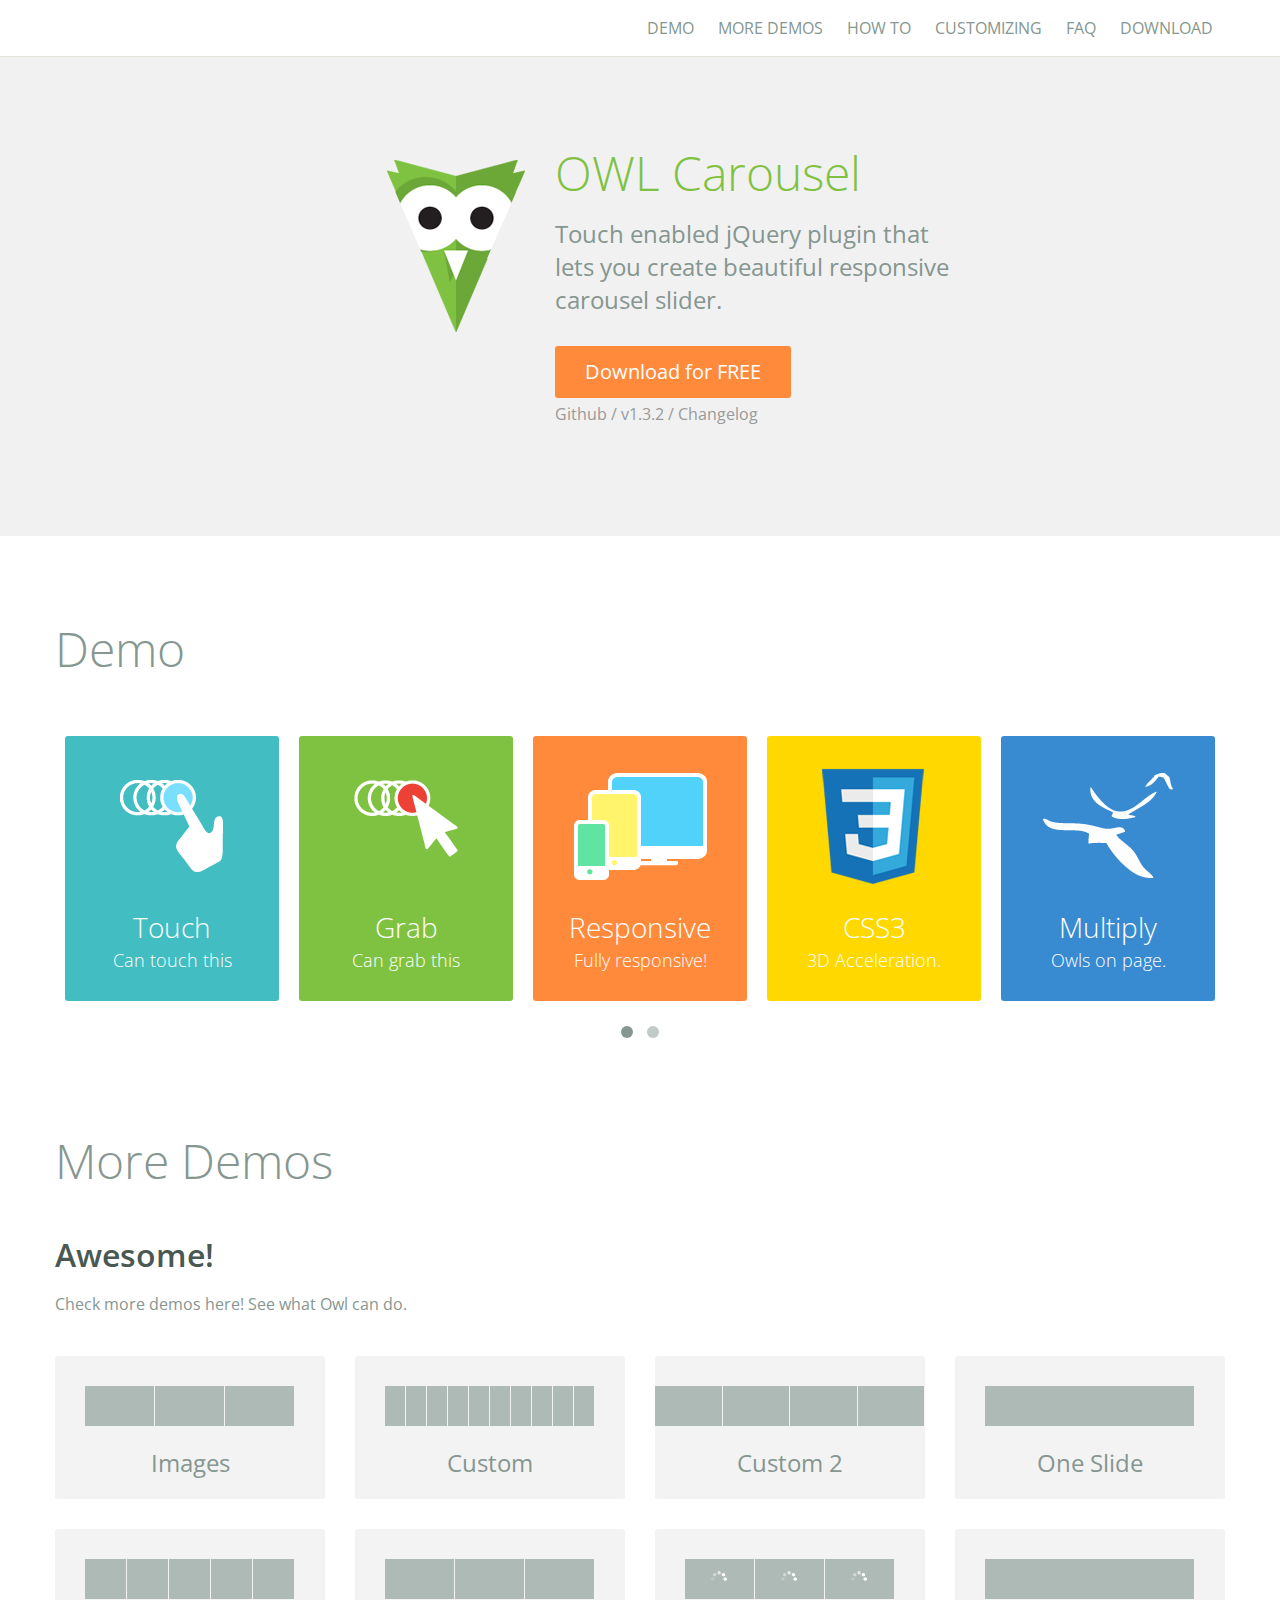
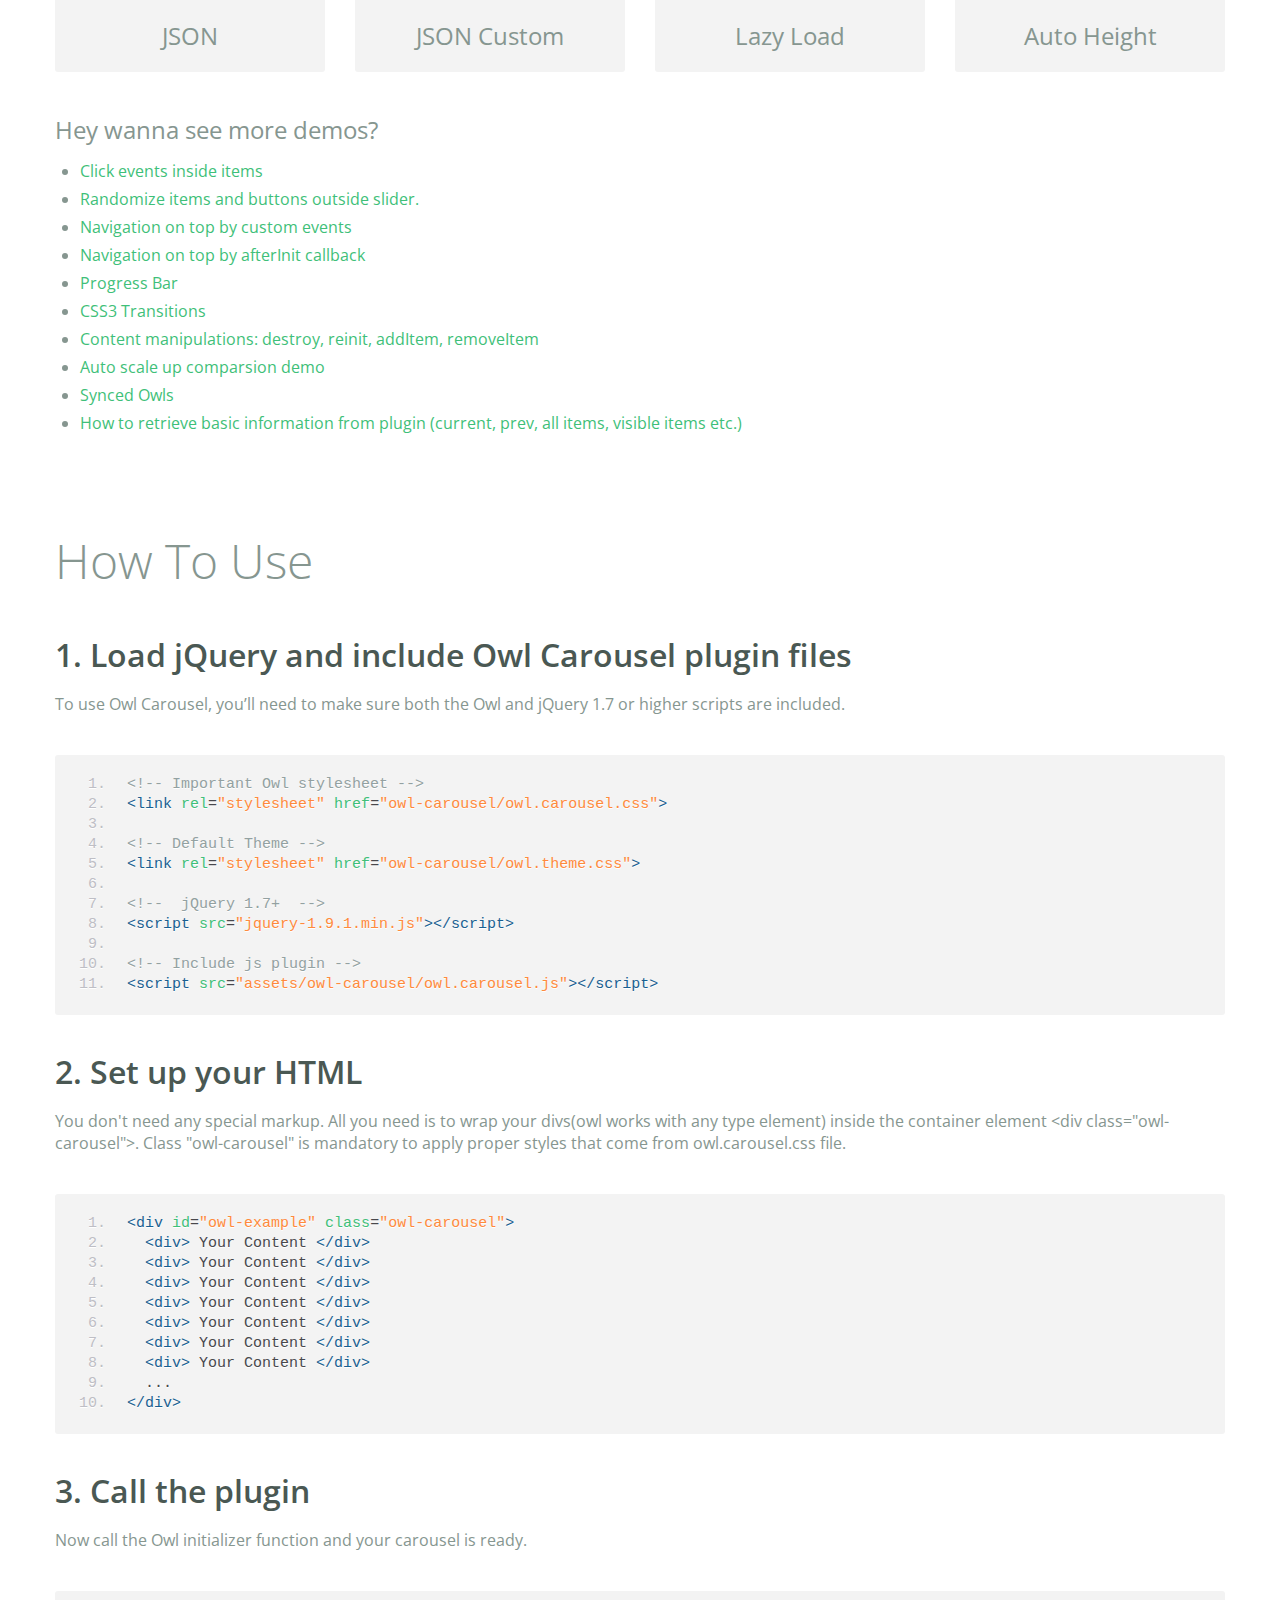
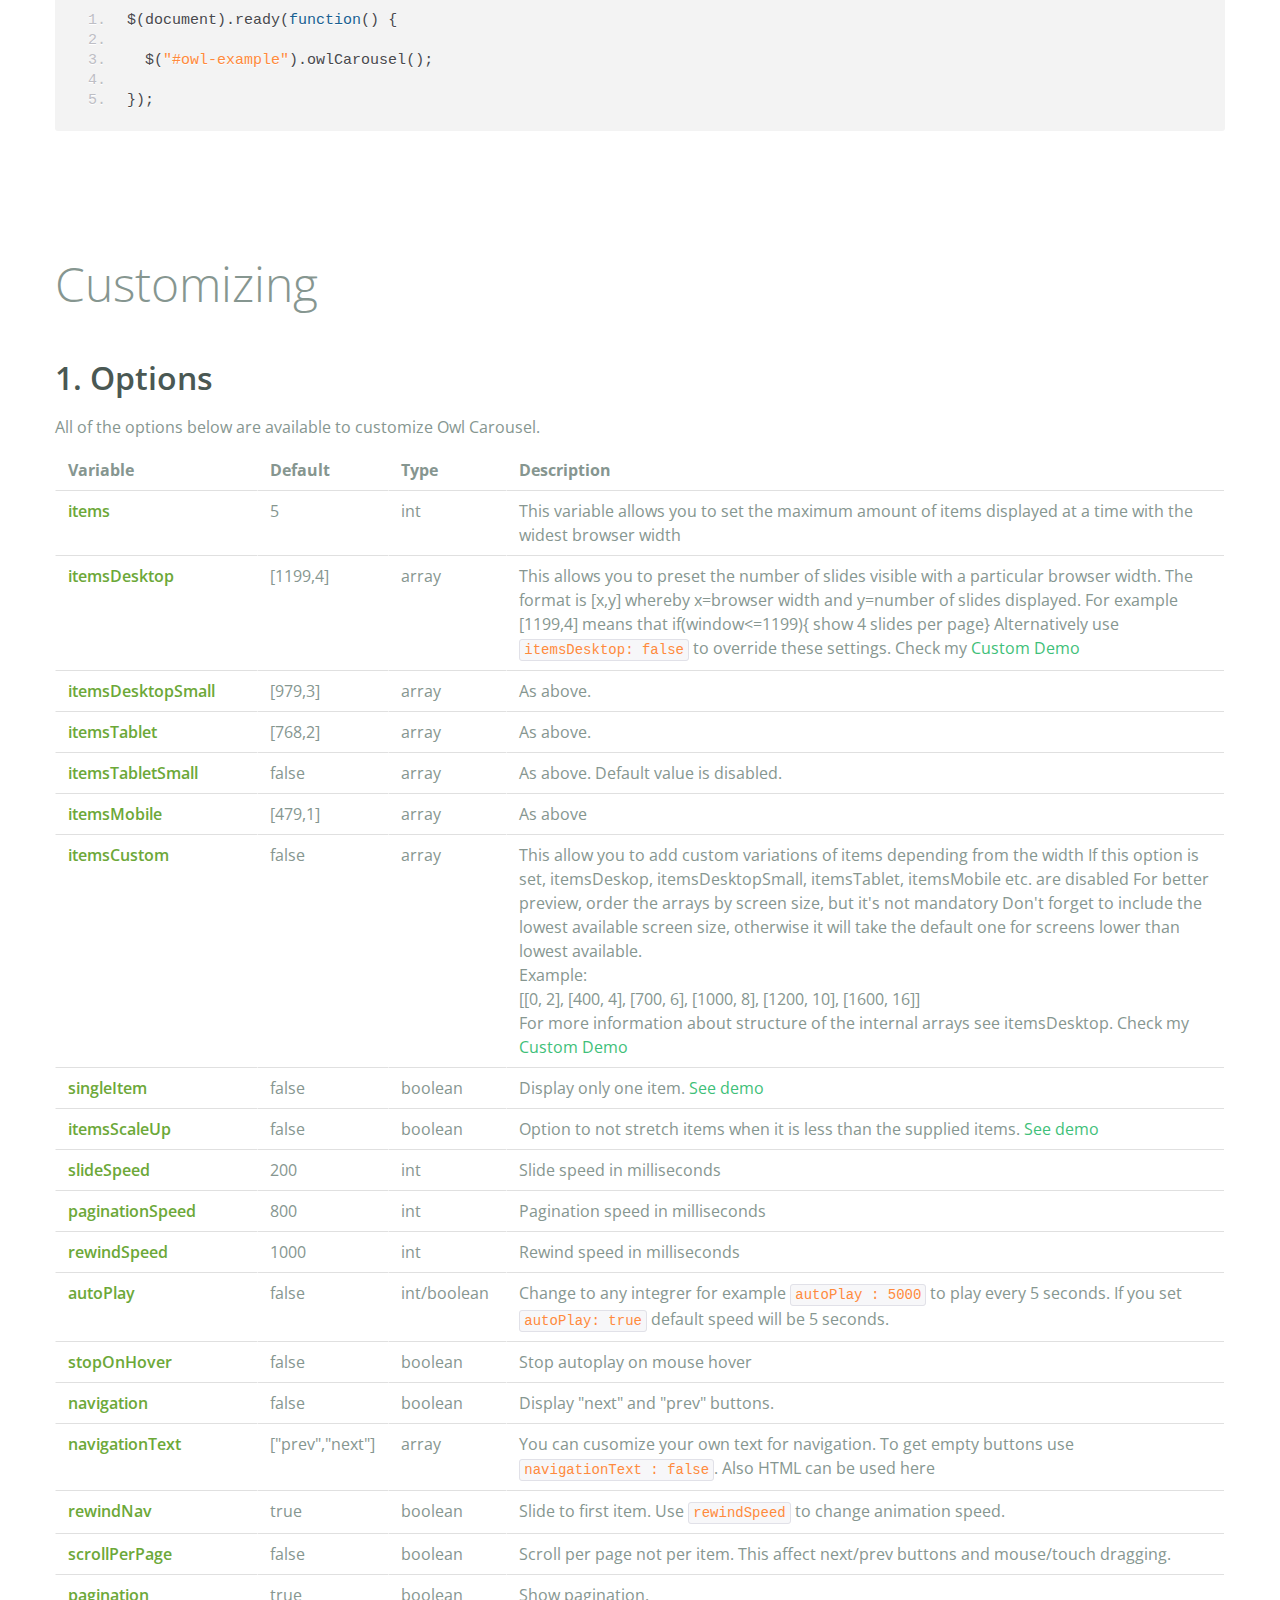
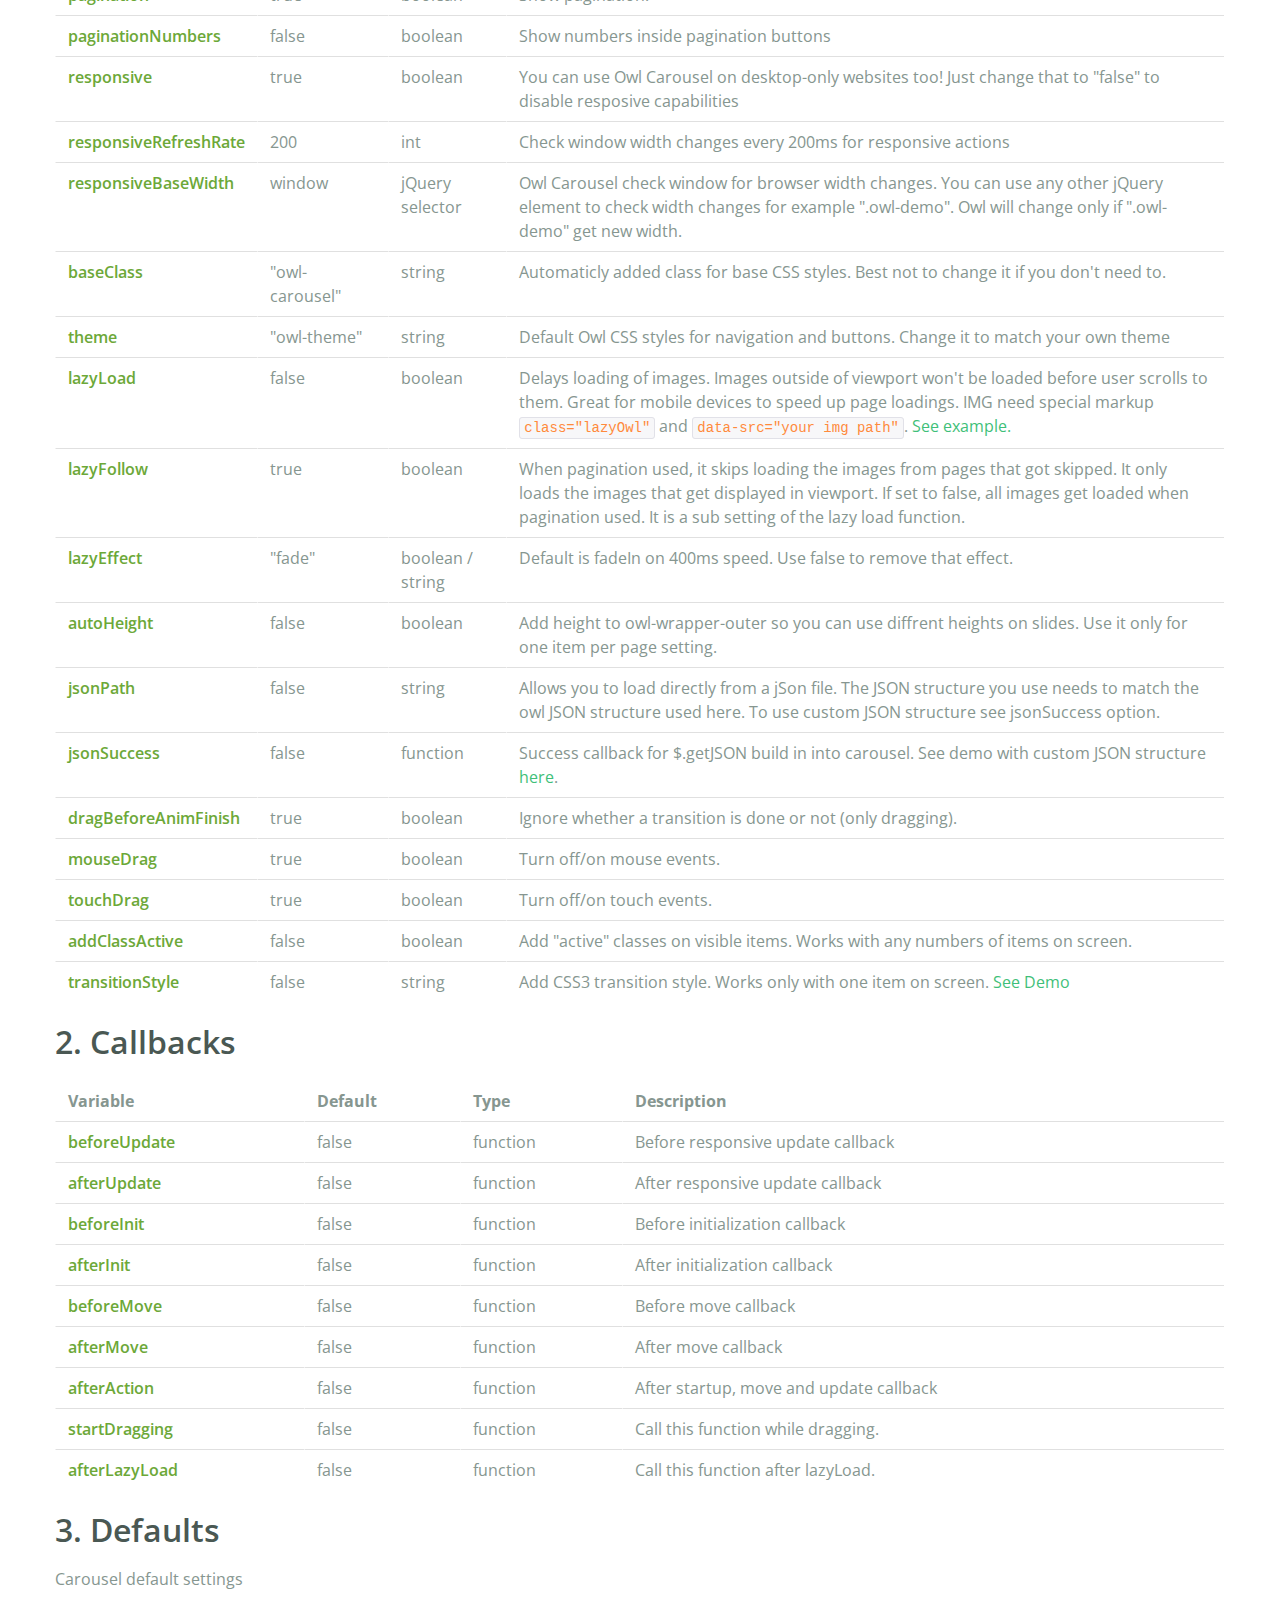
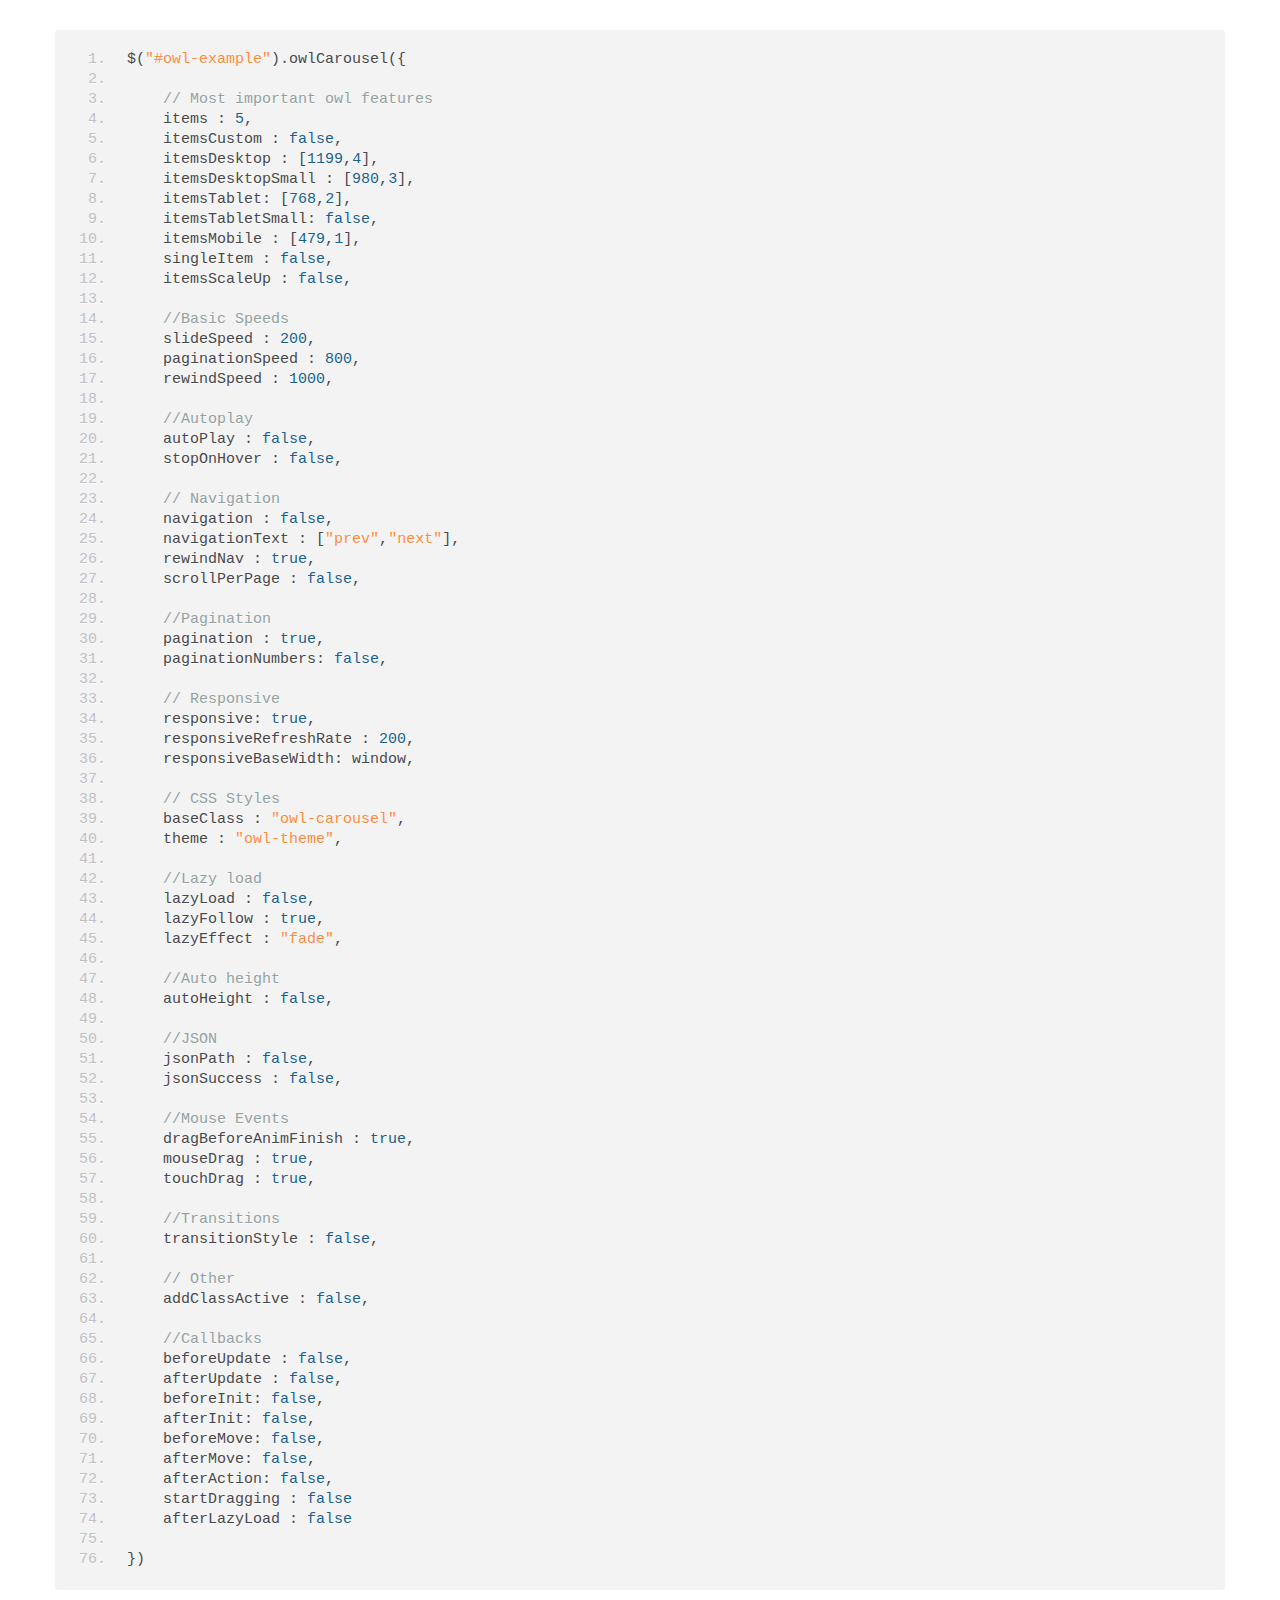
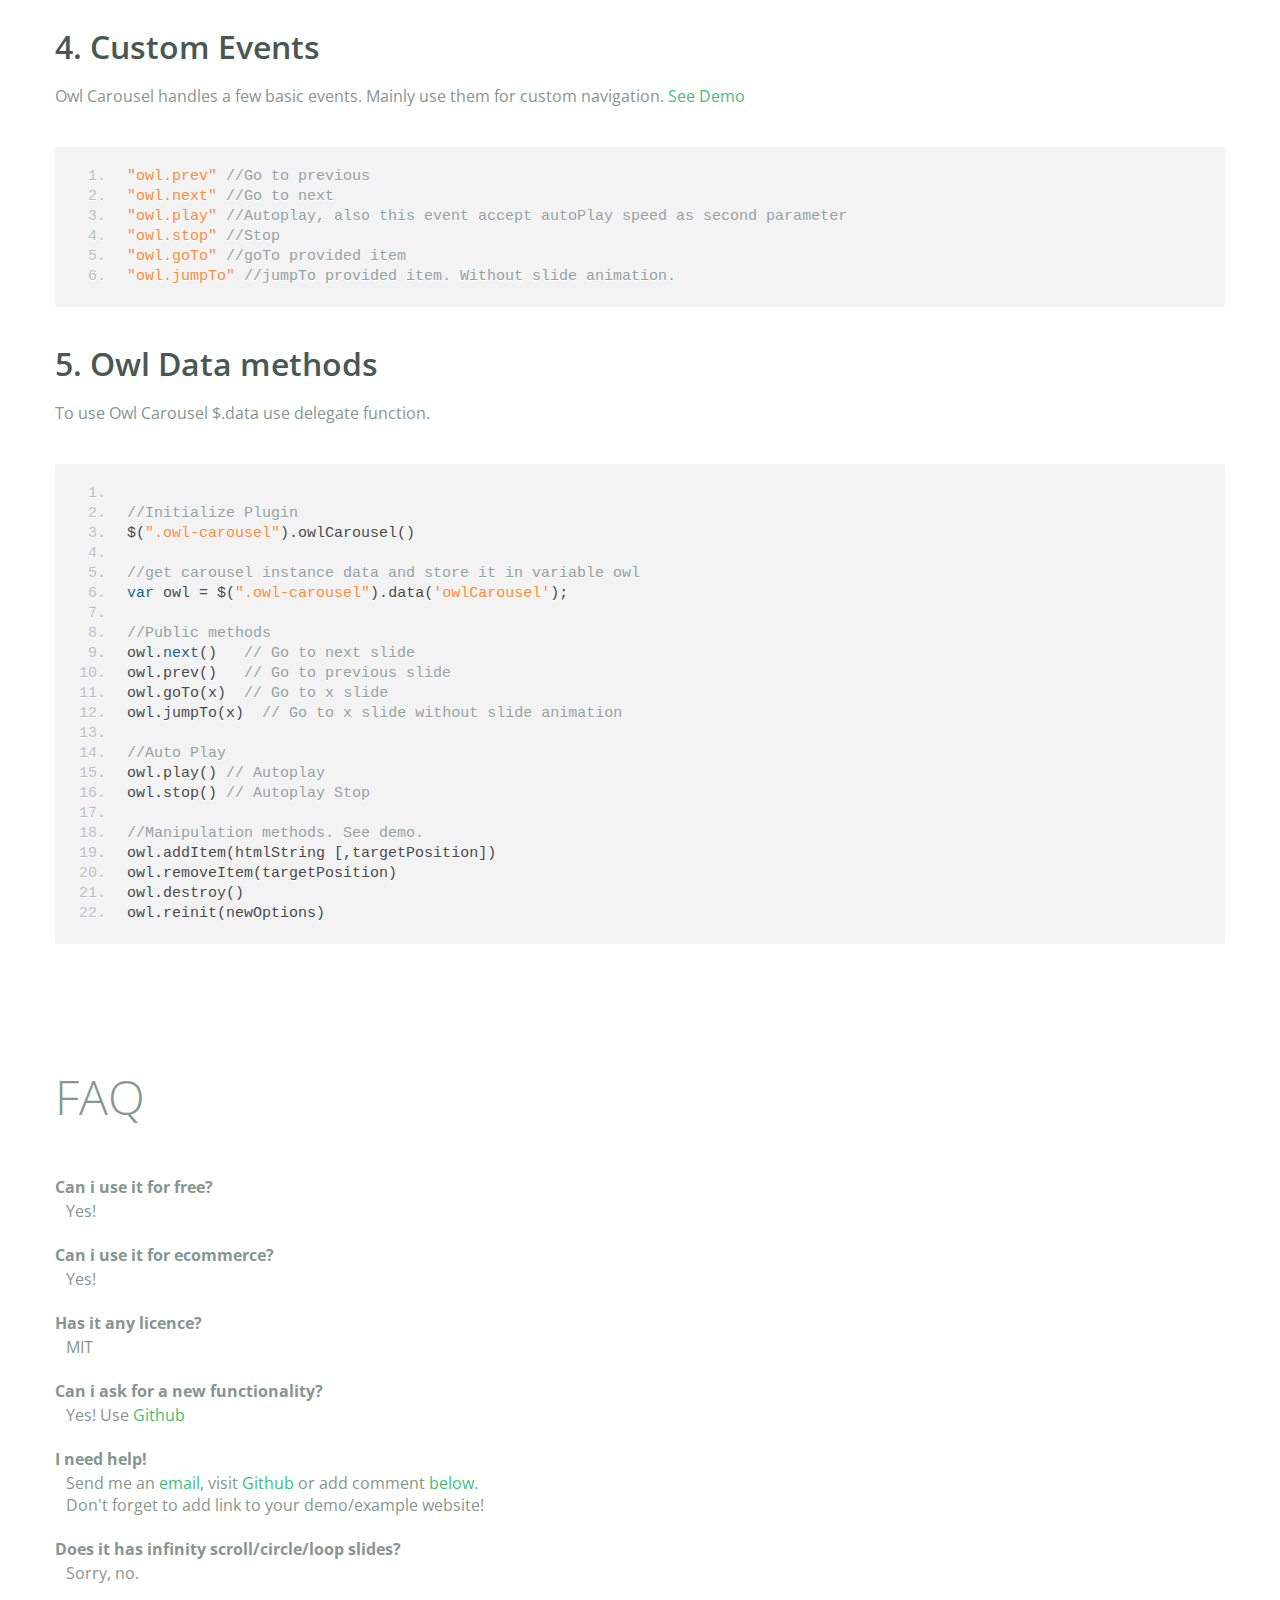
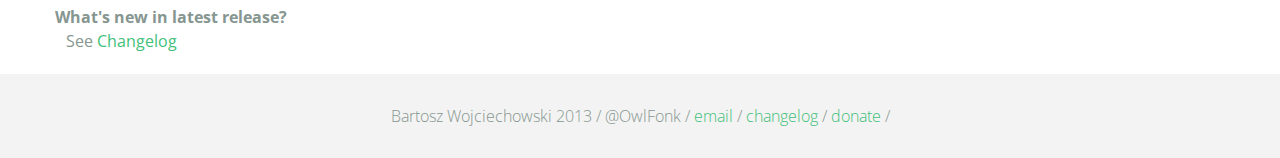
<file: lib/vendor/OWL/index.html>
<!DOCTYPE html>
<html lang="en">
  <head>
    <meta charset="utf-8">
    <title>Owl Carousel</title>
    <meta name="viewport" content="width=device-width, initial-scale=1.0">
    <meta name="description" content="jQuery Responsive Carousel - Owl Carusel">
    <meta name="author" content="Bartosz Wojciechowski">
    <meta name="keywords" content="HTML,CSS,JSON,JavaScript, jQuery, Responsive, Design, Owl, Carousel, Free">

    <link href='http://fonts.googleapis.com/css?family=Open+Sans:400italic,400,300,600,700' rel='stylesheet' type='text/css'>
    <link href="assets/css/bootstrapTheme.css" rel="stylesheet">
    <link href="assets/css/custom.css" rel="stylesheet">

    <!-- Owl Carousel Assets -->
    <link href="owl-carousel/owl.carousel.css" rel="stylesheet">
    <link href="owl-carousel/owl.theme.css" rel="stylesheet">

    <!-- Prettify -->
    <link href="assets/js/google-code-prettify/prettify.css" rel="stylesheet">

    <!-- Le fav and touch icons -->
    <link rel="apple-touch-icon-precomposed" sizes="144x144" href="assets/ico/apple-touch-icon-144-precomposed.png">
    <link rel="apple-touch-icon-precomposed" sizes="114x114" href="assets/ico/apple-touch-icon-114-precomposed.png">
      <link rel="apple-touch-icon-precomposed" sizes="72x72" href="assets/ico/apple-touch-icon-72-precomposed.png">
                    <link rel="apple-touch-icon-precomposed" href="assets/ico/apple-touch-icon-57-precomposed.png">
                                   <link rel="shortcut icon" href="assets/ico/favicon.png">
  </head>
  <body>
      <div id="top-nav" class="navbar navbar-fixed-top">
        <div class="navbar-inner">
          <div class="container">
            <button type="button" class="btn btn-navbar" data-toggle="collapse" data-target=".nav-collapse">
            <span class="icon-bar"></span>
            <span class="icon-bar"></span>
            <span class="icon-bar"></span>
          </button>
            <div class="nav-collapse collapse">
            <ul class="nav pull-right">
              <li><a href="#demo">Demo</a></li>
              <li><a href="#more-demos">More Demos</a></li>
              <li><a href="#how-to">How To</a></li>
              <li><a href="#customizing">Customizing</a></li>
              <li><a href="#faq">FAQ</a></li>
              <li><a href="owl.carousel.zip" class="download" data-spy="affix" data-offset-top="450">Download</a></li>
            </ul>
            </div>
          </div>
        </div>
      </div>

      <div id="header">
        <div class="container">
          <div class="row">
            <div class="span5">
                <img class="logo" src="assets/img/owl-logo.png" alt="Owl Logo">
              </div>
            <div class="span7">
              <h1>OWL Carousel </h1>
              <h3>Touch enabled jQuery plugin that lets you create beautiful responsive carousel slider.</h3>
              <a class="btn btn-success btn-large" href="owl.carousel.zip">Download for FREE</a>
              <p class="muted"><a class="muted" href="https://github.com/OwlFonk/OwlCarousel">Github</a> / v1.3.2 / <a class="muted" href="changelog.html">Changelog</a></p> 
            </div>
          </div>
        </div>
      </div>

      <div id="demo">
        <div class="container">
          <div class="row">
            <div class="span12">
              <h1>Demo</h1>
            </div>
          </div>

          <div class="row">
            <div class="span12">

              <div id="owl-example" class="owl-carousel">

                <div class="item darkCyan">
                  <img src="assets/img/demo-slides/touch.png" alt="Touch">
                    <h3>Touch</h3>
                    <h4>Can touch this</h4>
                </div>
                <div class="item forestGreen">
                  <img src="assets/img/demo-slides/grab.png" alt="Grab">
                    <h3>Grab</h3>
                    <h4>Can grab this</h4>
                </div>
                <div class="item orange">
                  <img src="assets/img/demo-slides/responsive.png" alt="Responsive">
                    <h3>Responsive</h3>
                    <h4>Fully responsive!</h4>
                </div>

                <div class="item yellow">
                  <img src="assets/img/demo-slides/css3.png" alt="CSS3">
                    <h3>CSS3</h3>
                    <h4>3D Acceleration.</h4>
                </div>

                <div class="item dodgerBlue">
                  <img src="assets/img/demo-slides/multi.png" alt="Multi">
                    <h3>Multiply</h3>
                    <h4>Owls on page.</h4>
                </div>

                <div class="item skyBlue">
                  <img src="assets/img/demo-slides/modern.png" alt="Modern Browsers">
                    <h3>Modern</h3>
                    <h4>Browsers Compatibility</h4>
                </div>

                <div class="item zombieGreen">
                  <img src="assets/img/demo-slides/zombie.png" alt="Zombie Browsers - old ones">
                    <h3>Zombie</h3>
                    <h4>Browsers Compatibility</h4>
                </div>

                <div class="item violet">
                  <img src="assets/img/demo-slides/controls.png" alt="Take Control">
                    <h3>Take Control</h3>
                    <h4>The way you like</h4>
                </div>

                <div class="item yellowLight">
                  <img src="assets/img/demo-slides/feather.png" alt="Light">
                    <h3>Light</h3>
                    <h4>As a feather</h4>
                </div>

                <div class="item steelGray">
                  <img src="assets/img/demo-slides/tons.png" alt="Tons of Opotions">
                    <h3>Tons</h3>
                    <h4>of options</h4>
                </div>

              </div>


            </div>
          </div>

        </div>
      </div>

    <div id="more-demos">
      <div class="container">

        <div class="row">
          <div class="span12">
            <h1>More Demos</h1>
            <h2>Awesome!</h2>
            <p>Check more demos here! See what Owl can do.</p>
          </div>
        </div>

        <div class="row demos-row">
          <div class="span3">
            <a href="demos/images.html" class="demo-box">
              <div class="demo-wrapper demo-images clearfix">
                <div class="demo-slide"><div class="bg"></div></div>
                <div class="demo-slide"><div class="bg"></div></div>
                <div class="demo-slide"><div class="bg"></div></div>
              </div>
              <h3>Images</h3>
            </a>
          </div>

          <div class="span3">
            <a href="demos/custom.html" class="demo-box">
              <div class="demo-wrapper demo-custom clearfix">
                <div class="demo-slide"><div class="bg"></div></div>
                <div class="demo-slide"><div class="bg"></div></div>
                <div class="demo-slide"><div class="bg"></div></div>
                <div class="demo-slide"><div class="bg"></div></div>
                <div class="demo-slide"><div class="bg"></div></div>
                <div class="demo-slide"><div class="bg"></div></div>
                <div class="demo-slide"><div class="bg"></div></div>
                <div class="demo-slide"><div class="bg"></div></div>
                <div class="demo-slide"><div class="bg"></div></div>
                <div class="demo-slide"><div class="bg"></div></div>
              </div>
              <h3>Custom</h3>
            </a>
          </div>

          <div class="span3">
            <a href="demos/itemsCustom.html" class="demo-box">
              <div class="demo-wrapper demo-full clearfix">
                <div class="demo-slide"><div class="bg"></div></div>
                <div class="demo-slide"><div class="bg"></div></div>
                <div class="demo-slide"><div class="bg"></div></div>
                <div class="demo-slide"><div class="bg"></div></div>
              </div>
              <h3>Custom 2</h3>
            </a>
          </div>

          <div class="span3">
            <a href="demos/one.html" class="demo-box">
              <div class="demo-wrapper demo-one clearfix">
                <div class="demo-slide"><div class="bg"></div></div>
              </div>
              <h3>One Slide</h3>
            </a>
          </div>

        </div>
        <div class="row demos-row">
          <div class="span3">
            <a href="demos/json.html" class="demo-box">
              <div class="demo-wrapper demo-Json clearfix">
                <div class="demo-slide"><div class="bg"></div></div>
                <div class="demo-slide"><div class="bg"></div></div>
                <div class="demo-slide"><div class="bg"></div></div>
                <div class="demo-slide"><div class="bg"></div></div>
                <div class="demo-slide"><div class="bg"></div></div>
              </div>
              <h3>JSON</h3>
            </a>
          </div>

          <div class="span3">
            <a href="demos/customJson.html" class="demo-box">
              <div class="demo-wrapper demo-Json-custom clearfix">
                <div class="demo-slide"><div class="bg"></div></div>
                <div class="demo-slide"><div class="bg"></div></div>
                <div class="demo-slide"><div class="bg"></div></div>
              </div>
              <h3>JSON Custom</h3>
            </a>
          </div>

          <div class="span3">
            <a href="demos/lazyLoad.html" class="demo-box">
              <div class="demo-wrapper demo-lazy clearfix">
                <div class="demo-slide"><div class="bg"></div></div>
                <div class="demo-slide"><div class="bg"></div></div>
                <div class="demo-slide"><div class="bg"></div></div>
              </div>
              <h3>Lazy Load</h3>
            </a>
          </div>

          <div class="span3">
            <a href="demos/autoHeight.html" class="demo-box">
              <div class="demo-wrapper demo-height clearfix">
                <div class="demo-slide"><div class="bg"></div></div>
              </div>
              <h3>Auto Height</h3>
            </a>
          </div>

          
        </div>

        <div class="row">
          <div class="span12">
            <h3>Hey wanna see more demos?</h3>
            <ul>
              <li>
                <a href="demos/click.html">Click events inside items</a>
              </li>
              <li>
                <a href="demos/randomOrder.html">Randomize items and buttons outside slider.</a>
              </li>
              <li>
                <a href="demos/navOnTop.html">Navigation on top by custom events</a>
              </li>
              <li>
                <a href="demos/navOnTop2.html">Navigation on top by afterInit callback</a>
              </li>
              <li>
                <a href="demos/progressBar.html">Progress Bar</a>
              </li>
              <li>
                <a href="demos/transitions.html">CSS3 Transitions</a>
              </li>
              <li>
                <a href="demos/manipulations.html">Content manipulations: destroy, reinit, addItem, removeItem</a>
              </li>
              <li>
                <a href="demos/scaleup.html">Auto scale up comparsion demo</a>
              </li>
              <li>
                <a href="demos/sync.html">Synced Owls</a>
              </li>
              <li>
                <a href="demos/owlStatus.html">How to retrieve basic information from plugin (current, prev, all items, visible items etc.)</a>
              </li>
            </ul>
            
          </div>
        </div>


      </div>
    </div>

    <div id="how-to">
      <div class="container">
        <div class="row">
          <div class="span12">
            <h1>How To Use</h1>
            <h2>1. Load jQuery and include Owl Carousel plugin files</h2>
            <p>To use Owl Carousel, you’ll need to make sure both the Owl and jQuery 1.7 or higher scripts are included.</p>
<pre class="pre-show prettyprint linenums">
&lt;!-- Important Owl stylesheet --&gt;
&lt;link rel="stylesheet" href="owl-carousel/owl.carousel.css"&gt;

&lt;!-- Default Theme --&gt;
&lt;link rel="stylesheet" href="owl-carousel/owl.theme.css"&gt;

&lt;!--  jQuery 1.7+  --&gt;
&lt;script src="jquery-1.9.1.min.js"&gt;&lt;/script&gt;

&lt;!-- Include js plugin --&gt;
&lt;script src="assets/owl-carousel/owl.carousel.js"&gt;&lt;/script&gt;
</pre>
          <h2>2. Set up your HTML</h2>
          <p>You don't need any special markup. All you need is to wrap your divs(owl works with any type element) inside the container element &lt;div class="owl-carousel"&gt;. Class "owl-carousel" is mandatory to apply proper styles that come from owl.carousel.css file.</p>
<pre class="pre-show prettyprint linenums">
&lt;div id="owl-example" class="owl-carousel"&gt;
  &lt;div&gt; Your Content &lt;/div&gt;
  &lt;div&gt; Your Content &lt;/div&gt;
  &lt;div&gt; Your Content &lt;/div&gt;
  &lt;div&gt; Your Content &lt;/div&gt;
  &lt;div&gt; Your Content &lt;/div&gt;
  &lt;div&gt; Your Content &lt;/div&gt;
  &lt;div&gt; Your Content &lt;/div&gt;
  ...
&lt;/div>
</pre>    
          <h2>3. Call the plugin</h2>
          <p>Now call the Owl initializer function and your carousel is ready.</p>
<pre class="pre-show prettyprint linenums">
$(document).ready(function() {

  $("#owl-example").owlCarousel();

});
</pre>  
          </div>
        </div>
      </div>
    </div>


    <div id="customizing">
      <div class="container">
        <div class="row">
          <div class="span12">
            <h1>Customizing</h1>
            <h2>1. Options</h2>
            <p>All of the options below are available to customize Owl Carousel.</p> 
            <table class="table hp-table table-bordered table-striped">
              <thead>
                <tr>
                  <th>Variable</th>
                  <th>Default</th>
                  <th>Type</th>
                  <th>Description</th>
                </tr>
              </thead>
              <tbody>
                <tr>
                  <td><span class="text-emp">items</span></td>
                  <td>5</td>
                  <td>int</td>
                  <td>This variable allows you to set the maximum amount of items displayed at a time with the widest browser width</td>
                </tr>
                 <tr>
                  <td><span class="text-emp">itemsDesktop</span></td>
                  <td>[1199,4]</td>
                  <td>array</td>
                  <td>This allows you to preset the number of slides visible with a particular browser width. The format is [x,y] whereby x=browser width and y=number of slides displayed. For example [1199,4] means that if(window&lt;=1199){ show 4 slides per page}
                    Alternatively use <code>itemsDesktop: false</code> to override these settings. Check my <a href="demos/custom.html">Custom Demo</a></td>
                </tr>
                <tr>
                  <td><span class="text-emp">itemsDesktopSmall</span></td>
                  <td>[979,3]</td>
                  <td>array</td>
                  <td>As above.</td>
                </tr>
                <tr>
                  <td><span class="text-emp">itemsTablet</span></td>
                  <td>[768,2]</td>
                  <td>array</td>
                  <td>As above.</td>
                </tr>
                <tr>
                  <td><span class="text-emp">itemsTabletSmall</span></td>
                  <td>false</td>
                  <td>array</td>
                  <td>As above. Default value is disabled.</td>
                </tr>
                <tr>
                  <td><span class="text-emp">itemsMobile</span></td>
                  <td>[479,1]</td>
                  <td>array</td>
                  <td>As above</td>
                </tr>
                <tr>
                  <td><span class="text-emp">itemsCustom</span></td>
                  <td>false</td>
                  <td>array</td>
                  <td>
                    This allow you to add custom variations of items depending from the width
                    If this option is set, itemsDeskop, itemsDesktopSmall, itemsTablet, itemsMobile etc. are disabled
                    For better preview, order the arrays by screen size, but it's not mandatory
                    Don't forget to include the lowest available screen size, otherwise it will take the default one for screens lower than lowest available.
                    <br />Example:<br /> [[0, 2], [400, 4], [700, 6], [1000, 8], [1200, 10], [1600, 16]]<br />
                    For more information about structure of the internal arrays see itemsDesktop. Check my <a href="demos/custom.html">Custom Demo</a></td>
                </tr>
                <tr>
                  <td><span class="text-emp">singleItem</span></td>
                  <td>false</td>
                  <td>boolean</td>
                  <td>Display only one item. <a href="demos/one.html">See demo</a></td>
                </tr>
                <tr>
                  <td><span class="text-emp">itemsScaleUp</span></td>
                  <td>false</td>
                  <td>boolean</td>
                  <td>Option to not stretch items when it is less than the supplied items. <a href="demos/scaleup.html">See demo</a></td>
                </tr>
                <tr>
                  <td><span class="text-emp">slideSpeed</span></td>
                  <td>200</td>
                  <td>int</td>
                  <td>Slide speed in milliseconds</td>
                </tr>
                <tr>
                  <td><span class="text-emp">paginationSpeed</span></td>
                  <td>800</td>
                  <td>int</td>
                  <td>Pagination speed in milliseconds</td>
                </tr>
                <tr>
                  <td><span class="text-emp">rewindSpeed</span></td>
                  <td>1000</td>
                  <td>int</td>
                  <td>Rewind speed in milliseconds</td>
                </tr>
                <tr>
                  <td><span class="text-emp">autoPlay</span></td>
                  <td>false</td>
                  <td>int/boolean</td>
                  <td>Change to any integrer for example <code>autoPlay : 5000</code> to play every 5 seconds. If you set <code>autoPlay: true</code> default speed will be 5 seconds.</td>
                </tr>
                <tr>
                <tr>
                  <td><span class="text-emp">stopOnHover</span></td>
                  <td>false</td>
                  <td>boolean</td>
                  <td>Stop autoplay on mouse hover</td>
                </tr>
                <tr>
                <tr>
                  <td><span class="text-emp">navigation</span></td>
                  <td>false</td>
                  <td>boolean</td>
                  <td>Display "next" and "prev" buttons.</td>
                </tr>
                <tr>
                  <td><span class="text-emp">navigationText</span></td>
                  <td>["prev","next"]</td>
                  <td>array</td>
                  <td>You can cusomize your own text for navigation. To get empty buttons use <code>navigationText : false</code>. Also HTML can be used here</td>
                </tr>
                <tr>
                  <td><span class="text-emp">rewindNav</span></td>
                  <td>true</td>
                  <td>boolean</td>
                  <td>Slide to first item. Use <code>rewindSpeed</code> to change animation speed. </td>
                </tr>
                <tr>
                  <td><span class="text-emp">scrollPerPage</span></td>
                  <td>false</td>
                  <td>boolean</td>
                  <td>Scroll per page not per item. This affect next/prev buttons and mouse/touch dragging.</td>
                </tr>
                <tr>
                  <td><span class="text-emp">pagination</span></td>
                  <td>true</td>
                  <td>boolean</td>
                  <td>Show pagination.</td>
                </tr>
                <tr>
                  <td><span class="text-emp">paginationNumbers</span></td>
                  <td>false</td>
                  <td>boolean</td>
                  <td>Show numbers inside pagination buttons</td>
                </tr>
                <tr>
                  <td><span class="text-emp">responsive</span></td>
                  <td>true</td>
                  <td>boolean</td>
                  <td>You can use Owl Carousel on desktop-only websites too! Just change that to "false" to disable resposive capabilities</td>
                </tr>
                <tr>
                  <td><span class="text-emp">responsiveRefreshRate</span></td>
                  <td>200</td>
                  <td>int</td>
                  <td>Check window width changes every 200ms for responsive actions</td>
                </tr>
                <tr>
                  <td><span class="text-emp">responsiveBaseWidth</span></td>
                  <td>window</td>
                  <td>jQuery selector</td>
                  <td>Owl Carousel check window for browser width changes. You can use any other jQuery element to check width changes for example ".owl-demo". Owl will change only if ".owl-demo" get new width.</td>
                </tr>
                <tr>
                  <td><span class="text-emp">baseClass</span></td>
                  <td>"owl-carousel"</td>
                  <td>string</td>
                  <td>Automaticly added class for base CSS styles. Best not to change it if you don't need to.</td>
                </tr>
                <tr>
                  <td><span class="text-emp">theme</span></td>
                  <td>"owl-theme"</td>
                  <td>string</td>
                  <td>Default Owl CSS styles for navigation and buttons. Change it to match your own theme</td>
                </tr>
                <tr>
                  <td><span class="text-emp">lazyLoad</span></td>
                  <td>false</td>
                  <td>boolean</td>
                  <td>Delays loading of images. Images outside of viewport won't be loaded before user scrolls to them. Great for mobile devices to speed up page loadings. IMG need special markup <code>class="lazyOwl"</code> and <code>data-src="your img path"</code>. <a href="demos/lazyLoad.html">See example.</a></td>
                </tr>
                <tr>
                  <td><span class="text-emp">lazyFollow</span></td>
                  <td>true</td>
                  <td>boolean</td>
                  <td>When pagination used, it skips loading the images from pages that got skipped. It only loads the images that get displayed in viewport. If set to false, all images get loaded when pagination used. It is a sub setting of the lazy load function.</td>
                </tr>
                <tr>
                  <td><span class="text-emp">lazyEffect</span></td>
                  <td>"fade"</td>
                  <td>boolean / string</td>
                  <td>Default is fadeIn on 400ms speed. Use false to remove that effect.</td>
                </tr>
                <tr>
                  <td><span class="text-emp">autoHeight</span></td>
                  <td>false</td>
                  <td>boolean</td>
                  <td>Add height to owl-wrapper-outer so you can use diffrent heights on slides. Use it only for one item per page setting.</td>
                </tr>
                <tr>
                  <td><span class="text-emp">jsonPath</span></td>
                  <td>false</td>
                  <td>string</td>
                  <td>Allows you to load directly from a jSon file. The JSON structure you use needs to match the owl JSON structure used here. To use custom JSON structure see jsonSuccess option.</td>
                </tr>
                <tr>
                  <td><span class="text-emp">jsonSuccess</span></td>
                  <td>false</td>
                  <td>function</td>
                  <td>Success callback for $.getJSON build in into carousel. See demo with custom JSON structure <a href="demos/customJson.html">here</a>. </td>
                </tr>
                <tr>
                  <td><span class="text-emp">dragBeforeAnimFinish</span></td>
                  <td>true</td>
                  <td>boolean</td>
                  <td>Ignore whether a transition is done or not (only dragging).</td>
                </tr>
                <tr>
                  <td><span class="text-emp">mouseDrag</span></td>
                  <td>true</td>
                  <td>boolean</td>
                  <td>Turn off/on mouse events.</td>
                </tr>
                <tr>
                  <td><span class="text-emp">touchDrag</span></td>
                  <td>true</td>
                  <td>boolean</td>
                  <td>Turn off/on touch events.</td>
                </tr>
                <tr>
                  <td><span class="text-emp">addClassActive</span></td>
                  <td>false</td>
                  <td>boolean</td>
                  <td>Add "active" classes on visible items. Works with any numbers of items on screen.</td>
                </tr>
                <tr>
                  <td><span class="text-emp">transitionStyle</span></td>
                  <td>false</td>
                  <td>string</td>
                  <td>Add CSS3 transition style. Works only with one item on screen. <a href="demos/transitions.html">See Demo</a></td>
                </tr>
              </tbody>
            </table>
            <h2>2. Callbacks</h2>
            <table class="table hp-table table-bordered table-striped">
              <thead>
                <tr>
                  <th>Variable</th>
                  <th>Default</th>
                  <th>Type</th>
                  <th>Description</th>
                </tr>
              </thead>
              <tbody>
                <tr>
                  <td><span class="text-emp">beforeUpdate</span></td>
                  <td>false</td>
                  <td>function</td>
                  <td>Before responsive update callback</td>
                </tr>
                <tr>
                  <td><span class="text-emp">afterUpdate</span></td>
                  <td>false</td>
                  <td>function</td>
                  <td>After responsive update callback</td>
                </tr>
                <tr>
                  <td><span class="text-emp">beforeInit</span></td>
                  <td>false</td>
                  <td>function</td>
                  <td>Before initialization callback</td>
                </tr>
                <tr>
                  <td><span class="text-emp">afterInit</span></td>
                  <td>false</td>
                  <td>function</td>
                  <td>After initialization callback</td>
                </tr>
                <tr>
                  <td><span class="text-emp">beforeMove</span></td>
                  <td>false</td>
                  <td>function</td>
                  <td>Before move callback</td>
                </tr>
                <tr>
                  <td><span class="text-emp">afterMove</span></td>
                  <td>false</td>
                  <td>function</td>
                  <td>After move callback</td>
                </tr>
                <tr>
                  <td><span class="text-emp">afterAction</span></td>
                  <td>false</td>
                  <td>function</td>
                  <td>After startup, move and update callback</td>
                </tr>
                <tr>
                  <td><span class="text-emp">startDragging</span></td>
                  <td>false</td>
                  <td>function</td>
                  <td>Call this function while dragging.</td>
                </tr>
                <tr>
                  <td><span class="text-emp">afterLazyLoad</span></td>
                  <td>false</td>
                  <td>function</td>
                  <td>Call this function after lazyLoad.</td>
                </tr>
              </tbody>
            </table>

              <h2>3. Defaults</h2>
              <p>Carousel default settings</p>
<pre class="pre-show prettyprint linenums">
$("#owl-example").owlCarousel({

    // Most important owl features
    items : 5,
    itemsCustom : false,
    itemsDesktop : [1199,4],
    itemsDesktopSmall : [980,3],
    itemsTablet: [768,2],
    itemsTabletSmall: false,
    itemsMobile : [479,1],
    singleItem : false,
    itemsScaleUp : false,

    //Basic Speeds
    slideSpeed : 200,
    paginationSpeed : 800,
    rewindSpeed : 1000,

    //Autoplay
    autoPlay : false,
    stopOnHover : false,

    // Navigation
    navigation : false,
    navigationText : ["prev","next"],
    rewindNav : true,
    scrollPerPage : false,

    //Pagination
    pagination : true,
    paginationNumbers: false,

    // Responsive 
    responsive: true,
    responsiveRefreshRate : 200,
    responsiveBaseWidth: window,

    // CSS Styles
    baseClass : "owl-carousel",
    theme : "owl-theme",

    //Lazy load
    lazyLoad : false,
    lazyFollow : true,
    lazyEffect : "fade",

    //Auto height
    autoHeight : false,

    //JSON 
    jsonPath : false, 
    jsonSuccess : false,

    //Mouse Events
    dragBeforeAnimFinish : true,
    mouseDrag : true,
    touchDrag : true,

    //Transitions
    transitionStyle : false,

    // Other
    addClassActive : false,

    //Callbacks
    beforeUpdate : false,
    afterUpdate : false,
    beforeInit: false, 
    afterInit: false, 
    beforeMove: false, 
    afterMove: false,
    afterAction: false,
    startDragging : false
    afterLazyLoad : false

})
</pre>
              <h2>4. Custom Events</h2>
              <p>Owl Carousel handles a few basic events. Mainly use them for custom navigation. <a href="demos/custom.html">See Demo</a></p>

<pre class="pre-show prettyprint linenums">
"owl.prev" //Go to previous
"owl.next" //Go to next
"owl.play" //Autoplay, also this event accept autoPlay speed as second parameter
"owl.stop" //Stop
"owl.goTo" //goTo provided item
"owl.jumpTo" //jumpTo provided item. Without slide animation.
</pre>

              <h2>5. Owl Data methods</h2>
              <p>To use Owl Carousel $.data use delegate function.</p>
              
<pre class="pre-show prettyprint linenums">

//Initialize Plugin
$(".owl-carousel").owlCarousel()

//get carousel instance data and store it in variable owl
var owl = $(".owl-carousel").data('owlCarousel');

//Public methods
owl.next()   // Go to next slide
owl.prev()   // Go to previous slide
owl.goTo(x)  // Go to x slide
owl.jumpTo(x)  // Go to x slide without slide animation

//Auto Play
owl.play() // Autoplay
owl.stop() // Autoplay Stop

//Manipulation methods. <a href="demos/manipulations.html">See demo.</a>
owl.addItem(htmlString [,targetPosition])
owl.removeItem(targetPosition)
owl.destroy()
owl.reinit(newOptions)
</pre>
          </div>
        </div>
      </div>
    </div>

    <div id="faq" class="container">
      <div class="row">
        <div class="span12">
          <h1>FAQ</h1>
          <dl>
            <dt>Can i use it for free?</dt>
            <dd>Yes!</dd>
            <dt>Can i use it for ecommerce?</dt>
            <dd>Yes!</dd>
            <dt>Has it any licence?</dt>
            <dd>MIT</dd>
            <dt>Can i ask for a new functionality?</dt>
            <dd>Yes! Use <a href="https://github.com/OwlFonk/OwlCarousel">Github</a></dd>
            <dt>I need help!</dt>
            <dd>Send me an <a href="mailto:owl@owlgraphic.com?subject=Hey Owl! I need help">email</a>, visit <a href="https://github.com/OwlFonk/OwlCarousel">Github</a> or add comment <a href="#disqus">below.</a><br>Don't forget to add link to your demo/example website!</dd>
            <dt>Does it has infinity scroll/circle/loop slides?</dt>
            <dd>Sorry, no.</dd>
            <dt>What's new in latest release?</dt>
            <dd>See <a href="changelog.html">Changelog</a></dd>
          </dl>
        </div>
      </div>
    </div>

    <div class="container disqus">
        <div class="row">
          <div class="span12">
            <h1>Disqus</h1>

    <div id="disqus_thread"></div>
    <noscript>Please enable JavaScript to view the <a href="http://disqus.com/?ref_noscript">comments powered by Disqus.</a></noscript>
    <a href="http://disqus.com" class="dsq-brlink">comments powered by <span class="logo-disqus">Disqus</span></a>
      </div>
    </div>
  </div>

    <div id="footer">
      <div class="container">
        <div class="row">
          <div class="span12">
            <h5>Bartosz Wojciechowski 2013 / @OwlFonk / 
            <a href="mailto:owl@owlgraphic.com?subject=Hey Owl!">email</a> / 
            <a href="changelog.html">changelog</a> /
            <a href="https://www.paypal.com/cgi-bin/webscr?cmd=_s-xclick&hosted_button_id=EFSGXZS7V2U9N">donate</a> / 
            <a href="https://twitter.com/share" class="twitter-share-button" data-url="http://owlgraphic.com/owlcarousel/" data-text="Awesome jQuery Owl Carousel Responsive Plugin" data-via="OwlFonk" data-count="none" data-hashtags="owlcarousel"></a>
            <script>
            var owldomain = window.location.hostname.indexOf("owlgraphic");
            if(owldomain !== -1){
              !function(d,s,id){var js,fjs=d.getElementsByTagName(s)[0],p=/^http:/.test(d.location)?'http':'https';if(!d.getElementById(id)){js=d.createElement(s);js.id=id;js.src=p+'://platform.twitter.com/widgets.js';fjs.parentNode.insertBefore(js,fjs);}}(document, 'script', 'twitter-wjs');
            }
            </script>
            </h5>
          </div>
        </div>
      </div>
    </div>


    <script src="assets/js/jquery-1.9.1.min.js"></script>
    <script src="owl-carousel/owl.carousel.min.js"></script>

    <!-- Frontpage Demo -->
    <script>

    $(document).ready(function($) {
      $("#owl-example").owlCarousel();
    });


    $("body").data("page", "frontpage");

    </script>
    <script src="assets/js/bootstrap-collapse.js"></script>
    <script src="assets/js/bootstrap-transition.js"></script>

    <script src="assets/js/google-code-prettify/prettify.js"></script>
	  <script src="assets/js/application.js"></script>

    <script type="text/javascript">
    jQuery(function($){
      var disqus_loaded = false;
      var top = $("#faq").offset().top; 
      var owldomain = window.location.hostname.indexOf("owlgraphic");
      var comments = window.location.href.indexOf("comment");

      if(owldomain !== -1){
        function check(){
          if ( (!disqus_loaded && $(window).scrollTop() + $(window).height() > top) || (comments !== -1) ){
            $(window).off( "scroll" )
            disqus_loaded = true;
            /* * * CONFIGURATION VARIABLES: EDIT BEFORE PASTING INTO YOUR WEBPAGE * * */
            var disqus_shortname = 'owlcarousel'; // required: replace example with your forum shortname
            var disqus_identifier = 'OWL Carousel';
            //var disqus_url = 'http://owlgraphic.com/owlcarousel/';
            /* * * DON'T EDIT BELOW THIS LINE * * */
            (function() {
                var dsq = document.createElement('script'); dsq.type = 'text/javascript'; dsq.async = true;
                dsq.src = '//' + disqus_shortname + '.disqus.com/embed.js';
                (document.getElementsByTagName('head')[0] || document.getElementsByTagName('body')[0]).appendChild(dsq);
            })();
          }
        }
        $(window).on( "scroll", check )
        check();
      } else {
        $('.disqus').hide();
      }
    });
    </script>

    <script>
    var owldomain = window.location.hostname.indexOf("owlgraphic");
    if(owldomain !== -1){
      (function(i,s,o,g,r,a,m){i['GoogleAnalyticsObject']=r;i[r]=i[r]||function(){
      (i[r].q=i[r].q||[]).push(arguments)},i[r].l=1*new Date();a=s.createElement(o),
      m=s.getElementsByTagName(o)[0];a.async=1;a.src=g;m.parentNode.insertBefore(a,m)
      })(window,document,'script','//www.google-analytics.com/analytics.js','ga');

      ga('create', 'UA-41541058-1', 'owlgraphic.com');
      ga('send', 'pageview');
    }
    </script>

  </body>
</html>
</file>
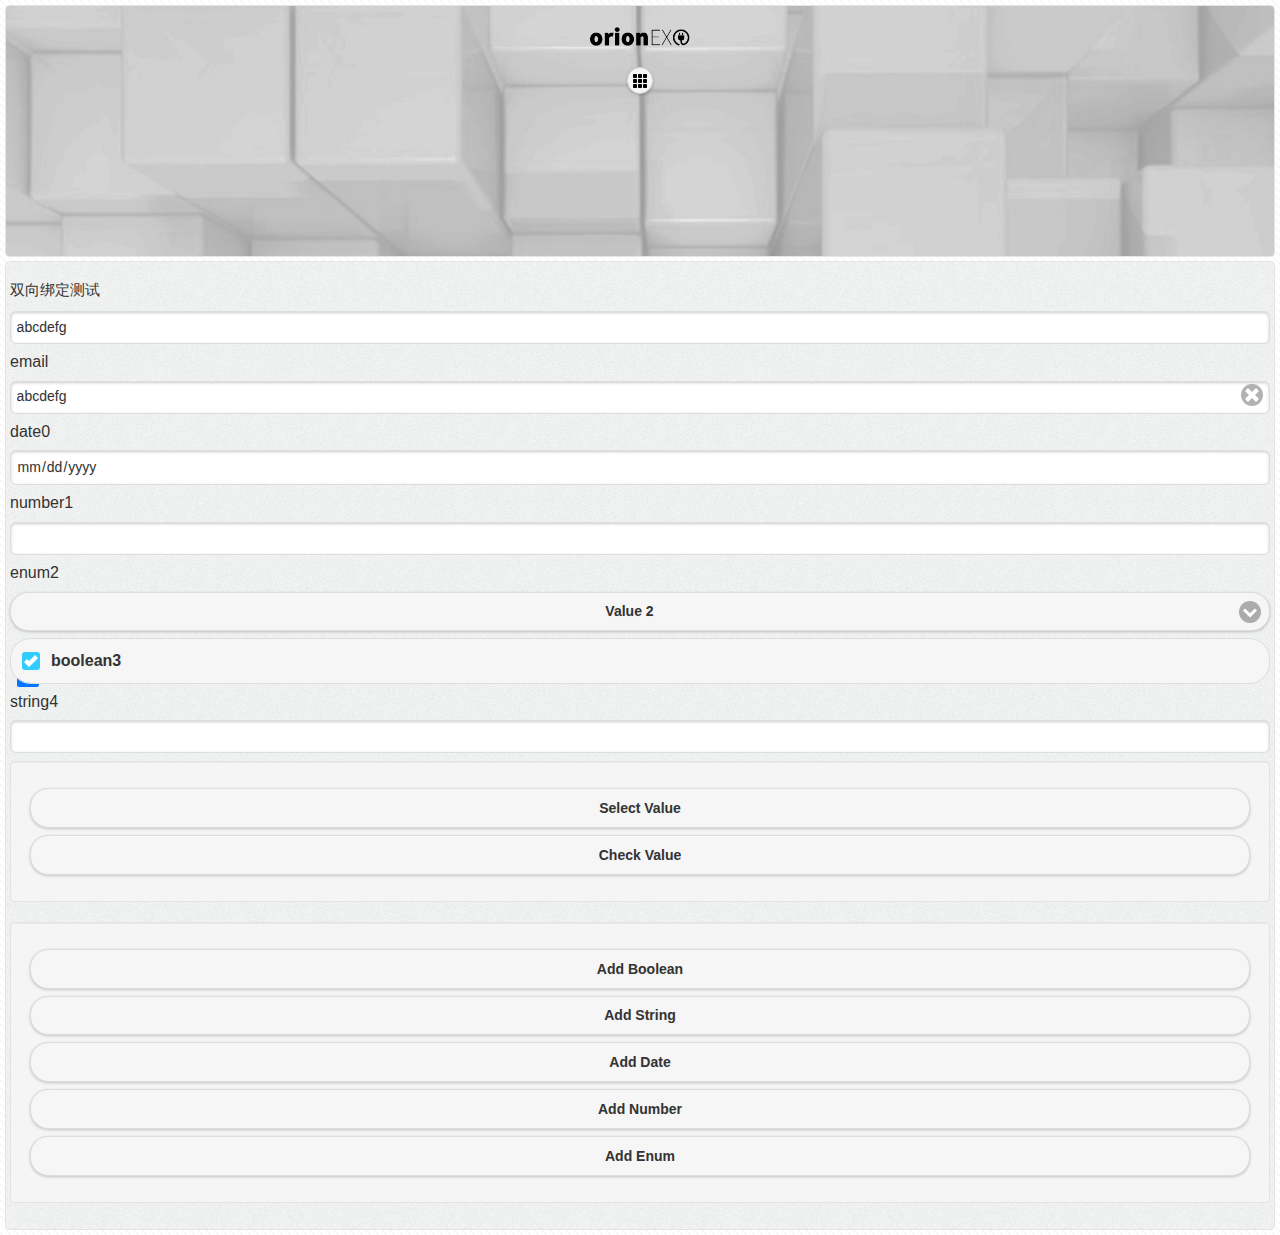
<file: dynamic-create-form-items.html>
<!doctype html>
<html>
<head>
   <meta charset="utf-8">
   <meta name="viewport" content="width=device-width, initial-scale=1, user-scalable=no, target-densitydpi=device-dpi">
   <title>orionEX</title>
   <link href="style/themes/jquery.mobile-1.4.5.min.css" rel="stylesheet" type="text/css" />
   <link rel="stylesheet" href="style/themes/bladecolor.min.css" />
   <link rel="stylesheet" href="style/themes/bootstrap.min.css">
   <link rel="stylesheet" href="style/themes/font-awesome.min.css">
   <link rel="stylesheet" href="style/themes/jqm-demos.css">
   <script src="lib/jquery.min.js"></script>
   <script src="lib/jquery.mobile-1.4.5.js"></script>

   <script src="lib/knockout-3.2.0.min.js"></script>
   <!-- <script src="lib/oex/jqm-knockout.js"></script>-->
   <script src="lib/oex/utils.js"></script>
   <script src="lib/oex/jqm-checked.js"></script>
   <script src="lib/oex/jqm-selected.js"></script>
   <script src="lib/oex/jqm-ctr.js"></script>
   <link rel="shortcut icon" href="favicon.ico">
</head>
<body>
   <div data-role="page" id="pageView" data-theme="a" style="background-image: url(images/bg/graphy-xs.png)">
      <div data-role="content" style="padding: 3px 3px;">
         <div class="jqm-block-content" style="margin: 2px 2px; padding: 8px 8px; background-image: url(images/bg/banner15.jpg); background-size: cover; border-color: #E4E4E4;">
            <p align="center">
               <img class="popphoto" src="images/exblack.png" height="24px">
            </p>
            <div class="ui-nodisc-icon ui-alt-icon">
               <!-- Classes added to the wrapper -->
               <p align="center"><a href="#panelgrid" class="ui-btn ui-shadow ui-corner-all ui-icon-grid ui-btn-icon-notext ui-btn-inline" style="margin-right: 0px;">grid</a></p>
            </div>
         </div>
         <div class="jqm-block-content" style="margin: 2px 2px; margin-top: 4px; padding: 6px 4px; background-image: url(images/tweets-bg.jpg); border-color: #E4E4E4;">
            <form class="ui-filterable" style="">
               <p>双向绑定测试</p>
               <input type="text" data-bind="value: mockitem.value" />
               <div data-bind="dynamicUIControl: mockitem, with: mockitem"></div>
            </form>
            <form class="ui-filterable">
               <div data-bind="template: { name: 'listTemplate', foreach: listItems }">
               </div>
            </form>


            <script type="text/html" id="listTemplate">
               <div data-bind="dynamicUIControl: $data"></div>
            </script>
            <!-- string，long，date，enum，boolean-->
            <!--<textarea cols="40" rows="8" id="textarea-18"></textarea>-->
            <div class="well" style="margin-top: 8px;">
               <button data-bind="click: selectValue">Select Value</button>
               <button data-bind="click: checkValue">Check Value</button>
            </div>
            <div class="well" style="margin-top: 8px;">
               <button data-bind="click: addBoolean">Add Boolean</button>
               <button data-bind="click: addString">Add String</button>
               <button data-bind="click: addDate">Add Date</button>
               <button data-bind="click: addNumber">Add Number</button>
               <button data-bind="click: addEnum">Add Enum</button>
            </div>
         </div>
      </div>
      <div data-role="panel" id="panelgrid" data-position-fixed="true" data-position="left" data-display="overlay" data-theme="a">
         <p align="center">
            <img class="popphoto" src="images/exsm.png" height="18px">
         </p>
         <ul data-role="listview" data-inset="true" data-theme="b" class="ui-nodisc-icon ui-alt-icon">
            <li><a href="#" rel="external">
               <img src="images/unknown.png" alt="plan" class="ui-li-icon"><font size="2">文档</font></a></li>
            <li><a href="#" rel="external">
               <img src="images/ufo.png" alt="plan" class="ui-li-icon"><font size="2">样例</font></a></li>
         </ul>
         <div class="ui-nodisc-icon ui-alt-icon">
            <p align="center"><a href="#" data-rel="close" class="ui-btn ui-shadow ui-corner-all ui-icon-back ui-btn-icon-notext ui-btn-inline" style="margin-right: 0px;">back</a></p>
         </div>
      </div>
      <div data-role="popup" id="popupMessage" data-overlay-theme="a" data-theme="b" data-transition="pop" style="max-width: 320px;" class="ui-corner-all">
         <div data-role="content" data-theme="d" class="ui-corner-bottom ui-content">
            <p align="center">
               <i class="fa fa-2x fa-frown-o"></i>
               <br>
               <br>
               <font size="2">检查网络连接及用户名和密码</font>
            </p>
            <br>
            <p align="center"><a href="#" data-role="button" data-rel="back" data-transition="flow" data-theme="d">确定</a></p>
         </div>
      </div>
   </div>

   <script language="javascript">
      $(function () {
         var list = [{
            type: "date",
            name: "date0",
            id: "date0",
            value: "01/01/2016",//javascript的属性名不能有‘-’，代码里已经处理了
            option: { data_theme: "b", data_clear_btn: "true", name: "date0", id: "date0", placeholder: "" }
         },
            {
               type: "number",
               name: "number1",
               id: "number1",
               value: "01/01/2016",//javascript的属性名不能有‘-’，代码里已经处理了
               option: { data_theme: "b", data_clear_btn: "true", name: "number1", id: "number1", placeholder: "" }
            },
         {
            type: "enum",
            name: "enum2",
            id: "enum2",
            value: ko.observable("Value2"),//javascript的属性名不能有‘-’，代码里已经处理了
            option: { data_theme: "b", name: "enum2", id: "enum2" },
            enumValues: [
            {
               id: "Value1",
               "name": "Value 1"
            },
            {
               id: "Value2",
               name: "Value 2"
            }]
         },
         {
            type: "boolean",
            name: "boolean3",
            id: "boolean3",
            value: ko.observable(true),
            option: { /*data_bind: "checked:value",*/ data_theme: "b", name: "boolean3", id: "boolean3" }
         },
         {
            type: "string",
            name: "string4",
            id: "string4",
            value: "",
            option: { data_theme: "b", data_clear_btn: "true", name: "string4", id: "string4", placeholder: "" }

         }];
         var viewmodel = {
            selectValue: function () {
               alert(this.listItems()[2].value());
            },
            checkValue: function () {
               alert(this.listItems()[3].value());
            },
            addBoolean: function () {
               var name = "boolean" + this.listItems().length;
               this.listItems.push({
                  type: "boolean",
                  name: name,
                  id: name,
                  value: true,
                  option: { data_theme: "b", name: name, id: name }
               });
            },
            addDate: function () {
               var name = "date" + this.listItems().length;
               this.listItems.push({
                  type: "date",
                  name: name,
                  id: name,
                  value: "2012-06-22",
                  option: { data_theme: "b", data_clear_btn: "true", name: name, id: name, placeholder: "" }
               });
            },
            addString: function () {
               var name = "string" + this.listItems().length;
               this.listItems.push({
                  type: "string",
                  name: name,
                  id: name,
                  value: "a",
                  option: { data_theme: "b", data_clear_btn: "true", name: name, id: name, placeholder: "" }
               });
            },
            addNumber: function () {
               var name = "number" + this.listItems().length;
               this.listItems.push({
                  type: "number",
                  name: name,
                  id: name,
                  value: 12,
                  option: { data_theme: "b", data_clear_btn: "true", name: "number0", id: "number0", placeholder: "" }
               });
            },
            addEnum: function () {
               var name = "enum" + this.listItems().length;
               this.listItems.push({
                  type: "enum",
                  name: name,
                  id: name,
                  value: "Value2",//javascript的属性名不能有‘-’，代码里已经处理了
                  option: { data_theme: "b", name: name, id: name },
                  enumValues: [
                  {
                     id: "Value1",
                     "name": "Value 1"
                  },
                  {
                     id: "Value2",
                     name: "Value 2"
                  }]
               });
            },
            listItems: ko.observableArray(list), mockitem: {
               type: "string",
               name: "tst",
               id: "tst",
               value: ko.observable("abcdefg"),
               option: { data_theme: "b", data_clear_btn: "true", name: "email", id: "email", placeholder: "" }
            }
         };
         ko.applyBindings(viewmodel, document.getElementById("pageView"));
      });

   </script>
</body>

</html>



<!--
<div data-bind="dynamicUIControl: $data">
   <div class="ui-checkbox">
      <input type="checkbox" name="boolean33" id="Checkbox1" data-theme="b" data-bind="checked: value">
   </div>
</div>



<div class="ui-checkbox">
   <label for="boolean33" class="ui-btn ui-corner-all ui-btn-b ui-btn-icon-left ui-checkbox-on">boolean33</label>
   <input type="checkbox" name="boolean33" id="boolean33" data-theme="b" data-bind="checked: value"></div>-->
</file>
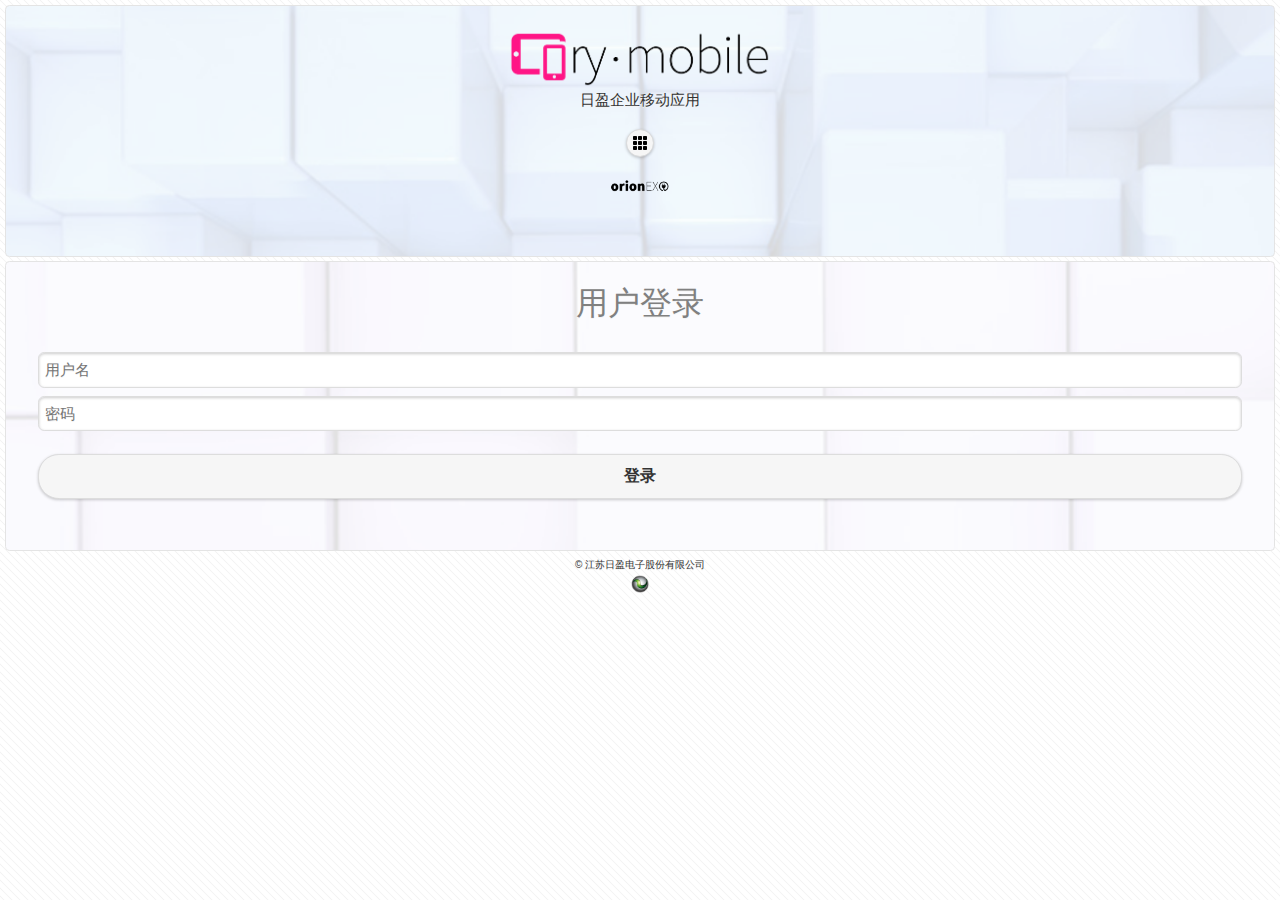
<file: home.html>
﻿<!doctype html>
<html>
<head>
   <meta charset="utf-8">
   <meta name="viewport" content="width=device-width, initial-scale=1, user-scalable=no, target-densitydpi=device-dpi">
   <title>RY-BPMS Home</title>
   <!--<link href="css/jquery.mobile-1.3.2.css" rel="stylesheet" />-->
   <link href="style/themes/jquery.mobile-1.4.5.min.css" rel="stylesheet" type="text/css" />
   <!--<link href="css/jquery.mobile.theme-1.3.2.css" rel="stylesheet" type="text/css" />
<link href="css/jquery.mobile.structure-1.3.2.css" rel="stylesheet" />-->
   <link rel="stylesheet" href="style/themes/bladecolor.min.css" />
   <!-- Latest compiled and minified CSS -->
   <link rel="stylesheet" href="style/themes/bootstrap.min.css">

   <!-- Owl Carousel Assets -->
   <link href="lib/vendor/OWL/owl-carousel/owl.carousel.css" rel="stylesheet">
   <link href="lib/vendor/OWL/owl-carousel/owl.theme.css" rel="stylesheet">
   <link href="lib/vendor/OWL/owl-carousel/owl.transitions.css" rel="stylesheet">

   <!-- Optional theme -->
   <link rel="stylesheet" href="style/themes/bootstrap-theme.min.css">
   <link rel="stylesheet" href="style/themes/jqm-demos.css">
   <link rel="stylesheet" href="style/themes/jquery.mobile.icons.min.css">
   <link rel="stylesheet" href="style/themes/jquery.mobile.structure-1.4.5.min.css">
   <link href="style/themes/font-awesome.min.css" rel="stylesheet" type="text/css">
   <link href="style/css/site.css" rel="stylesheet" />

   <!--<script src="scripts/lib/jquery-1.8.2.js"></script>
      <script src="scripts/lib/jquery.mobile-1.3.2.js"></script>-->
   <script src="lib/vendor/moment/moment.js"></script>
   <script src="lib/vendor/jquery/dist/jquery.js"></script>
   <script src="lib/jquery.mobile-1.4.5.js"></script>
   <script src="lib/vendor/OWL/owl-carousel/owl.carousel.js"></script>
   <script src="lib/knockout-3.2.0.min.js"></script>
   <script src="lib/vendor/amplify/lib/amplify.js"></script>
   <script src="app/config.js"></script>
   <script src="app/services/util.js"></script>
   <script src="app/services/identitySvc.js"></script>
   <script src="app/services/runtimeSvc.js"></script>
   <script src="app/viewmodels/homeViewModel.js"></script>
   <script src="app/homePage.js"></script>

   <link rel="shortcut icon" href="favicon.ico">
   <!--我的任务 worklist.html
      启动流程 processlist.html
      我的流程 instancelist.html
      -->
</head>
<body>
   <div data-role="page" id="logonView" data-theme="c" style="background-image: url(images/bg/graphy-xs.png)">
      <div data-role="content" style="padding: 3px 3px;">
         <div class="jqm-block-content" style="margin: 2px 2px; padding: 8px 8px; background-image: url(images/bg/banner17.jpg); background-size: cover; border-color: #E4E4E4;">
            <p style="margin-top: 0px; text-align: center;">
               <a href="#">
                  <img class="popphoto" alt="" src="images/bpmslogow.png" height="28"></a><br>
               <font color="#FFFFFF" style="text-shadow: 0 0px 0;">业务流程管理</font>
            </p>
            <div class="ui-nodisc-icon ui-alt-icon">
               <!-- Classes added to the wrapper -->
               <p style="text-align: center"><a href="#defaultpanel" data-rel="popup" data-position-to="window" data-transition="pop" class="ui-btn ui-btn-b ui-shadow ui-corner-all ui-icon-grid ui-btn-icon-notext ui-btn-inline" style="margin-right: 0px;">Signin</a></p>
            </div>
            <p style="text-align: center">
               <a href="#">
                  <img alt="" class="popphoto" src="images/exwhite.png" height="16"></a>
            </p>
         </div>
         <div class="ui-grid-b">
            <div class="ui-block-a">
               <a href="worklist.html" rel="external">
                  <div class="jqm-block-content ui-responsive" style="margin: 2px 2px; padding: 8px 8px; border-color: #E4E4E4;">
                     <font color="#0b6d5f" size="+1">我的任务</font>
                     <br>
                     <i class="fa fa-refresh"></i>
                     <div class="ui-grid-a">
                        <div class="ui-block-a" style="height: 4em;">
                           <p style="text-align: left;"><font color="#0b6d5f"><i class="fa fa-3x fa-tasks"></i></font></p>
                        </div>
                        <div class="ui-block-b">
                           <p style="text-align: right;"><font color="black" size="5"><b data-bind="text: $root.allTaskNumber"></b></font></p>
                        </div>
                     </div>
                  </div>
               </a>

            </div>
            <div class="ui-grid-solo">
               <div id="owl-demo2" class="owl-carousel owl-theme">
                  <div class="item">
                     <div class="jqm-block-content ui-responsive" style="margin: 2px 2px; padding: 8px 8px; border-color: #E4E4E4;">
                        <font color="#0b6d5f" size="+1">任务状态分类</font>
                        <br>
                        <font size="2"><i class="fa fa-clock-o"></i>&nbsp;时间</font>
                        <div class="ui-grid-c">
                           <div class="ui-block-a" style="height: 4em;">
                              <p style="text-align: center"><a href="worklist.html" rel="external"><font color="#0b6d5f">&nbsp;<i class="fa fa-3x fa-check"></i></font></a></p>
                           </div>
                           <div class="ui-block-b">
                              <a href="javascript:void(0)">
                                 <p style="text-align: center"><font size="5" data-bind="text: $root.normalTaskNumber"></font></p>
                              </a>
                           </div>
                           <div class="ui-block-c" style="height: 4em;">
                              <p style="text-align: center"><a href="worklist.html?type=due" rel="external"><font color="red">&nbsp;<i class="fa fa-3x fa-exclamation-circle"></i></font></a></p>
                           </div>
                           <div class="ui-block-d">
                              <a href="javascript:void(0)">
                                 <p style="text-align: center"><font size="5" data-bind="text: $root.warningTaskNumber"></font></p>
                              </a>
                           </div>
                        </div>
                     </div>
                  </div>
                  <div class="item">
                     <div class="jqm-block-content ui-responsive" style="margin: 2px 2px; padding: 8px 8px; border-color: #E4E4E4;">
                        <font color="#0b6d5f" size="+1">任务状态分类</font>
                        <br>
                        <font size="2"><i class="fa fa-eye"></i>&nbsp;重要性</font>
                        <div class="ui-grid-c">
                           <div class="ui-block-a" style="height: 4em;">
                              <p style="text-align: center"><a href="driverindex.html" rel="external"><font color="#0b6d5f">&nbsp;<i class="fa fa-3x fa-arrow-circle-right"></i></font></a></p>
                           </div>
                           <div class="ui-block-b">
                              <a href="#">
                                 <p style="text-align: center">
                                    <!--<font size="5">8</font>-->
                                 </p>
                              </a>
                           </div>
                           <div class="ui-block-c" style="height: 4em;">
                              <p style="text-align: center"><a href="driverindex.html" rel="external"><font color="red">&nbsp;<i class="fa fa-3x fa-exclamation-triangle"></i></font></a></p>
                           </div>
                           <div class="ui-block-d">
                              <a href="#">
                                 <p style="text-align: center">
                                    <!--<font size="5">7</font>-->
                                 </p>
                              </a>
                           </div>
                        </div>
                     </div>
                  </div>
               </div>
            </div>
         </div>
         <div class="ui-grid-b">
            <div class="ui-block-a">
               <a href="instancelist.html" rel="external">
                  <div class="jqm-block-content ui-responsive" style="margin: 2px 2px; padding: 8px 8px; border-color: #E4E4E4;">
                     <font color="#0b6d5f" size="+1">我的流程</font>
                     <br>
                     <i class="fa fa-refresh"></i>
                     <div class="ui-grid-a">
                        <div class="ui-block-a">
                           <p style="text-align: left;"><font color="#0b6d5f"><i class="fa fa-3x fa-folder-open"></i></font></p>
                        </div>
                        <div class="ui-block-b" style="height: 4em;">
                           <p style="text-align: right;"><font color="black" size="5"><b data-bind="text: $root.processNumber"></b></font></p>
                        </div>
                     </div>
                  </div>
               </a>
            </div>
            <div class="ui-block-b">
               <div id="owl-demo1" class="owl-carousel owl-theme">
                  <div class="item">
                     <div class="jqm-block-content ui-responsive" style="margin: 2px 2px; padding: 8px 8px; border-color: #E4E4E4; background-image: url(images/works-bg.jpg);">
                        <a><font color="#0b6d5f" size="+1">KPI</font>
                           <br>
                           达成率</a>
                        <div class="ui-grid-a">
                           <div class="ui-block-a">
                              <p style="text-align: left;"><a href="signin.html" rel="external"><font color="#a8a8a8"><i class="fa fa-3x fa-pie-chart"></i></font></a></p>
                           </div>
                           <div class="ui-block-b" style="height: 4em;">
                              <p style="text-align: right;"><font color="black" size="5">95%</font></p>
                           </div>
                        </div>
                     </div>
                  </div>
                  <div class="item">
                     <div class="jqm-block-content ui-responsive" style="margin: 2px 2px; padding: 8px 8px; border-color: #E4E4E4; background-image: url(images/works-bg.jpg);">
                        <a><font color="#0b6d5f" size="+1">KPI</font>
                           <br>
                           执行率</a>
                        <div class="ui-grid-a">
                           <div class="ui-block-a">
                              <p style="text-align: left;"><a href="signin.html" rel="external"><font color="#a8a8a8"><i class="fa fa-3x fa-line-chart"></i></font></a></p>
                           </div>
                           <div class="ui-block-b" style="height: 4em;">
                              <p style="text-align: right;"><font color="black" size="5">81%</font></p>
                           </div>
                        </div>
                     </div>
                  </div>
               </div>
            </div>
            <div class="ui-block-c">
               <div id="owl-demo" class="owl-carousel owl-theme">
                  <div class="item">
                     <div class="jqm-block-content ui-responsive" style="margin: 2px 2px; padding: 8px 8px; border-color: #E4E4E4; background-image: url(images/bg/banner13.png); background-size: cover;">
                        <a><font color="#0b6d5f" size="+1">费用报销</font>
                           <br>
                           FI-A001</a>
                        <div class="ui-grid-a">
                           <div class="ui-block-a">
                              <p style="text-align: left;"><a href="signin.html" rel="external"><font color="#0b6d5f"><i class="fa fa-3x fa-cny"></i></font></a></p>
                           </div>
                           <div class="ui-block-b" style="height: 4em;">
                              <a href="#">
                                 <p style="text-align: right;"><i class="fa fa-chevron-circle-right"></i></p>
                              </a>
                           </div>
                        </div>
                     </div>
                  </div>
                  <div class="item">
                     <div class="jqm-block-content ui-responsive" style="margin: 2px 2px; padding: 8px 8px; border-color: #E4E4E4; background-image: url(images/bg/banner13.png); background-size: cover;">
                        <a><font color="#0b6d5f" size="+1">采购申请</font>
                           <br>
                           PR-C001</a>
                        <div class="ui-grid-a">
                           <div class="ui-block-a">
                              <p style="text-align: left;"><a href="signin.html" rel="external"><font color="#0b6d5f"><i class="fa fa-3x fa-cart-plus"></i></font></a></p>
                           </div>
                           <div class="ui-block-b" style="height: 4em;">
                              <a href="#">
                                 <p style="text-align: right;"><i class="fa fa-chevron-circle-right"></i></p>
                              </a>
                           </div>
                        </div>
                     </div>
                  </div>
               </div>
            </div>
         </div>
         <div class="ui-grid-solo">
            <div class="jqm-block-content ui-responsive" style="margin: 2px 2px; padding: 8px 8px; background-image: url(images/bg/banner14.png); background-size: cover; border-color: #E4E4E4;">
               <font color="#0b6d5f">我的移动应用</font>
               <div class="ui-grid-a">
                  <div class="ui-block-a">
                     <p style="text-align: left;">
                        <a href="signin.html" rel="external">
                           <img alt="" class="popphoto" src="images/logo.png" height="64">
                        </a>
                     </p>
                  </div>
                  <div class="ui-block-b" style="height: 4em;">
                     <p style="text-align: right;">
                        <font color="#0b6d5f" size="5"><b data-bind="text:$root.userId"></b></font>
                        <br>
                        <font size="-1">信息中心</font>
                     </p>
                  </div>
               </div>
               <div class="ui-grid-a">
                  <div class="ui-block-a">
                     <p style="text-align: left; margin-top: 20px;">
                        <img alt="" class="popphoto" src="images/rmobilelogog2.png" height="18">
                     </p>
                  </div>
                  <div class="ui-block-b">
                     <p style="text-align: right;"><font color="#dce2e6"><i class="fa fa-3x fa-search"></i></font></p>
                  </div>
               </div>
            </div>
         </div>
         <p style="text-align: center;">
            <font size="-2s">&copy; 江苏日盈电子股份有限公司</font>
            <br>
            <img alt="" class="popphoto" alt="logo" src="images/logo.png" height="18">
         </p>
      </div>
      <!-- /content -->

      <!-- defaultpanel  -->
      <div data-role="panel" id="defaultpanel" data-position-fixed="true" data-position="right" data-display="overlay" data-theme="a">
         <p style="text-align: center">
            <img class="popphoto" alt="" src="images/bpmslogo.png" height="23">
         </p>
         <ul data-role="listview" data-inset="true" data-theme="b" class="ui-nodisc-icon ui-alt-icon">
            <li><a href="worklist.html" rel="external">
               <img src="images/tasks.png" alt="我的任务" class="ui-li-icon ui-corner-none"><font size="3">我的任务</font></a></li>
            <li><a href="processlist.html" rel="external">
               <img src="images/bpm.png" alt="启动流程" class="ui-li-icon"><font size="3">启动流程</font></a></li>
            <li><a href="instancelist.html" rel="external">
               <img src="images/folder.png" alt="我的流程" class="ui-li-icon"><font size="3">我的流程</font></a></li>
            <li><a href="javascript:void(0);" rel="external">
               <img src="images/pie25.png" alt="报表" class="ui-li-icon"><font size="3">报表</font></a></li>
         </ul>
         <div class="ui-nodisc-icon ui-alt-icon">
            <!-- Classes added to the wrapper -->
            <p style="text-align: center"><a href="#" data-rel="close" class="ui-btn ui-shadow ui-corner-all ui-icon-back ui-btn-icon-notext ui-btn-inline" style="margin-right: 0px;">back</a></p>
         </div>

         <!-- /content wrapper for padding -->
      </div>
      <!-- /defaultpanel -->

   </div>
   <!-- /page -->

   <style>
      #owl-demo .item img {
         display: block;
         width: 100%;
         height: auto;
      }

      #owl-demo2 .item img {
         display: block;
         width: 100%;
         height: auto;
      }
   </style>

   <script src="lib/vendor/OWL/assets/js/bootstrap-collapse.js"></script>
   <script src="lib/vendor/OWL/assets/js/bootstrap-transition.js"></script>
   <script src="lib/vendor/OWL/assets/js/bootstrap-tab.js"></script>
   <script src="lib/vendor/OWL/assets/js/google-code-prettify/prettify.js"></script>
   <script src="lib/vendor/OWL/assets/js/application.js"></script>
</body>
</html>
</file>
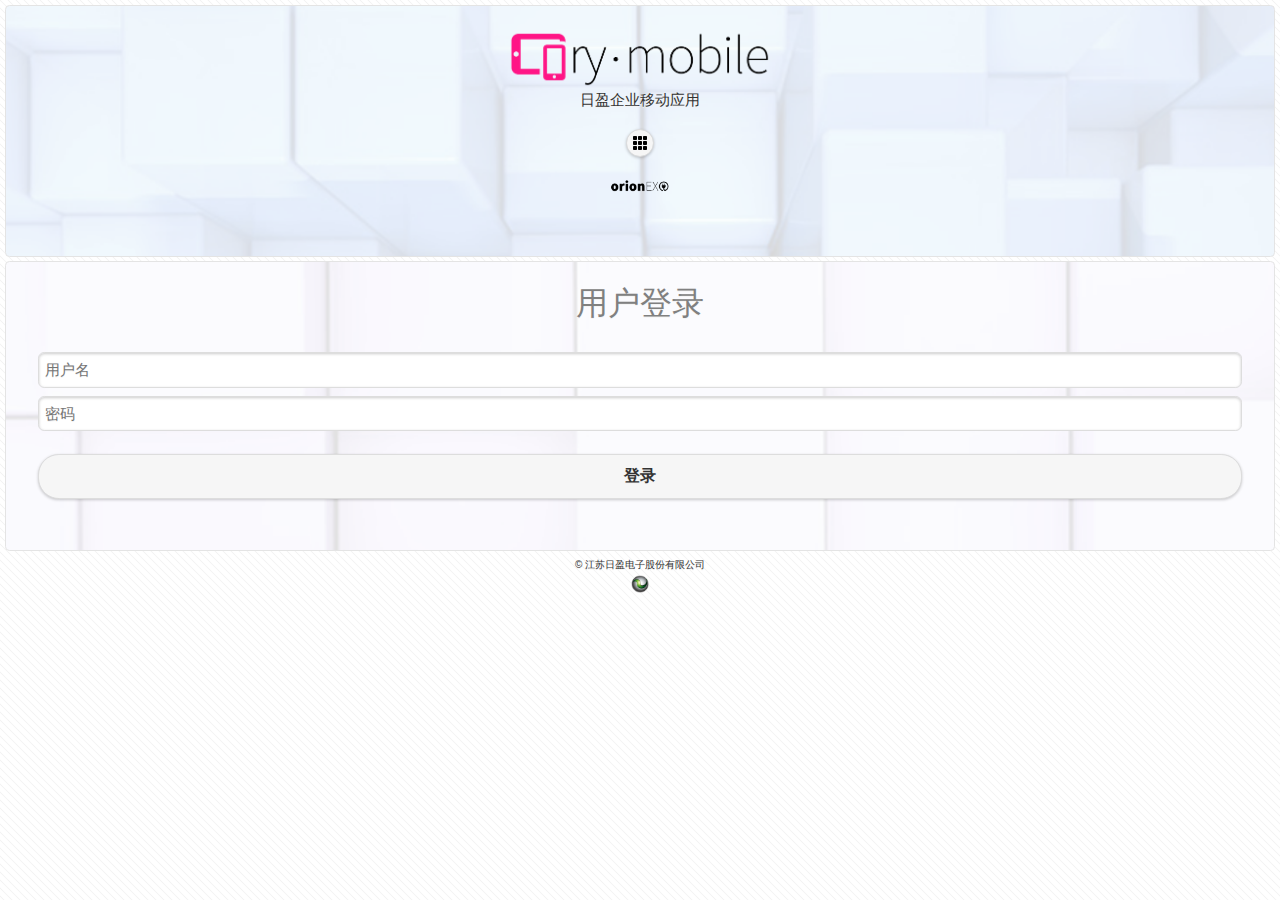
<file: instancedetail.html>
﻿<!doctype html>
<html>
<head>
    <meta charset="utf-8">
    <meta name="viewport" content="width=device-width, initial-scale=1, user-scalable=no, target-densitydpi=device-dpi">
    <title>RY-BPMS</title>
    <link href="style/themes/jquery.mobile-1.4.5.min.css" rel="stylesheet" type="text/css" />
    <link rel="stylesheet" href="style/themes/bladecolor.min.css" />
    <link rel="stylesheet" href="style/themes/bootstrap.min.css">
    <!-- Optional theme -->
    <link rel="stylesheet" href="style/themes/bootstrap-theme.min.css">
    <link rel="stylesheet" href="style/themes/jqm-demos.css">
    <link rel="stylesheet" href="style/themes/jquery.mobile.icons.min.css">
    <link rel="stylesheet" href="style/themes/jquery.mobile.structure-1.4.5.min.css">
    <link href="style/themes/font-awesome.min.css" rel="stylesheet" type="text/css">
    <link href="style/css/site.css" rel="stylesheet" />
    <script src="lib/vendor/jquery/dist/jquery.js"></script>
    <script src="lib/jquery.mobile-1.4.5.js"></script>
    <script src="lib/vendor/moment/moment.js"></script>
    <script src="lib/knockout-3.2.0.min.js"></script>
    <script src="lib/koExternalTemplateEngine_all.js"></script>
    <script src="lib/ko.extentions.js"></script>
    <script src="lib/vendor/amplify/lib/amplify.js"></script>
    <script src="app/config.js"></script>
    <script src="app/services/util.js"></script>
    <script src="app/services/identitySvc.js"></script>
    <script src="app/services/historySvc.js"></script>
    <script src="app/services/processdefinitionSvc.js"></script>
    <script src="app/services/formSvc.js"></script>
    <script src="app/services/runtimeSvc.js"></script>
    <script src="app/viewmodels/instanceDetailViewModel.js"></script>
    <script src="app/instanceDetailPage.js"></script>
    <script src="lib/oex/utils.js"></script>
    <script src="lib/oex/jqm-checked.js"></script>
    <script src="lib/oex/jqm-selected.js"></script>
    <script src="lib/oex/jqm-ctr.js"></script>
    <link rel="shortcut icon" href="favicon.ico">
</head>
<body>
    <div data-role="page" id="logonView" data-theme="a" style="background-image: url(images/bg/graphy-xs.png)">
        <div data-role="popup" id="popupdetail" data-theme="b" data-overlay-theme="a" class="ui-corner-all" style="min-width: 300px; max-width: 300px; background-image: url(images/tweets-bg.jpg)">
            <a href="#" data-rel="back" class="ui-btn ui-nodisc-icon ui-alt-icon ui-corner-all ui-shadow ui-btn-b ui-icon-delete ui-btn-icon-notext ui-btn-right">Close</a>
            <div data-role="content" style="padding: 4px 4px;">
                <p align="center" style="margin: 8px 8px;">
                    &nbsp;<i class="fa fa-2x fa-info-circle"></i><br>
                    <font size="3">备注信息</font>
                </p>
                <div class="ui-body ui-body-a ui-corner-all" style="padding: 8px 8px;">
                    <p align="left" style="padding: 4px 4px; margin: 0px;"><i class="fa fa-user"></i><span data-bind="text: '&nbsp' + flow.assignee()"></span></p>
                    <p align="left" style="padding: 4px 4px; margin: 0px;"><i class="fa fa-gear"></i><span data-bind="text: '&nbsp' + flow.decision()"></span></p>
                    <p align="left" style="padding: 4px 4px; margin: 0px;"><i class="fa fa-calendar-check-o"></i>&nbsp;<strong data-bind="text: flow.date()"></strong>&nbsp;<span data-bind="text: flow.time"></span></p>
                </div>
                <div class="ui-body ui-body-a ui-corner-all" style="padding: 8px 8px; margin-top: 4px;">
                    <p align="left" style="padding: 4px 4px; margin: 0px;"><i class="fa fa-commenting"></i></p>
                    <p align="left" style="padding: 4px 4px; margin: 0px;" data-bind="text: flow.comment()"></p>
                </div>
            </div>
        </div>
        <div data-role="content" style="padding: 3px 3px;">
            <div class="jqm-block-content" style="margin: 2px 2px; padding: 8px 8px; background-image: url(images/bg/banner14.png); background-size: cover; border-color: #E4E4E4;">
                <p align="center">
                    <img class="popphoto" src="images/bpmslogo.png" height="18px"><br>
                    <font size="+1"><b>流程实例</b></font>
                </p>
                <div class="ui-nodisc-icon ui-alt-icon">
                    <!-- Classes added to the wrapper -->
                    <p align="center"><a href="#panelgrid" class="ui-btn ui-shadow ui-corner-all ui-icon-grid ui-btn-icon-notext ui-btn-inline" style="margin-right: 0px;">grid</a></p>
                </div>
            </div>
            <div class="jqm-block-content" style="margin: 2px 2px; margin-top: 4px; padding: 4px 4px; background-image: url(images/bg.jpg); border-color: #E4E4E4;">
                <div class="ui-body ui-body-a ui-corner-all" style="padding: 8px 8px; background-image: url(images/tweets-bg.jpg)">
                    <h3 data-bind="text:data.processName"></h3>
                    <p><font color="gray"></font></p>
                </div>
                <div class="ui-body ui-body-a ui-corner-all" style="margin-top: 4px; padding: 8px 8px; background-image: url(images/tweets-bg.jpg)">
                    <h3>任务信息</h3>
                    <p align="left">

                        <!-- ko foreach: $root.tasks -->
                        <font size="-1"><span data-bind="text: name + '： '"></span><strong data-bind="text: $root.translateValue(value)"></strong></font>
                        <br>
                        <!-- /ko -->
                    </p>
                </div>
                <div class="ui-body ui-body-a ui-corner-all" style="margin-top: 4px; padding: 8px 8px; background-image: url(images/tweets-bg.jpg)">
                    <h3>流程历史</h3>
                    <ul data-role="listview" data-inset="true" data-iconpos="left" data-bind="jqmTemplate: { name: 'item', foreach: $root.flows }, jqmRefreshList: $root.flows"></ul>
                </div>
            </div>
            <p align="center">
                <font size="-2s">&copy; 江苏日盈电子股份有限公司</font>
                <br>
                <img class="popphoto" src="images/logo.png" height="18">
            </p>
        </div>
        <div data-role="panel" id="panelgrid" data-position-fixed="true" data-position="right" data-display="overlay" data-theme="a">
            <p align="center">
                <img class="popphoto" src="images/bpmslogo.png" height="23px">
            </p>
            <ul data-role="listview" data-inset="true" data-theme="b" class="ui-nodisc-icon ui-alt-icon">
                <li>
                    <a href="home.html" rel="external">
                        <img src="images/user62.png" alt="ongoing" class="ui-li-icon ui-corner-none"><font size="3">BPMS</font>
                    </a>
                </li>
                <li>
                    <a href="worklist.html" rel="external">
                        <img src="images/tasks.png" alt="ongoing" class="ui-li-icon ui-corner-none"><font size="3">我的任务</font>
                    </a>
                </li>
                <li>
                    <a href="processlist.html" rel="external">
                        <img src="images/bpm.png" alt="plan" class="ui-li-icon"><font size="3">启动流程</font>
                    </a>
                </li>
                <li>
                    <a href="instancelist.html" rel="external">
                        <img src="images/folder.png" alt="plan" class="ui-li-icon"><font size="3">我的流程</font>
                    </a>
                </li>
                <li>
                    <a href="help.html" rel="external">
                        <img src="images/pie25.png" alt="plan" class="ui-li-icon"><font size="3">报表</font>
                    </a>
                </li>
            </ul>
            <div class="ui-nodisc-icon ui-alt-icon">
                <p style="text-align: center"><a href="#" data-rel="close" class="ui-btn ui-shadow ui-corner-all ui-icon-back ui-btn-icon-notext ui-btn-inline" style="margin-right: 0px;">back</a></p>
            </div>
        </div>

    </div>


    <script type="text/html" id="item">
        <li>
            <a href="#popupdetail" data-bind="click: $root.selectFlow($data)" data-rel="popup" data-position-to="window" data-transition="pop">
                <i data-bind="css: { 'fa-check-circle':true}"
                   class="fa"></i><span data-bind="text: '&nbsp;' + $root.formatDateTime(endTime) + '&nbsp;'"></span><strong data-bind="text: (assignee || '')"></strong><span class="ui-li-count">创建</span>
            </a>
        </li>
    </script>
</body>
</html>
</file>
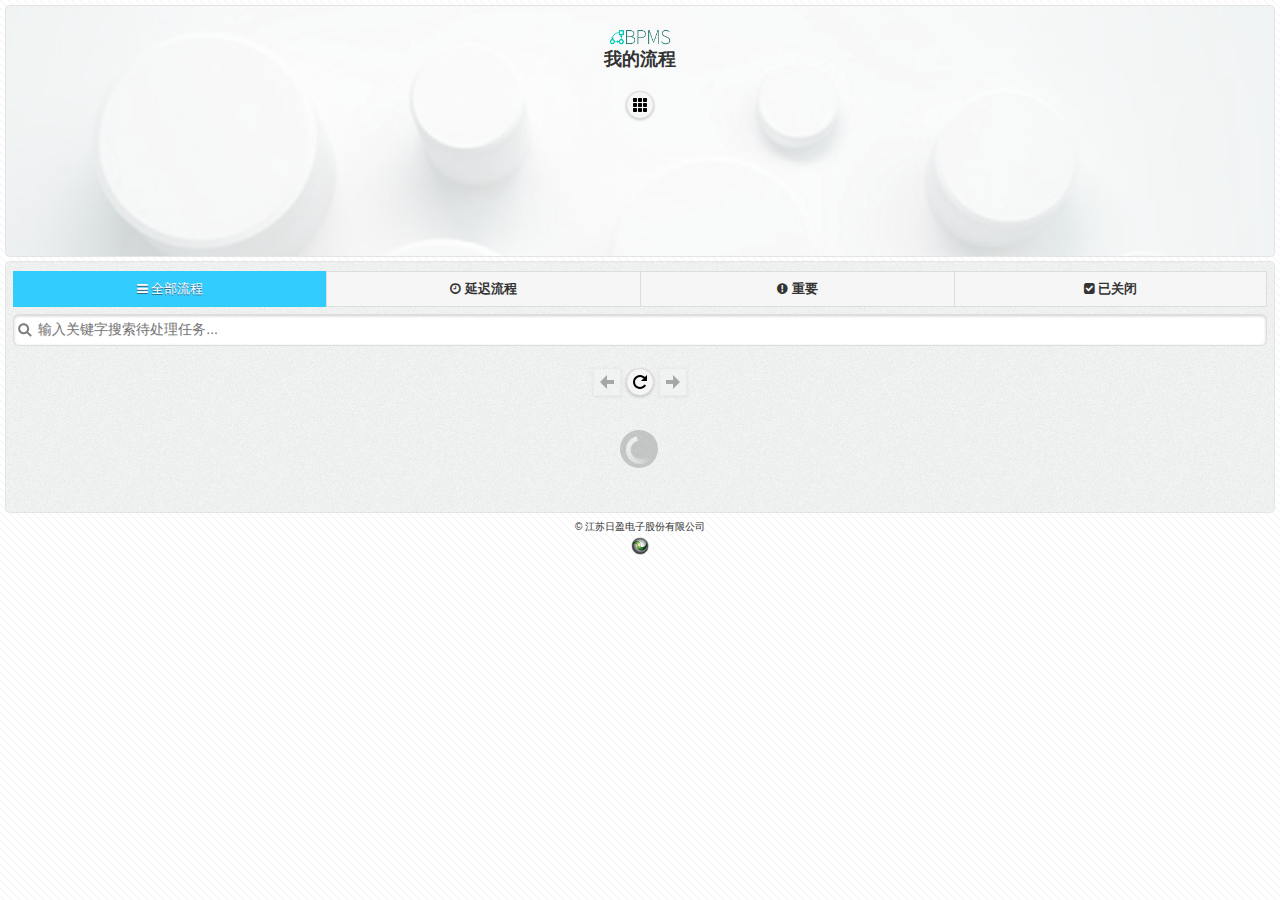
<file: instancelist.html>
﻿<!doctype html>
<html>
<head>
   <meta charset="utf-8">
   <meta name="viewport" content="width=device-width, initial-scale=1, user-scalable=no, target-densitydpi=device-dpi">
   <title>RY-BPMS</title>
   <link href="style/themes/jquery.mobile-1.4.5.min.css" rel="stylesheet" type="text/css" />
   <link rel="stylesheet" href="style/themes/bladecolor.min.css" />
   <link rel="stylesheet" href="style/themes/bootstrap.min.css">
   <!-- Optional theme -->
   <link rel="stylesheet" href="style/themes/bootstrap-theme.min.css">
   <link rel="stylesheet" href="style/themes/jqm-demos.css">
   <link rel="stylesheet" href="style/themes/jquery.mobile.icons.min.css">
   <link rel="stylesheet" href="style/themes/jquery.mobile.structure-1.4.5.min.css">
   <link href="style/themes/font-awesome.min.css" rel="stylesheet" type="text/css">
   <link href="style/css/site.css" rel="stylesheet" />
   <script src="lib/vendor/jquery/dist/jquery.js"></script>
   <script src="lib/jquery.mobile-1.4.5.js"></script>
   <script src="lib/knockout-3.2.0.min.js"></script>
   <script src="lib/knockout.mapping-latest.js"></script>
   <script src="lib/koExternalTemplateEngine_all.js"></script>
   <script src="lib/ko.extentions.js"></script>
   <script src="lib/vendor/moment/moment.js"></script>
   <script src="lib/vendor/amplify/lib/amplify.js"></script>
   <script src="app/config.js"></script>
   <script src="app/services/util.js"></script>
   <script src="app/services/identitySvc.js"></script>
   <script src="app/services/runtimeSvc.js"></script>
   <script src="app/services/historySvc.js"></script>
   <script src="app/viewmodels/instanceListViewModel.js"></script>
   <script src="app/instanceListPage.js"></script>
   <script src="lib/jquery-ui.min.js"></script>
   <script src="lib/jquery.mobile.pulltorefresh.js"></script>
   <link rel="shortcut icon" href="favicon.ico">
</head>
<body>
   <div data-role="page" id="logonView" data-theme="a" style="background-image: url(images/bg/graphy-xs.png)">
      <div data-role="content" style="padding: 3px 3px;">
         <div class="jqm-block-content" style="margin: 2px 2px; padding: 8px 8px; background-image: url(images/bg/banner14.png); background-size: cover; border-color: #E4E4E4;">
            <p align="center">
               <img class="popphoto" src="images/bpmslogo.png" height="18"><br>
               <font size="+1"><b>我的流程</b></font>
            </p>
            <div class="ui-nodisc-icon ui-alt-icon">
               <!-- Classes added to the wrapper -->
               <p align="center"><a href="#panelgrid" class="ui-btn ui-shadow ui-corner-all ui-icon-grid ui-btn-icon-notext ui-btn-inline" style="margin-right: 0px;">grid</a></p>
            </div>
         </div>
         <div class="jqm-block-content" style="margin: 2px 2px; margin-top: 4px; padding: 6px 4px; background-image: url(images/tweets-bg.jpg); border-color: #E4E4E4;">
            <div data-role="tabs" id="tabs">
               <div data-role="navbar">
                  <ul>
                     <li><a href="#all" id="allMenu" data-bind="click: function () { switchTab('all') }" data-ajax="false" data-theme="b"><i class="fa fa-reorder"></i>&nbsp;全部流程</a></li>
                     <li><a href="#due" data-bind="click: function () { switchTab('due') }" data-ajax="false" data-theme="b"><i class="fa fa-clock-o"></i>&nbsp;<strong>延迟流程</strong></a></li>
                     <li><a href="#critical" data-bind="click: function () { switchTab('critical') }" data-ajax="false"><i class="fa fa-exclamation-circle"></i>&nbsp;<strong>重要</strong></a></li>
                     <li><a href="#close" data-bind="click: function () { switchTab('close') }" data-ajax="false"><i class="fa fa-check-square"></i>&nbsp;<strong>已关闭</strong></a></li>
                  </ul>
               </div>
               <div id="all">
                  <form class="ui-filterable">
                     <input id="rich-autocomplete-input1" data-type="search" placeholder="输入关键字搜索待处理任务...">
                  </form>
                  <ul data-bind="jqmTemplate: { name: 'item', foreach: all.items }, jqmRefreshList: all.items" data-role="listview" data-theme="b" data-filter="true" data-inset="true" data-input="#rich-autocomplete-input1"></ul>
                  <div class="ui-nodisc-icon ui-alt-icon">
                     <p style="text-align: center;">
                        <a data-bind="click: getPrev, css: { 'ui-disabled': !all.hasPrev() }" class="ui-btn ui-shadow ui-icon-arrow-l ui-btn-icon-notext ui-btn-inline" style="margin-right: 0px;">grid</a>
                        <a data-bind="click: getData" class="ui-btn ui-shadow ui-corner-all ui-icon-refresh ui-btn-icon-notext ui-btn-inline" style="margin-right: 0px;">grid</a>
                        <a data-bind="click: getNext, css: { 'ui-disabled': !all.hasNext() }" class="ui-btn ui-shadow ui-icon-arrow-r ui-btn-icon-notext ui-btn-inline" style="margin-right: 0px;">grid</a>
                     </p>
                  </div>
               </div>
               <div id="due">
                  <form class="ui-filterable">
                     <input id="rich-autocomplete-input2" data-type="search" placeholder="输入关键字搜索我的流程...">
                  </form>
                  <ul data-role="listview" data-bind="jqmTemplate: { name: 'item', foreach: due.items }, jqmRefreshList: due.items" data-theme="b" data-filter="true" data-inset="true" data-input="#rich-autocomplete-input2"></ul>
                  <div class="ui-nodisc-icon ui-alt-icon">
                     <!-- Classes added to the wrapper -->
                     <p style="text-align: center;">
                        <a data-bind="click: getPrev, css: { 'ui-disabled': !due.hasPrev() }" class="ui-btn ui-shadow ui-icon-arrow-l ui-btn-icon-notext ui-btn-inline" style="margin-right: 0px;">grid</a>
                        <a data-bind="click: getData" class="ui-btn ui-shadow ui-corner-all ui-icon-refresh ui-btn-icon-notext ui-btn-inline" style="margin-right: 0px;">grid</a>
                        <a data-bind="click: getNext, css: { 'ui-disabled': !due.hasNext() }" class="ui-btn ui-shadow ui-icon-arrow-r ui-btn-icon-notext ui-btn-inline" style="margin-right: 0px;">grid</a>
                     </p>
                  </div>
               </div>
               <div id="critical">
                  <form class="ui-filterable">
                     <input id="rich-autocomplete-input3" data-type="search" placeholder="输入关键字搜索我的流程...">
                  </form>
                  <ul data-role="listview" data-bind="jqmTemplate: { name: 'item', foreach: critical.items }, jqmRefreshList: critical.items" data-theme="b" data-filter="true" data-inset="true" data-input="#rich-autocomplete-input3"></ul>
                  <div class="ui-nodisc-icon ui-alt-icon">
                     <!-- Classes added to the wrapper -->
                     <p align="center">
                        <a data-bind="click: getPrev, css: { 'ui-disabled': !critical.hasPrev() }" class="ui-btn ui-shadow ui-icon-arrow-l ui-btn-icon-notext ui-btn-inline" style="margin-right: 0px;">grid</a>
                        <a data-bind="click: getData" class="ui-btn ui-shadow ui-corner-all ui-icon-refresh ui-btn-icon-notext ui-btn-inline" style="margin-right: 0px;">grid</a>
                        <a data-bind="click: getNext, css: { 'ui-disabled': !critical.hasNext() }" class="ui-btn ui-shadow ui-icon-arrow-r ui-btn-icon-notext ui-btn-inline" style="margin-right: 0px;">grid</a>
                     </p>
                  </div>
               </div>
               <div id="close">
                  <form class="ui-filterable">
                     <input id="rich-autocomplete-input2" data-type="search" placeholder="输入关键字搜我的流程...">
                  </form>
                  <ul data-role="listview" data-bind="jqmTemplate: { name: 'item', foreach: close.items }, jqmRefreshList: close.items" data-theme="b" data-filter="true" data-inset="true" data-input="#rich-autocomplete-input2"></ul>
                  <div class="ui-nodisc-icon ui-alt-icon">
                     <!-- Classes added to the wrapper -->
                     <p style="text-align: center;">
                        <a data-bind="click: getPrev, css: { 'ui-disabled': !close.hasPrev() }" class="ui-btn ui-shadow ui-icon-arrow-l ui-btn-icon-notext ui-btn-inline" style="margin-right: 0px;">grid</a>
                        <a data-bind="click: getData" class="ui-btn ui-shadow ui-corner-all ui-icon-refresh ui-btn-icon-notext ui-btn-inline" style="margin-right: 0px;">grid</a>
                        <a data-bind="click: getNext, css: { 'ui-disabled': !close.hasNext() }" class="ui-btn ui-shadow ui-icon-arrow-r ui-btn-icon-notext ui-btn-inline" style="margin-right: 0px;">grid</a>
                     </p>
                  </div>
               </div>
            </div>
         </div>
         <p align="center">
            <font size="-2s">&copy; 江苏日盈电子股份有限公司</font>
            <br>
            <img class="popphoto" src="images/logo.png" height="18px">
         </p>
      </div>
      <div data-role="panel" id="panelgrid" data-position-fixed="true" data-position="right" data-display="overlay" data-theme="a">
         <p align="center">
            <img class="popphoto" src="images/bpmslogo.png" height="23">
         </p>
         <ul data-role="listview" data-inset="true" data-theme="b" class="ui-nodisc-icon ui-alt-icon">
            <li>
               <a href="home.html" rel="external">
                  <img src="images/user62.png" alt="ongoing" class="ui-li-icon ui-corner-none"><font size="3">BPMS</font>
               </a>
            </li>
            <li>
               <a href="worklist.html" rel="external">
                  <img src="images/tasks.png" alt="ongoing" class="ui-li-icon ui-corner-none"><font size="3">我的任务</font>
               </a>
            </li>
            <li>
               <a href="processlist.html" rel="external">
                  <img src="images/bpm.png" alt="plan" class="ui-li-icon"><font size="3">启动流程</font>
               </a>
            </li>
            <li>
               <a href="instancelist.html" rel="external">
                  <img src="images/folder.png" alt="plan" class="ui-li-icon"><font size="3">我的流程</font>
               </a>
            </li>
            <li>
               <a href="help.html" rel="external">
                  <img src="images/pie25.png" alt="plan" class="ui-li-icon"><font size="3">报表</font>
               </a>
            </li>
         </ul>
         <div class="ui-nodisc-icon ui-alt-icon">
            <p align="center"><a href="#" data-rel="close" class="ui-btn ui-shadow ui-corner-all ui-icon-back ui-btn-icon-notext ui-btn-inline" style="margin-right: 0px;">back</a></p>
         </div>
      </div>
      <div data-role="popup" id="popupMessage" data-overlay-theme="a" data-theme="b" data-transition="pop" style="max-width: 320px;" class="ui-corner-all">
         <div data-role="content" data-theme="d" class="ui-corner-bottom ui-content">
            <p align="center">
               <i class="fa fa-2x fa-frown-o"></i>
               <br>
               <br>
               <font size="2">检查网络连接及用户名和密码</font>
            </p>
            <br>
            <p align="center"><a href="#" data-role="button" data-rel="back" data-transition="flow" data-theme="d">确定</a></p>
         </div>
      </div>
   </div>

   <script type="text/html" id="item">
      <li>
         <a href="#" data-bind="click: $root.selectItem">
            <h2 data-bind="text: id + '&nbsp;' + processName"></h2>
            <p style="color: #0b6d5f">
               <!--  <i class="fa fa-user" data-bind="visible: owner"></i><span data-bind="visible: owner, text: '&nbsp;' + (owner || '') + '&nbsp;'"></span>-->
               <i class="fa fa-calendar-check-o" data-bind="visible: startTime"></i>&nbsp;<strong data-bind="text: $root.formatDate(startTime)"></strong>
               <span data-bind="text: '&nbsp;' + $root.formatTime(startTime)"></span>
            </p>
            <span class="ui-li-count" data-bind="visible: category, text: category"></span>
         </a>
      </li>
   </script>
</body>
</html>
</file>
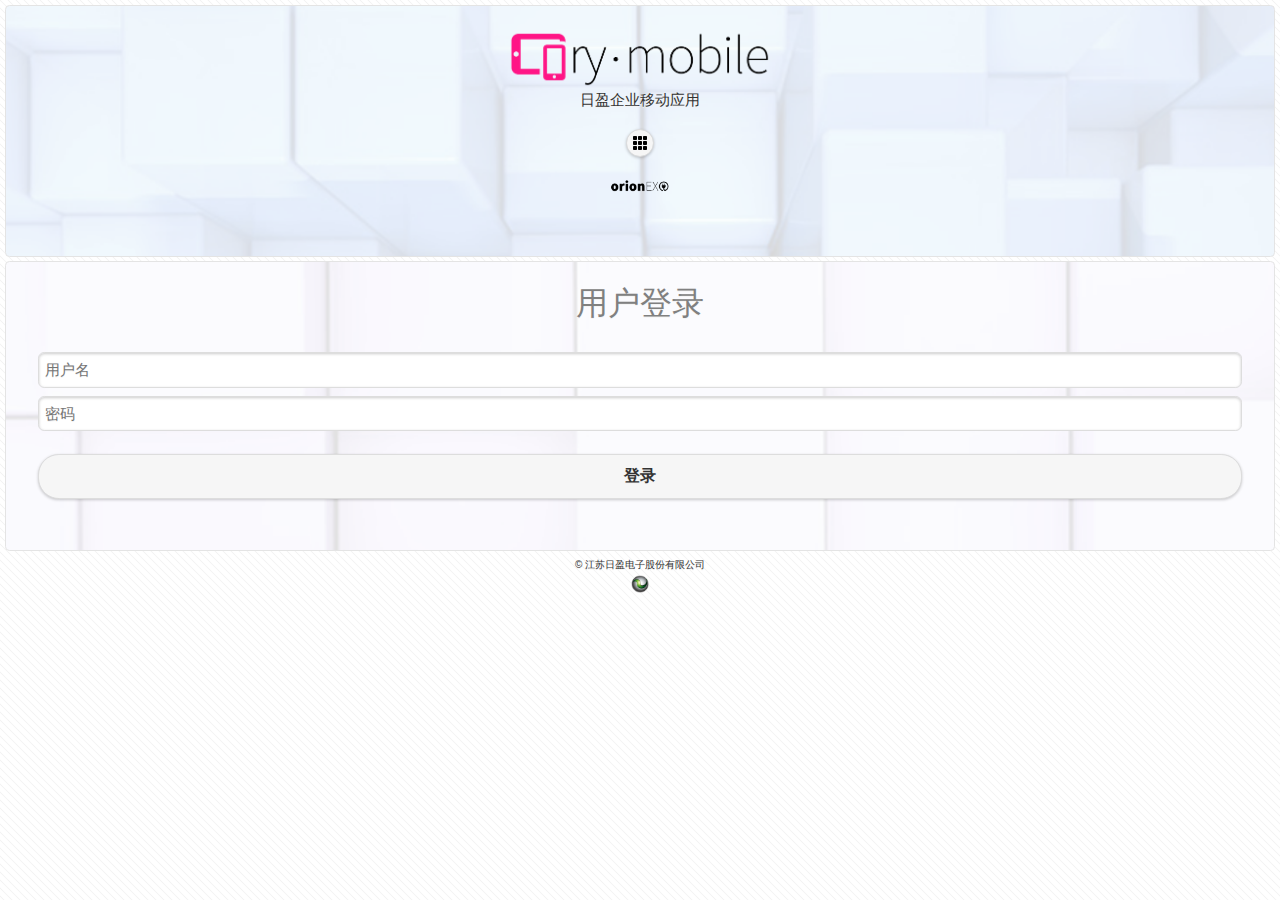
<file: processcreate.html>
﻿<!doctype html>
<html>
<head>
    <meta charset="utf-8">
    <meta name="viewport" content="width=device-width, initial-scale=1, user-scalable=no, target-densitydpi=device-dpi">
    <title>RY-BPMS</title>
    <!--<link href="css/jquery.mobile-1.3.2.css" rel="stylesheet" />-->
    <link href="style/themes/jquery.mobile-1.4.5.min.css" rel="stylesheet" type="text/css" />

    <!--<link href="css/jquery.mobile.theme-1.3.2.css" rel="stylesheet" />
     <link href="css/jquery.mobile.structure-1.3.2.css" rel="stylesheet" />-->

    <link rel="stylesheet" href="style/themes/bladecolor.min.css" />
    <!-- Latest compiled and minified CSS -->
    <link rel="stylesheet" href="style/themes/bootstrap.min.css">

    <!-- Optional theme -->
    <link rel="stylesheet" href="style/themes/bootstrap-theme.min.css">
    <link rel="stylesheet" href="style/themes/jqm-demos.css">
    <link rel="stylesheet" href="style/themes/jquery.mobile.icons.min.css">
    <link rel="stylesheet" href="style/themes/jquery.mobile.structure-1.4.5.min.css">
    <link href="style/themes/font-awesome.min.css" rel="stylesheet" type="text/css">
    <link href="style/css/site.css" rel="stylesheet" />
    <script src="lib/vendor/jquery/dist/jquery.js"></script>
    <script src="lib/jquery.mobile-1.4.5.js"></script>
    <script src="lib/vendor/OWL/owl-carousel/owl.carousel.js"></script>
    <script src="lib/knockout-3.2.0.min.js"></script>
    <script src="lib/vendor/amplify/lib/amplify.js"></script>
    <script src="lib/oex/jqm-ctr.js"></script>
    <script src="app/config.js"></script>
    <script src="app/services/util.js"></script>
    <script src="app/services/identitySvc.js"></script>
    <script src="app/services/runtimeSvc.js"></script>
    <script src="app/services/processdefinitionSvc.js"></script>
    <script src="app/viewmodels/processCreateViewModel.js"></script>
    <script src="app/processCreatePage.js"></script>
    <script src="lib/oex/utils.js"></script>
    <script src="lib/oex/jqm-checked.js"></script>
    <script src="lib/oex/jqm-selected.js"></script>
    <script src="lib/oex/jqm-ctr.js"></script>
    <link rel="shortcut icon" href="favicon.ico">
</head>
<body>
    <div data-role="page" id="logonView" data-theme="a" style="background-image: url(images/bg/graphy-xs.png)">
        <div data-role="content" style="padding: 3px 3px;">
            <div class="jqm-block-content" style="margin: 2px 2px; padding: 8px 8px; background-image: url(images/bg/banner15.png); background-size: cover; border-color: #E4E4E4;">
                <p align="center">
                    <img class="popphoto" src="images/bpmslogo.png" height="18px"><br>
                    <font size="+1"><b>启动流程</b></font>
                </p>
                <div class="ui-nodisc-icon ui-alt-icon">
                    <!-- Classes added to the wrapper -->
                    <p align="center"><a href="#panelgrid" class="ui-btn ui-shadow ui-corner-all ui-icon-grid ui-btn-icon-notext ui-btn-inline" style="margin-right: 0px;">grid</a></p>
                </div>
            </div>
            <div class="jqm-block-content" style="margin: 2px 2px; margin-top: 4px; padding: 4px 4px; background-image: url(images/tweets-bg.jpg); border-color: #E4E4E4;">
                <div class="ui-body ui-body-a ui-corner-all">
                    <h3><span data-bind="text: processDefinitionName"></span></h3>
                    <p><font color="gray"><span data-bind="text: processDescription"></span></font></p>
                </div>
            </div>

            <div class="jqm-block-content" style="margin: 2px 2px; margin-top: 4px; padding: 4px 4px; background-image: url(images/tweets-bg.jpg); border-color: #E4E4E4;">
                <div data-role="collapsibleset" data-theme="a" data-content-theme="a" style="margin-top: 0px;">
                    <div data-role="collapsible" data-collapsed="false" data-collapsed-icon="carat-d" data-expanded-icon="info">
                        <h4>概要</h4>
                        <form>
                            <div data-bind="template: { name: 'listTemplate', foreach: dynamicFormItems }">
                            </div>
                        </form>
                        <script type="text/html" id="listTemplate">
                            <div data-bind="dynamicUIControl: $data"></div>
                        </script>
                    </div>
                    <div data-role="collapsible" data-collapsed-icon="carat-d" data-expanded-icon="bullets">
                        <h4>明细</h4>
                        <form>
                            <div data-bind="template: { name: 'listTemplate', foreach: tableItems }"></div>
                        </form>
                        <div class="ui-nodisc-icon ui-alt-icon">
                            <!-- Classes added to the wrapper -->
                            <p align="center">
                                <a href="javascript:void(0);" data-bind="click: appendData"
                                   class="ui-btn ui-shadow ui-corner-all ui-icon-plus ui-btn-icon-notext ui-btn-inline"
                                   style="margin-right: 0px;">grid</a>
                            </p>
                        </div>

                        <!-- <table data-bind="responsiveTable: { headers: tableData.headers, rows: tableData.rows }" data-role="table" id="movie-table-custom" class="ui-body-d ui-shadow table-stripe ui-responsive movie-list table-stroke" data-mode="reflow" style="margin-bottom: 8px; margin-top: 8px">
                        </table>-->
                        <script type="text/html" id="tableHeader">
                            <th data-bind="text: $data"></th>
                        </script>
                        <script type="text/html" id="tableCell">
                            <!-- ko if:  $index() ==0 -->
                            <th data-bind="text: $data"></th>
                            <!-- /ko -->
                            <!-- ko if:  $index() >0 &&  $index() <($parent.length-1) -->
                            <td data-bind="text: $data"></td>
                            <!-- /ko -->
                            <!-- ko if:  $index() ==($parent.length-1) -->
                            <td data-bind="click: function () { $root.removeItem($parent) }"><a href="javascript:void(0);"><i class="fa fa-minus-circle"></i></a></td>
                            <!-- /ko -->

                        </script>
                        <script type="text/html" id="tableRow">
                            <tr data-bind="template: { name: 'tableCell', foreach: $data }"></tr>
                        </script>
                        <table id="table" data-role="table" class="ui-body-d ui-shadow table-stripe ui-responsive movie-list table-stroke" data-mode="reflow" style="margin-bottom: 8px; margin-top: 8px">
                            <thead>
                                <tr class="ui-bar-d" data-bind="template: { name: 'tableHeader', foreach: $root.tableData.headers }"></tr>
                            </thead>
                            <tbody data-bind="template: { name: 'tableRow', foreach: $root.tableData.rows }"></tbody>
                        </table>
                    </div>
                </div>
                <form>
                    <p align="center" style="margin: 8px 8px;">
                        <a data-bind="click:submit" data-rel="popup" data-position-to="window"
                           class="ui-btn ui-btn-inline ui-corner-all ui-btn-a ui-icon-check ui-btn-icon-right"
                           data-transition="pop" style="background-color: #488186; text-shadow: 0 0 0; color: #F5F5F5;">提交</a>
                    </p>
                </form>
            </div>
            <p align="center">
                <font size="-2s">&copy; 江苏日盈电子股份有限公司</font>
                <br>
                <img class="popphoto" src="images/logo.png" height="18px">
            </p>
        </div>
        <div data-role="panel" id="panelgrid" data-position-fixed="true" data-position="right" data-display="overlay" data-theme="a">
            <p align="center">
                <img class="popphoto" src="images/bpmslogo.png" height="23px">
            </p>
            <ul data-role="listview" data-inset="true" data-theme="b" class="ui-nodisc-icon ui-alt-icon">
                <li>
                    <a href="home.html" rel="external">
                        <img src="images/user62.png" alt="ongoing" class="ui-li-icon ui-corner-none"><font size="3">BPMS</font>
                    </a>
                </li>
                <li>
                    <a href="worklist.html" rel="external">
                        <img src="images/tasks.png" alt="ongoing" class="ui-li-icon ui-corner-none"><font size="3">我的任务</font>
                    </a>
                </li>
                <li>
                    <a href="processlist.html" rel="external">
                        <img src="images/bpm.png" alt="plan" class="ui-li-icon"><font size="3">启动流程</font>
                    </a>
                </li>
                <li>
                    <a href="processlist.html" rel="external">
                        <img src="images/folder.png" alt="plan" class="ui-li-icon"><font size="3">我的流程</font>
                    </a>
                </li>
                <li>
                    <a href="help.html" rel="external">
                        <img src="images/pie25.png" alt="plan" class="ui-li-icon"><font size="3">报表</font>
                    </a>
                </li>
            </ul>
            <div class="ui-nodisc-icon ui-alt-icon">
                <p align="center"><a href="#" data-rel="close" class="ui-btn ui-shadow ui-corner-all ui-icon-back ui-btn-icon-notext ui-btn-inline" style="margin-right: 0px;">back</a></p>
            </div>
        </div>
        <div data-role="popup" id="popupMessage" data-overlay-theme="a" data-theme="b" data-transition="pop" style="max-width: 320px;" class="ui-corner-all">
            <div data-role="content" data-theme="d" class="ui-corner-bottom ui-content">
                <p align="center">
                    <i class="fa fa-2x fa-frown-o"></i>
                    <br>
                    <br>
                    <font size="2"><span data-bind="text: errormsg"></span></font>
                </p>
                <br>
                <p align="center"><a href="#" data-role="button" data-rel="back" data-transition="flow" data-theme="d">确定</a></p>
            </div>
        </div>
        <div data-role="popup" id="popupsubmit" data-overlay-theme="b" data-theme="b" data-dismissible="false" style="max-width: 300px; padding: 20px 20px;">
            <p align="center"><i class="fa fa-2x fa-check"></i></p>
            <p align="center">
                <span data-bind="text: processInstanceId"></span>
                <br>
                创建成功
            </p>
            <br>
            <p align="center">
                <a href="#" data-role="button" data-inline="true" data-rel="back"
                   data-bind="click: finish"
                   data-transition="flow" data-theme="d"
                   data-shadow="false" style="margin-right: 0px;">确定</a>
            </p>
        </div>
    </div>
</body>
</html>
</file>
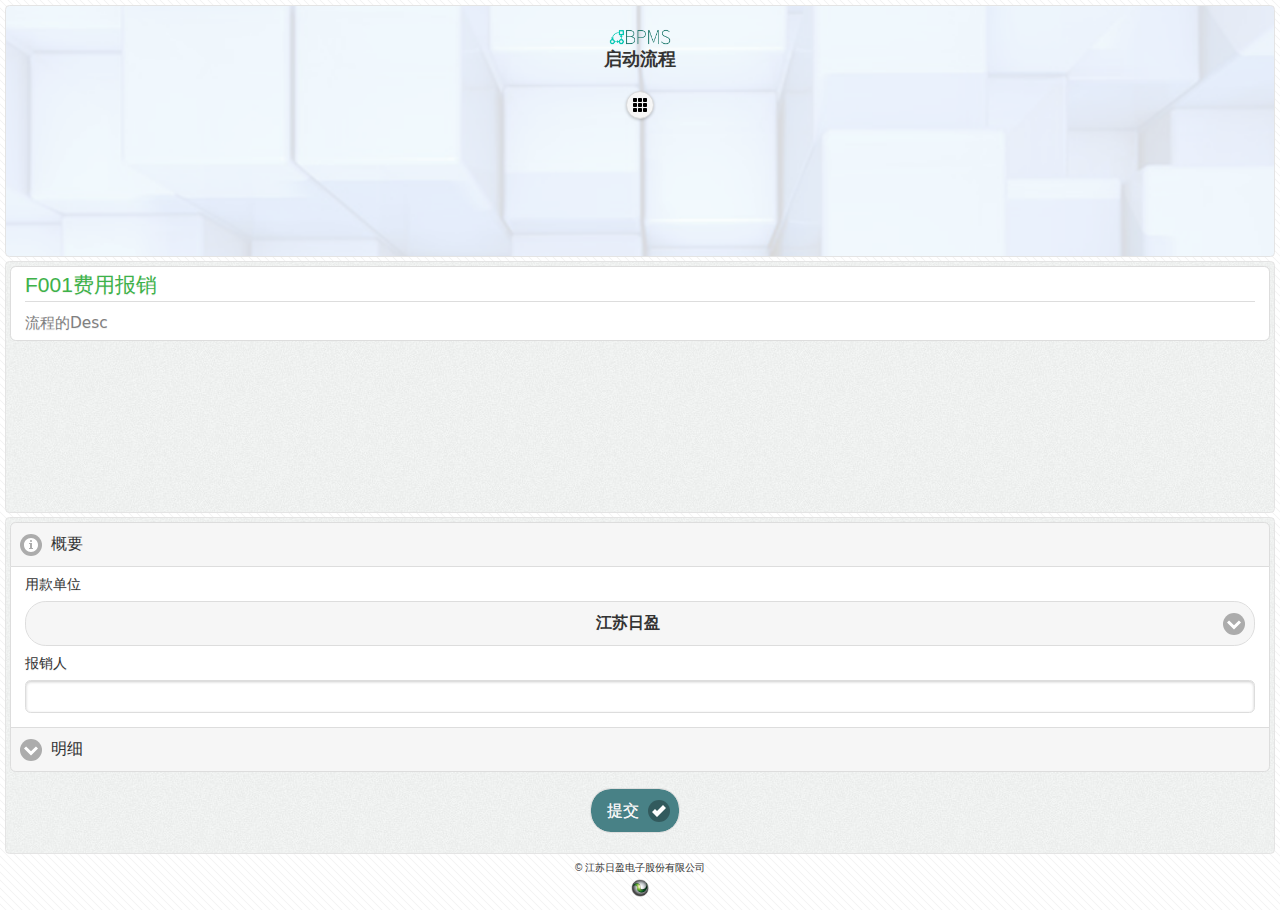
<file: processcreate2.html>
﻿<!doctype html>
<html>
<head>
    <meta charset="utf-8">
    <meta name="viewport" content="width=device-width, initial-scale=1, user-scalable=no, target-densitydpi=device-dpi">
    <title>RY-BPMS</title>
    <!--<link href="css/jquery.mobile-1.3.2.css" rel="stylesheet" />-->
    <link href="style/themes/jquery.mobile-1.4.5.min.css" rel="stylesheet" type="text/css" />

    <!--<link href="css/jquery.mobile.theme-1.3.2.css" rel="stylesheet" />
    <link href="css/jquery.mobile.structure-1.3.2.css" rel="stylesheet" />-->

    <link rel="stylesheet" href="style/themes/bladecolor.min.css" />
    <!-- Latest compiled and minified CSS -->
    <link rel="stylesheet" href="style/themes/bootstrap.min.css">


    <!-- Optional theme -->
    <link rel="stylesheet" href="style/themes/bootstrap-theme.min.css">
    <link rel="stylesheet" href="style/themes/jqm-demos.css">
    <link rel="stylesheet" href="style/themes/jquery.mobile.icons.min.css">
    <link rel="stylesheet" href="style/themes/jquery.mobile.structure-1.4.5.min.css">
    <link href="style/themes/font-awesome.min.css" rel="stylesheet" type="text/css">
    <link href="style/css/site.css" rel="stylesheet" />
    <script src="lib/vendor/jquery/dist/jquery.js"></script>

    <script src="lib/vendor/amplify/lib/amplify.js"></script>
    <script src="lib/jquery.mobile-1.4.5.js"></script>
    <script src="app/services/util.js"></script>
    <script src="lib/knockout-3.2.0.min.js"></script>


    <!--<script src="scripts/lib/knockout.mapping-latest.js"></script>
    <script src="scripts/lib/koExternalTemplateEngine_all.js"></script>
    <script src="scripts/app/services/user.js"></script>
    <script src="scripts/app/viewmodel/LogonViewModel.js"></script>
    <script src="scripts/app/ko.extentions.js"></script>
    <script src="scripts/app/app.js"></script>
    <script src="scripts/app/logonApp.js"></script>-->


    <link rel="shortcut icon" href="favicon.ico">

</head>
<body>
    <div data-role="page" id="logonView" data-theme="a" style="background-image:url(images/bg/graphy-xs.png)">
        <div data-role="content" style="padding: 3px 3px;">
            <div class="jqm-block-content" style="margin: 2px 2px; padding: 8px 8px; background-image: url(images/bg/banner15.png); background-size:cover; border-color:#E4E4E4;">
                <p align="center">
                    <img class="popphoto" src="images/bpmslogo.png" height="18px"><br>
                    <font size="+1"><b>启动流程</b></font>
                </p>
                <div class="ui-nodisc-icon ui-alt-icon">
                    <!-- Classes added to the wrapper -->
                    <p align="center"><a href="#panelgrid" class="ui-btn ui-shadow ui-corner-all ui-icon-grid ui-btn-icon-notext ui-btn-inline" style="margin-right: 0px;">grid</a></p>
                </div>
            </div>
            <div class="jqm-block-content" style="margin: 2px 2px; margin-top:4px; padding: 4px 4px; background-image:url(images/tweets-bg.jpg); border-color:#E4E4E4;">
                <div class="ui-body ui-body-a ui-corner-all">
                    <h3>F001费用报销</h3>
                    <p><font color="gray">流程的Desc</font></p>
                </div>
            </div>
            <div class="jqm-block-content" style="margin: 2px 2px; margin-top:4px; padding: 4px 4px; background-image:url(images/tweets-bg.jpg); border-color:#E4E4E4;">
                <div data-role="collapsibleset" data-theme="a" data-content-theme="a" style="margin-top: 0px;">
                    <div data-role="collapsible" data-collapsed="false" data-collapsed-icon="carat-d" data-expanded-icon="info">
                        <h4>概要</h4>
                        <form>
                            用款单位
                            <select name="select-native-a" id="select-native-a" data-shadow="false">
                                <option value="1">江苏日盈</option>
                                <option value="2">江门容宇</option>
                                <option value="3">日盈电子(长春)</option>
                            </select>
                            报销人
                            <input type="text" data-clear-btn="true" name="amount" id="amount" data-inline="true">
                        </form>
                    </div>
                    <div data-role="collapsible" data-collapsed-icon="carat-d" data-expanded-icon="bullets">
                        <h4>明细</h4>
                        <form>
                            费用类型
                            <select name="select-native-3" id="select-native-3" data-shadow="false">
                                <option value="1">交通</option>
                                <option value="2">住宿</option>
                                <option value="3">餐饮</option>
                            </select>
                            费用日期
                            <input type="date" data-clear-btn="false" name="date-1" id="date-1" data-inline="true">
                            发票金额
                            <input type="number" data-clear-btn="true" name="amount" id="amount" data-inline="true">
                        </form>
                        <div class="ui-nodisc-icon ui-alt-icon">
                            <!-- Classes added to the wrapper -->
                            <p align="center"><a href="#" class="ui-btn ui-shadow ui-corner-all ui-icon-plus ui-btn-icon-notext ui-btn-inline" style="margin-right: 0px;">grid</a></p>
                        </div>
                        <table data-role="table" id="movie-table-custom" class="ui-body-d ui-shadow table-stripe ui-responsive movie-list table-stroke" data-mode="reflow" style="margin-bottom: 8px; margin-top:8px">
                            <thead>
                                <tr class="ui-bar-d">
                                    <th>#</th>
                                    <th>类型</th>
                                    <th>日期</th>
                                    <th>金额</th>
                                    <th>操作</th>
                                </tr>
                            </thead>
                            <tbody>
                                <tr>
                                    <th>1</th>
                                    <td>交通</td>
                                    <td>2016-4-1</td>
                                    <td>74</td>
                                    <td><a href="#"><i class="fa fa-minus-circle"></i></a></td>
                                </tr>
                                <tr>
                                    <th>2</th>
                                    <td>餐饮</td>
                                    <td>2016-4-2</td>
                                    <td>98</td>
                                    <td><a href="#"><i class="fa fa-minus-circle"></i></a></td>
                                </tr>
                            </tbody>
                        </table>
                    </div>
                </div>
                <form>
                    <p align="center" style="margin: 8px 8px;">
                        <a href="#popupsubmit" data-rel="popup" data-position-to="window"
                           class="ui-btn ui-btn-inline ui-corner-all ui-btn-a ui-icon-check ui-btn-icon-right" onclick="showTable();"
                           data-transition="pop" style="background-color: #488186; text-shadow: 0 0 0; color:#F5F5F5;">提交</a>
                    </p>
                </form>
            </div>
            <p align="center">
                <font size="-2s">&copy; 江苏日盈电子股份有限公司</font><br>
                <img class="popphoto" src="images/logo.png" height="18px">
            </p>
        </div>
        <div data-role="panel" id="panelgrid" data-position-fixed="true" data-position="right" data-display="overlay" data-theme="a">
            <p align="center"><img class="popphoto" src="images/bpmslogo.png" height="23px"></p>
            <ul data-role="listview" data-inset="true" data-theme="b" class="ui-nodisc-icon ui-alt-icon">
                <li><a href="home.html" rel="external"> <img src="images/user62.png" alt="ongoing" class="ui-li-icon ui-corner-none"><font size="3">BPMS</font></a></li>
                <li><a href="worklist.html" rel="external"> <img src="images/tasks.png" alt="ongoing" class="ui-li-icon ui-corner-none"><font size="3">我的任务</font></a></li>
                <li><a href="processlist.html" rel="external"> <img src="images/bpm.png" alt="plan" class="ui-li-icon"><font size="3">启动流程</font></a></li>
                <li><a href="processlist.html" rel="external"> <img src="images/folder.png" alt="plan" class="ui-li-icon"><font size="3">我的流程</font></a></li>
                <li><a href="help.html" rel="external"> <img src="images/pie25.png" alt="plan" class="ui-li-icon"><font size="3">报表</font></a></li>
            </ul>
            <div class="ui-nodisc-icon ui-alt-icon">
                <p align="center"><a href="#" data-rel="close" class="ui-btn ui-shadow ui-corner-all ui-icon-back ui-btn-icon-notext ui-btn-inline" style="margin-right: 0px;">back</a></p>
            </div>
        </div>
        <div data-role="popup" id="popupMessage" data-overlay-theme="a" data-theme="b" data-transition="pop" style="max-width:320px;" class="ui-corner-all">
            <div data-role="content" data-theme="d" class="ui-corner-bottom ui-content">
                <p align="center">
                    <i class="fa fa-2x fa-frown-o"></i><br>
                    <br>
                    <font size="2">检查网络连接及用户名和密码</font>
                </p>
                <br>
                <p align="center"><a href="#" data-role="button" data-rel="back" data-transition="flow" data-theme="d">确定</a></p>
            </div>
        </div>
        <div data-role="popup" id="popupsubmit" data-overlay-theme="b" data-theme="b" data-dismissible="false" style="max-width:300px; padding: 20px 20px;">
            <p align="center"><i class="fa fa-2x fa-check"></i></p>
            <p align="center">
                流程实例A12313131231 <br>
                创建成功
            </p>
            <br>
            <p align="center"><a href="#" data-role="button" data-inline="true" data-rel="back" data-transition="flow" data-theme="d" data-shadow="false" style="margin-right:0px;">确定</a></p>
        </div>
    </div>

    <script>
        var showTable = function () {
            var content = $("#movie-table-custom").html();
            alert(content);
        }
    </script>
</body>
</html>

















<thead>
    <tr class="ui-bar-d">
        <th data-colstart="1">#</th>
        <th data-colstart="2">类型</th>
        <th data-colstart="3">日期</th>
        <th data-colstart="4">金额</th>
        <th data-colstart="5">操作</th>
    </tr>
</thead>
<tbody>
    <tr>
        <th><b class="ui-table-cell-label">#</b>1</th>
        <td><b class="ui-table-cell-label">类型</b>交通</td>
        <td><b class="ui-table-cell-label">日期</b>2016-4-1</td>
        <td><b class="ui-table-cell-label">金额</b>74</td>
        <td><b class="ui-table-cell-label">操作</b><a class="ui-link" href="#"><i class="fa fa-minus-circle"></i></a></td>
    </tr>
    <tr>
        <th><b class="ui-table-cell-label">#</b>2</th>
        <td><b class="ui-table-cell-label">类型</b>餐饮</td>
        <td><b class="ui-table-cell-label">日期</b>2016-4-2</td>
        <td><b class="ui-table-cell-label">金额</b>98</td>
        <td><b class="ui-table-cell-label">操作</b><a class="ui-link" href="#"><i class="fa fa-minus-circle"></i></a></td>
    </tr>
</tbody>


<thead>
    <tr class="ui-bar-d" data-bind="template: { name: 'tableHeader', foreach: $root.tableData.headers }">
        <th data-bind="text: $data">序号</th>

        <th data-bind="text: $data">项目</th>

        <th data-bind="text: $data">金额</th>

        <th data-bind="text: $data">发生日</th>

        <th data-bind="text: $data">操作</th>
    </tr>
</thead>
<tbody data-bind="template: { name: 'tableRow', foreach: $root.tableData.rows }">
    <tr data-bind="template: { name: 'tableCell', foreach: $data }">
        <!-- ko if:  $index() ==0 -->
        <th data-bind="text: $data">1</th>
        <!-- /ko -->
        <!-- ko if:  $index() >0 &&  $index() <($parent.length-1) --><!-- /ko -->
        <!-- ko if:  $index() ==($parent.length-1) --><!-- /ko -->
        <!-- ko if:  $index() ==0 --><!-- /ko -->
        <!-- ko if:  $index() >0 &&  $index() <($parent.length-1) -->
        <td data-bind="text: $data">a</td>
        <!-- /ko -->
        <!-- ko if:  $index() ==($parent.length-1) --><!-- /ko -->
        <!-- ko if:  $index() ==0 --><!-- /ko -->
        <!-- ko if:  $index() >0 &&  $index() <($parent.length-1) -->
        <td data-bind="text: $data">a</td>
        <!-- /ko -->
        <!-- ko if:  $index() ==($parent.length-1) --><!-- /ko -->
        <!-- ko if:  $index() ==0 --><!-- /ko -->
        <!-- ko if:  $index() >0 &&  $index() <($parent.length-1) -->
        <td data-bind="text: $data">a</td>
        <!-- /ko -->
        <!-- ko if:  $index() ==($parent.length-1) --><!-- /ko -->
        <!-- ko if:  $index() ==0 --><!-- /ko -->
        <!-- ko if:  $index() >0 &&  $index() <($parent.length-1) --><!-- /ko -->
        <!-- ko if:  $index() ==($parent.length-1) -->
        <td data-bind="click: function () { $root.removeItem($parent) }"><a href="javascript:void(0);"><i class="fa fa-minus-circle"></i></a></td>
        <!-- /ko -->

    </tr>

    <tr data-bind="template: { name: 'tableCell', foreach: $data }">
        <!-- ko if:  $index() ==0 -->
        <th data-bind="text: $data">2</th>
        <!-- /ko -->
        <!-- ko if:  $index() >0 &&  $index() <($parent.length-1) --><!-- /ko -->
        <!-- ko if:  $index() ==($parent.length-1) --><!-- /ko -->
        <!-- ko if:  $index() ==0 --><!-- /ko -->
        <!-- ko if:  $index() >0 &&  $index() <($parent.length-1) -->
        <td data-bind="text: $data">b</td>
        <!-- /ko -->
        <!-- ko if:  $index() ==($parent.length-1) --><!-- /ko -->
        <!-- ko if:  $index() ==0 --><!-- /ko -->
        <!-- ko if:  $index() >0 &&  $index() <($parent.length-1) -->
        <td data-bind="text: $data">b</td>
        <!-- /ko -->
        <!-- ko if:  $index() ==($parent.length-1) --><!-- /ko -->
        <!-- ko if:  $index() ==0 --><!-- /ko -->
        <!-- ko if:  $index() >0 &&  $index() <($parent.length-1) -->
        <td data-bind="text: $data">b</td>
        <!-- /ko -->
        <!-- ko if:  $index() ==($parent.length-1) --><!-- /ko -->
        <!-- ko if:  $index() ==0 --><!-- /ko -->
        <!-- ko if:  $index() >0 &&  $index() <($parent.length-1) --><!-- /ko -->
        <!-- ko if:  $index() ==($parent.length-1) -->
        <td data-bind="click: function () { $root.removeItem($parent) }"><a href="javascript:void(0);"><i class="fa fa-minus-circle"></i></a></td>
        <!-- /ko -->

    </tr>
</tbody>
}
.ui-table-reflow.ui-responsive td .ui-table-cell-label, .ui-table-reflow.ui-responsive th .ui-table-cell-label {
    display: none;
}

.ui-table-reflow               td .ui-table-cell-label, .ui-table-reflow th .ui-table-cell-label {
</file>
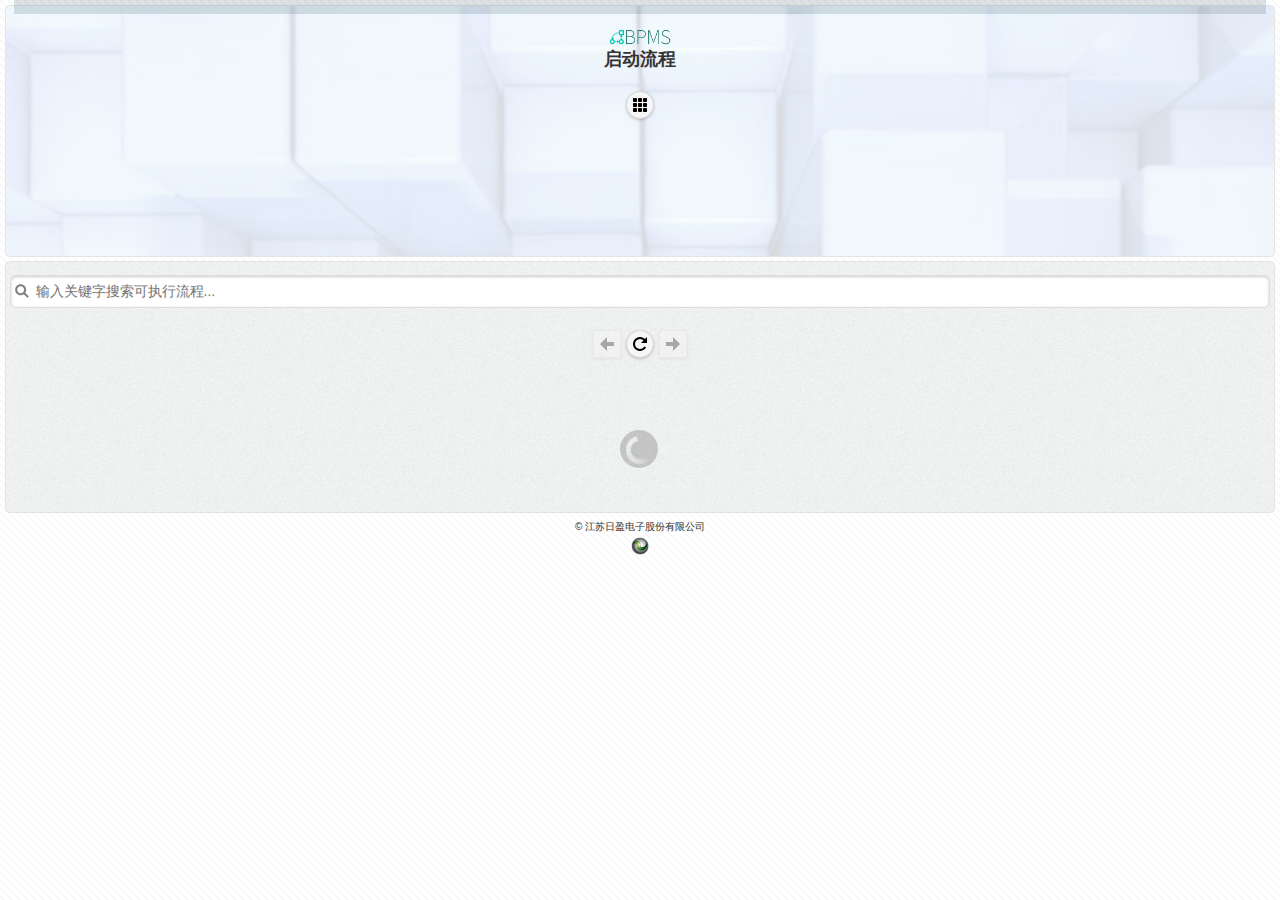
<file: processlist.html>
﻿<!doctype html>
<html>
<head>
   <meta charset="utf-8">
   <meta name="viewport" content="width=device-width, initial-scale=1, user-scalable=no, target-densitydpi=device-dpi">
   <title>RY-BPMS</title>
   <link href="style/themes/jquery.mobile-1.4.5.min.css" rel="stylesheet" type="text/css" />
   <link rel="stylesheet" href="style/themes/bladecolor.min.css" />
   <link rel="stylesheet" href="style/themes/bootstrap.min.css">
   <!-- Optional theme -->
   <link rel="stylesheet" href="style/themes/bootstrap-theme.min.css">
   <link rel="stylesheet" href="style/themes/jqm-demos.css">
   <link rel="stylesheet" href="style/themes/jquery.mobile.icons.min.css">
   <link rel="stylesheet" href="style/themes/jquery.mobile.structure-1.4.5.min.css">
   <link href="style/themes/font-awesome.min.css" rel="stylesheet" type="text/css">
   <link href="style/css/site.css" rel="stylesheet" />
   <script src="lib/vendor/jquery/dist/jquery.js"></script>
   <script src="lib/jquery.mobile-1.4.5.js"></script>
   <script src="lib/jquery-ui.min.js"></script>
   <script src="lib/jquery.mobile.pulltorefresh.js"></script>
   <script src="lib/knockout-3.2.0.min.js"></script>
   <script src="lib/vendor/amplify/lib/amplify.js"></script>
   <script src="lib/oex/jqm-knockout.js"></script>
   <script src="app/config.js"></script>
   <script src="app/services/util.js"></script>
   <script src="app/services/processdefinitionSvc.js"></script>
   <script src="app/viewmodels/processListViewModel.js"></script>
   <script src="app/processListPage.js"></script>
   <link rel="shortcut icon" href="favicon.ico">
</head>
<body>
   <div data-role="page" data-theme="a" style="background-image:url(images/bg/graphy-xs.png)">
      <div data-role="content" style="padding: 3px 3px;">
         <div id="draggable" class="jqm-block-content" style="margin: 2px 2px; padding: 8px 8px; background-image: url(images/bg/banner15.png); background-size:cover; border-color:#E4E4E4;">
            <p align="center">
               <img class="popphoto" src="images/bpmslogo.png" height="18px"><br>
               <font size="+1"><b>启动流程</b></font>
            </p>
            <div class="ui-nodisc-icon ui-alt-icon">
               <!-- Classes added to the wrapper -->
               <p align="center"><a href="#panelgrid" class="ui-btn ui-shadow ui-corner-all ui-icon-grid ui-btn-icon-notext ui-btn-inline" style="margin-right: 0px;">grid</a></p>
            </div>
         </div>
         <div class="jqm-block-content" style="margin: 2px 2px; margin-top:4px; padding: 6px 4px; background-image:url(images/tweets-bg.jpg); border-color:#E4E4E4;">
            <form class="ui-filterable">
               <input id="rich-autocomplete-input2" data-type="search" placeholder="输入关键字搜索可执行流程...">
            </form>
            <ul data-role="listview" data-theme="b" data-filter="true" data-inset="true" data-input="#rich-autocomplete-input2"
                data-bind="jqmTemplate: {name:'listTemplate', foreach:datasource},jqmRefreshList:datasource"></ul>
            <script type="text/html" id="listTemplate">
               <li>
                  <a href="#" data-bind="click:$parent.selectToCreate">
                     <input type="hidden" data-bind="value:id" />
                     <h2><span data-bind="text:description"></span></h2>
                     <p><span data-bind="text:name"></span></p>
                     <span class="ui-li-count"><span data-bind="text:$root.getCategory(category)"></span></span>
                  </a>
               </li>
            </script>

            <div class="ui-nodisc-icon ui-alt-icon">
               <!-- Classes added to the wrapper -->
               <p align="center">
                  <a data-bind="click: previousPage, css: { 'ui-disabled': !hasPrev() }" id="btnPre" class="ui-btn ui-shadow ui-icon-arrow-l ui-btn-icon-notext ui-btn-inline" style="margin-right: 0px;">grid</a>
                  <a data-bind="click:refresh" id="btnRefresh" class="ui-btn ui-shadow ui-corner-all ui-icon-refresh ui-btn-icon-notext ui-btn-inline" style="margin-right: 0px;">grid</a>
                  <a data-bind="click: nextPage, css: { 'ui-disabled': !hasNext() }" id="btnNext" class="ui-btn ui-shadow ui-icon-arrow-r ui-btn-icon-notext ui-btn-inline" style="margin-right: 0px;">grid</a>
               </p>
            </div>
         </div>
         <p align="center">
            <font size="-2s">&copy; 江苏日盈电子股份有限公司</font><br>
            <img class="popphoto" src="images/logo.png" height="18px">
         </p>
      </div>
      <div data-role="panel" id="panelgrid" data-position-fixed="true" data-position="right" data-display="overlay" data-theme="a">
         <p align="center"><img class="popphoto" src="images/bpmslogo.png" height="23px"></p>
         <ul data-role="listview" data-inset="true" data-theme="b" class="ui-nodisc-icon ui-alt-icon">
            <li><a href="home.html" rel="external"> <img src="images/user62.png" alt="ongoing" class="ui-li-icon ui-corner-none"><font size="3">BPMS</font></a></li>
            <li><a href="worklist.html" rel="external"> <img src="images/tasks.png" alt="ongoing" class="ui-li-icon ui-corner-none"><font size="3">我的任务</font></a></li>
            <li><a href="processlist.html" rel="external"> <img src="images/bpm.png" alt="plan" class="ui-li-icon"><font size="3">启动流程</font></a></li>
            <li><a href="instancelist.html" rel="external"> <img src="images/folder.png" alt="plan" class="ui-li-icon"><font size="3">我的流程</font></a></li>
            <li><a href="help.html" rel="external"> <img src="images/pie25.png" alt="plan" class="ui-li-icon"><font size="3">报表</font></a></li>
         </ul>
         <div class="ui-nodisc-icon ui-alt-icon">
            <p align="center"><a href="#" data-rel="close" class="ui-btn ui-shadow ui-corner-all ui-icon-back ui-btn-icon-notext ui-btn-inline" style="margin-right: 0px;">back</a></p>
         </div>
      </div>
      <div data-role="popup" id="popupMessage" data-overlay-theme="a" data-theme="b" data-transition="pop" style="max-width:320px;" class="ui-corner-all">
         <div data-role="content" data-theme="d" class="ui-corner-bottom ui-content">
            <p align="center">
               <i class="fa fa-2x fa-frown-o"></i><br>
               <br>
               <font size="2">检查网络连接及用户名和密码</font>
            </p>
            <br>
            <p align="center"><a href="#" data-role="button" data-rel="back" data-transition="flow" data-theme="d">确定</a></p>
         </div>
      </div>
   </div>
</body>
</html>
</file>
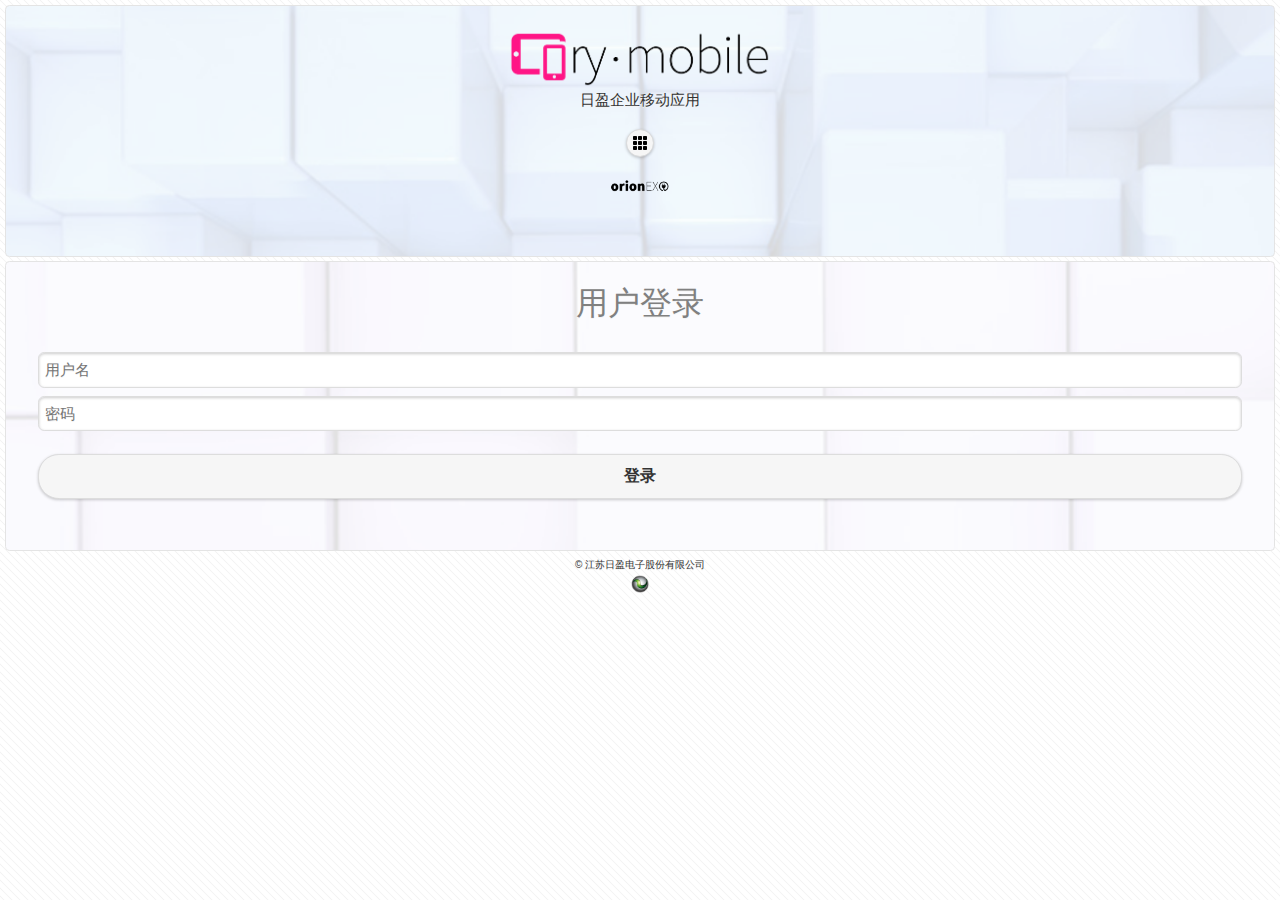
<file: RYlogin.html>
﻿<!doctype html>
<html>
<head>
   <meta charset="utf-8">
   <meta name="viewport" content="width=device-width, initial-scale=1, user-scalable=no, target-densitydpi=device-dpi">
   <title>RY-BPMS Login</title>
   <link href="style/themes/jquery.mobile-1.4.5.min.css" rel="stylesheet" type="text/css" />
   <link rel="stylesheet" href="style/themes/bladecolor.min.css" />
   <link rel="stylesheet" href="style/themes/bootstrap.min.css">
   <link rel="stylesheet" href="style/themes/bootstrap-theme.min.css">
   <link rel="stylesheet" href="style/themes/jqm-demos.css">
   <link rel="stylesheet" href="style/themes/jquery.mobile.icons.min.css">
   <link rel="stylesheet" href="style/themes/jquery.mobile.structure-1.4.5.min.css">
   <link href="style/themes/font-awesome.min.css" rel="stylesheet" type="text/css">
   <link href="style/css/site.css" rel="stylesheet" />
   <script src="lib/vendor/jquery/dist/jquery.js"></script>
   <script src="lib/jquery.mobile-1.4.5.js"></script>
   <script src="lib/knockout-3.2.0.min.js"></script>
   <script src="lib/vendor/amplify/lib/amplify.js"></script>
   <script src="app/config.js"></script>
   <script src="app/viewmodels/loginViewModel.js"></script>
   <script src="app/services/util.js"></script>
   <script src="app/services/identitySvc.js"></script>
   <script src="app/services/runtimeSvc.js"></script>
   <script src="app/loginPage.js"></script>
   <link rel="shortcut icon" href="favicon.ico">
</head>
<body>
   <div data-role="page" id="logonView" data-theme="c" style="background-image: url(images/bg/graphy-xs.png)">
      <div data-role="content" style="padding: 3px 3px;">
         <div class="jqm-block-content" style="margin: 2px 2px; padding: 8px 8px; background-image: url(images/bg/banner15.png); background-size: cover; border-color: #E4E4E4;">
            <p align="center">
               <a href="#">
                  <img class="popphoto" src="images/rmobilelogog2.png" height="64">
               </a>
               <br>
               日盈企业移动应用
            </p>
            <div class="ui-nodisc-icon ui-alt-icon">
               <!-- Classes added to the wrapper -->
               <p align="center"><a href="#defaultpanel" data-rel="popup" data-position-to="window" data-transition="pop" class="ui-btn ui-btn-b ui-shadow ui-corner-all ui-icon-grid ui-btn-icon-notext ui-btn-inline" style="margin-right: 0px;">menu</a></p>
            </div>
            <p align="center">
               <a href="#">
                  <img class="popphoto" src="images/exblack.png" height="14px">
               </a>
            </p>
         </div>
         <div class="ui-grid-solo">
            <div class="jqm-block-content ui-responsive" style="margin: 2px 2px; padding: 8px 8px; background-image: url(images/bg/banner13.png); background-size: cover; border-color: #E4E4E4;">
               <p align="center"><font size="+3" color="gray">用户登录</font></p>
               <p align="center" style="padding: 8px 24px; padding-bottom: 0px;">
                  <input data-bind="value: username" type="email" data-theme="b" data-clear-btn="true" name="email" id="email" placeholder="用户名">
                  <input data-bind="value: password" type="password" data-theme="b" data-clear-btn="true" name="password" id="password" placeholder="密码">
               </p>
               <p align="center" style="padding: 4px 24px"><a data-bind="click: login" rel="external" data-transition="pop" data-role="button" data-inline="false" data-theme="d" style="margin-right: 0px">登录</a> </p>
               <br>
               <div data-role="popup" id="popupMessage" data-overlay-theme="a" data-theme="c" style="max-width: 400px; min-width: 200px" class="ui-corner-all">
                  <div data-role="header" data-theme="a" class="ui-corner-top">
                     <h1>错误信息</h1>
                  </div>
                  <div data-role="content" data-theme="d" class="ui-corner-bottom ui-content">
                     <p>
                        <center><span data-bind="text: errorMessage"></span></center>
                     </p>
                  </div>

                  <center><a href="#" data-role="button" data-inline="true" data-rel="back" data-transition="flow" data-theme="b">确定</a></center>
               </div>
            </div>
         </div>

         <p align="center">
            <font size="-2s">&copy; 江苏日盈电子股份有限公司</font>
            <br>
            <img class="popphoto" src="images/logo.png" height="18px">
         </p>
         <br>
         <br>
      </div>
      <!-- /content -->
      <!-- defaultpanel  -->
      <div data-role="panel" id="defaultpanel" data-position-fixed="true" data-position="right" data-display="overlay">
         <p align="center">
            <a href="#">
               <img class="popphoto" src="images/rmobilelogog.png" height="24">
            </a>
         </p>
         <ul data-role="listview" data-inset="true" data-theme="b" class="ui-nodisc-icon ui-alt-icon">
            <li>
               <a href="#" rel="external">
                  <img src="images/unknown.png" alt="help" class="ui-li-icon"><font size="2">帮助</font>
               </a>
            </li>
            <li>
               <a href="#" rel="external">
                  <img src="images/message.png" alt="about" class="ui-li-icon"><font size="2">关于</font>
               </a>
            </li>
         </ul>
         <div class="ui-nodisc-icon ui-alt-icon">
            <!-- Classes added to the wrapper -->

            <p align="center"><a href="#" data-rel="close" class="ui-btn ui-shadow ui-corner-all ui-icon-back ui-btn-icon-notext ui-btn-inline" style="margin-right: 0px;">back</a></p>
         </div>

         <!-- /content wrapper for padding -->
      </div>
      <!-- /defaultpanel -->
   </div>
</body>
</html>
</file>
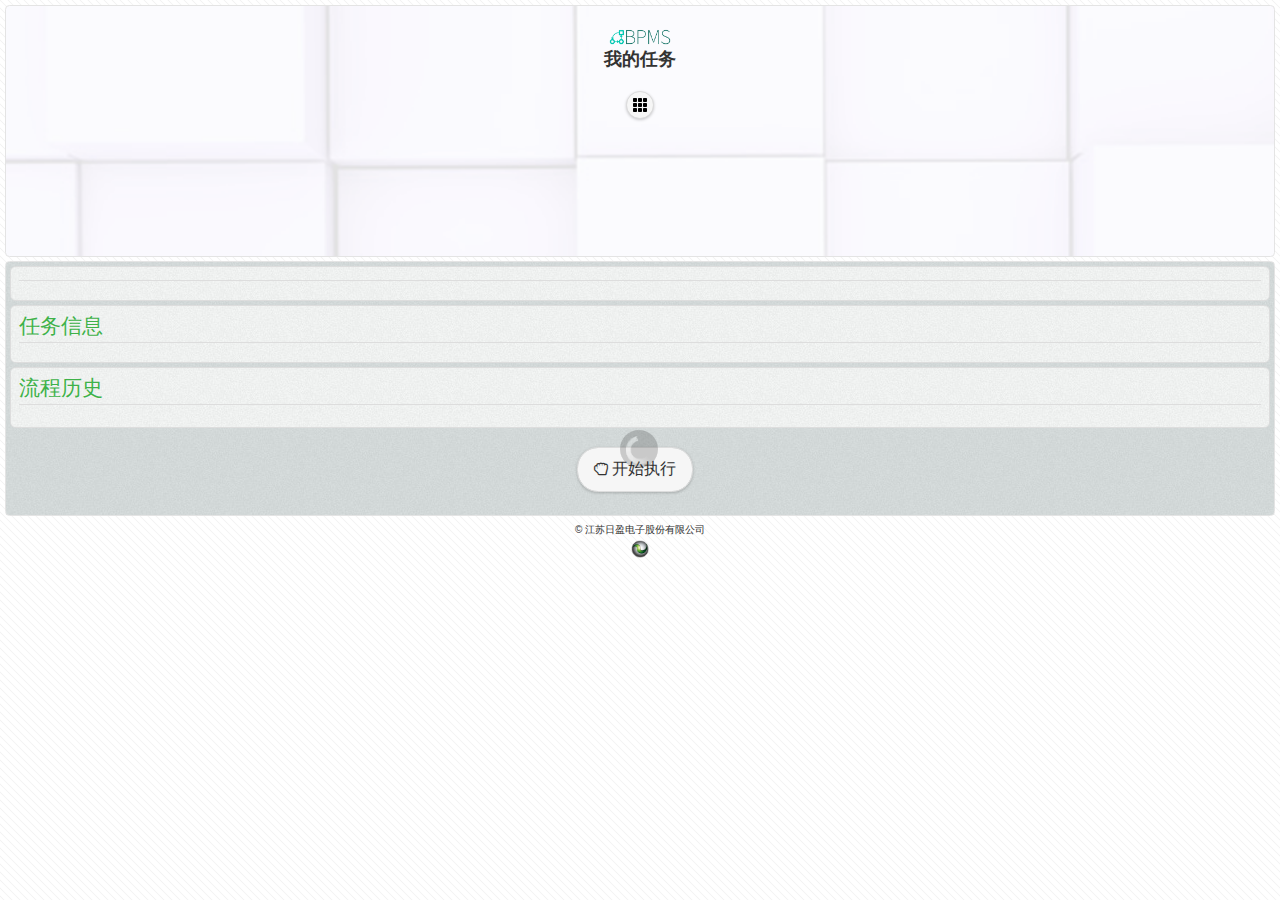
<file: taskaction.html>
﻿<!doctype html>
<html>
<head>
    <meta charset="utf-8">
    <meta name="viewport" content="width=device-width, initial-scale=1, user-scalable=no, target-densitydpi=device-dpi">
    <title>RY-BPMS</title>
    <link href="style/themes/jquery.mobile-1.4.5.min.css" rel="stylesheet" type="text/css" />
    <link rel="stylesheet" href="style/themes/bladecolor.min.css" />
    <!-- Latest compiled and minified CSS -->
    <link rel="stylesheet" href="style/themes/bootstrap.min.css">
    <!-- Optional theme -->
    <link rel="stylesheet" href="style/themes/bootstrap-theme.min.css">
    <link rel="stylesheet" href="style/themes/jqm-demos.css">
    <link rel="stylesheet" href="style/themes/jquery.mobile.icons.min.css">
    <link rel="stylesheet" href="style/themes/jquery.mobile.structure-1.4.5.min.css">
    <link href="style/themes/font-awesome.min.css" rel="stylesheet" type="text/css">
    <link href="style/css/site.css" rel="stylesheet" />
    <script src="lib/vendor/jquery/dist/jquery.js"></script>
    <script src="lib/jquery.mobile-1.4.5.js"></script>
    <script src="lib/vendor/moment/moment.js"></script>
    <script src="lib/knockout-3.2.0.min.js"></script>
    <script src="lib/koExternalTemplateEngine_all.js"></script>
    <script src="lib/ko.extentions.js"></script>
    <script src="lib/vendor/amplify/lib/amplify.js"></script>
    <script src="app/config.js"></script>
    <script src="app/services/util.js"></script>
    <script src="app/services/identitySvc.js"></script>
    <script src="app/services/historySvc.js"></script>
    <script src="app/services/processdefinitionSvc.js"></script>
    <script src="app/services/formSvc.js"></script>
    <script src="app/services/runtimeSvc.js"></script>
    <script src="app/viewmodels/taskActionViewModel.js"></script>
    <script src="app/taskActionPage.js"></script>
    <script src="lib/oex/utils.js"></script>
    <script src="lib/oex/jqm-checked.js"></script>
    <script src="lib/oex/jqm-selected.js"></script>
    <script src="lib/oex/jqm-ctr.js"></script>
    <link rel="shortcut icon" href="favicon.ico">
</head>
<body>
    <div data-role="page" id="logonView" data-theme="a" style="background-image: url(images/bg/graphy-xs.png)">
        <div data-role="content" style="padding: 3px 3px;">
            <div class="jqm-block-content" style="margin: 2px 2px; padding: 8px 8px; background-image: url(images/bg/banner13.png); background-size: cover; border-color: #E4E4E4;">
                <p align="center">
                    <img class="popphoto" src="images/bpmslogo.png" height="18px"><br>
                    <font size="+1"><b>我的任务</b></font>
                </p>
                <!--<button onclick="location.hash = '#formArea';">Test</button>-->
                <div class="ui-nodisc-icon ui-alt-icon">
                    <!-- Classes added to the wrapper -->
                    <p align="center"><a href="#panelgrid" class="ui-btn ui-shadow ui-corner-all ui-icon-grid ui-btn-icon-notext ui-btn-inline" style="margin-right: 0px;">grid</a></p>
                </div>
            </div>
            <div class="jqm-block-content" style="margin: 2px 2px; margin-top: 4px; padding: 4px 4px; background-image: url(images/bg.jpg); border-color: #E4E4E4;">
                <div class="ui-body ui-body-a ui-corner-all" style="padding: 8px 8px; background-image: url(images/tweets-bg.jpg)">
                    <h3 data-bind="text: name"></h3>
                    <p><font color="gray" data-bind="text:description"></font></p>
                </div>
                <div class="ui-body ui-body-a ui-corner-all" style="margin-top: 4px; padding: 8px 8px; background-image: url(images/tweets-bg.jpg)">
                    <h3>任务信息</h3>
                    <p align="left">
                        <!-- ko foreach: $root.tasks -->
                        <font size="-1"><span data-bind="text: name + '： '"></span><strong data-bind="   text: $root.translateValue(value)"></strong></font>
                        <br>
                        <!-- /ko -->
                    </p>
                </div>
                <div class="ui-body ui-body-a ui-corner-all" style="margin-top: 4px; padding: 8px 8px; background-image: url(images/tweets-bg.jpg)">
                    <h3>流程历史</h3>
                    <!--fa-play fa-arrow-down fa-stop-->
                    <ul data-role="listview" data-inset="true" data-iconpos="left"
                        data-bind="jqmTemplate: { name: 'item', foreach: $root.flows }, jqmRefreshList: $root.flows">
                     
                    </ul>
                </div>
                <p align="center"><a href="#" data-role="button" data-bind="visible: showStart, click: start, css: { 'ui-disabled': started }" data-inline="true" data-transition="flow" data-theme="d"><i class="fa fa-hand-rock-o"></i>&nbsp;开始执行</a></p>
                <div data-bind="visible: started" name="formArea" id="formArea" class="ui-body ui-body-a ui-corner-all" style="margin-top: 4px; padding: 8px 8px;">
                    <h3>动作</h3>
                    <p align="left" style="padding: 2px 2px;">
                        <form id="inputForm" data-bind="template: { name: 'listTemplate', foreach: $root.forms }"></form>
                    </p>
                    <form>
                        <p align="center"><a data-bind="click: submit, css: { 'ui-disabled': submitted }" href="javascript:void(0)" class="ui-btn ui-corner-all ui-btn-a ui-btn-inline" data-transition="pop"><i class="fa fa-check-circle"></i>&nbsp;提交</a></p>
                    </form>
                </div>
            </div>
            <p align="center">
                <font size="-2s">&copy; 江苏日盈电子股份有限公司</font>
                <br>
                <img class="popphoto" src="images/logo.png" height="18px">
            </p>
        </div>
        <div data-role="panel" id="panelgrid" data-position-fixed="true" data-position="right" data-display="overlay" data-theme="a">
            <p align="center">
                <img class="popphoto" src="images/bpmslogo.png" height="23px">
            </p>
            <ul data-role="listview" data-inset="true" data-theme="b" class="ui-nodisc-icon ui-alt-icon">
                <li>
                    <a href="home.html" rel="external">
                        <img src="images/user62.png" alt="ongoing" class="ui-li-icon ui-corner-none"><font size="3">BPMS</font>
                    </a>
                </li>
                <li>
                    <a href="worklist.html" rel="external">
                        <img src="images/tasks.png" alt="ongoing" class="ui-li-icon ui-corner-none"><font size="3">我的任务</font>
                    </a>
                </li>
                <li>
                    <a href="processlist.html" rel="external">
                        <img src="images/bpm.png" alt="plan" class="ui-li-icon"><font size="3">启动流程</font>
                    </a>
                </li>
                <li>
                    <a href="instancelist.html" rel="external">
                        <img src="images/folder.png" alt="plan" class="ui-li-icon"><font size="3">我的流程</font>
                    </a>
                </li>
                <li>
                    <a href="help.html" rel="external">
                        <img src="images/pie25.png" alt="plan" class="ui-li-icon"><font size="3">报表</font>
                    </a>
                </li>
            </ul>
            <div class="ui-nodisc-icon ui-alt-icon">
                <p align="center"><a href="#" data-rel="close" class="ui-btn ui-shadow ui-corner-all ui-icon-back ui-btn-icon-notext ui-btn-inline" style="margin-right: 0px;">back</a></p>
            </div>
        </div>
        <div data-role="popup" id="popupdetail" data-theme="b" data-overlay-theme="a" class="ui-corner-all" style="min-width: 300px; max-width: 300px; background-image: url(images/tweets-bg.jpg)">
            <a href="#" data-rel="back" class="ui-btn ui-nodisc-icon ui-alt-icon ui-corner-all ui-shadow ui-btn-b ui-icon-delete ui-btn-icon-notext ui-btn-right">Close</a>
            <div data-role="content" style="padding: 4px 4px;">
                <p align="center" style="margin: 8px 8px;">
                    &nbsp;<i class="fa fa-2x fa-info-circle"></i><br>
                    <font size="3">备注信息</font>
                </p>
                <div class="ui-body ui-body-a ui-corner-all" style="padding: 8px 8px;">
                    <p align="left" style="padding: 4px 4px; margin: 0px;"><i class="fa fa-user"></i><span data-bind="text: '&nbsp' + flow.assignee()"></span></p>
                    <p align="left" style="padding: 4px 4px; margin: 0px;"><i class="fa fa-gear"></i><span data-bind="text: '&nbsp' + flow.decision()"></span></p>
                    <p align="left" style="padding: 4px 4px; margin: 0px;"><i class="fa fa-calendar-check-o"></i>&nbsp;<strong data-bind="text: flow.date()"></strong>&nbsp;<span data-bind="   text: flow.time"></span></p>
                </div>
                <div class="ui-body ui-body-a ui-corner-all" style="padding: 8px 8px; margin-top: 4px;">
                    <p align="left" style="padding: 4px 4px; margin: 0px;"><i class="fa fa-commenting"></i></p>
                    <p align="left" style="padding: 4px 4px; margin: 0px;" data-bind="text: flow.comment()"></p>
                </div>
            </div>
        </div>
        <div data-role="popup" id="popupMessage" data-overlay-theme="a" data-theme="b" data-transition="pop" style="max-width: 320px;" class="ui-corner-all">
            <div data-role="content" data-theme="d" class="ui-corner-bottom ui-content">
                <p align="center">
                    <i class="fa fa-2x fa-frown-o"></i>
                    <br>
                    <br>
                    <font size="2">提交数据出错！</font>
                </p>
                <br>
                <p align="center"><a href="#" data-role="button" data-rel="back" data-transition="flow" data-theme="d">确定</a></p>
            </div>
        </div>
        <div data-role="popup" id="popupsubmit" data-overlay-theme="b" data-theme="b" data-dismissible="false" style="max-width: 300px; padding: 20px 20px;">
            <p align="center"><i class="fa fa-2x fa-check"></i></p>
            <p align="center">
                流程实例<span data-bind="text: processInstanceId"></span>
                <br>
                更新成功
            </p>
            <br>
            <p style="text-align: center;">
                <a href="#" data-role="button" data-bind="click: finish" data-inline="true" data-rel="back"
                   data-transition="flow" data-theme="d" data-shadow="false" style="margin-right: 0px;">确定</a>
            </p>
        </div>

        <script type="text/html" id="listTemplate">
            <div data-bind="dynamicUIControl: $data"></div>
        </script>
    </div>
    <script type="text/html" id="item">
        <li>
            <a href="#popupdetail" data-bind="click: $root.selectFlow($data)" data-rel="popup" data-position-to="window" data-transition="pop">
                <i data-bind="css: { 'fa-check-circle':true}" class="fa"></i>
                <span data-bind="text: '&nbsp;' + $root.formatDateTime(endTime) + '&nbsp;'"></span>
                <strong data-bind="   text: (assignee || '')"></strong><span class="ui-li-count">创建</span>
            </a>
        </li>
    </script>
</body>
</html>
</file>
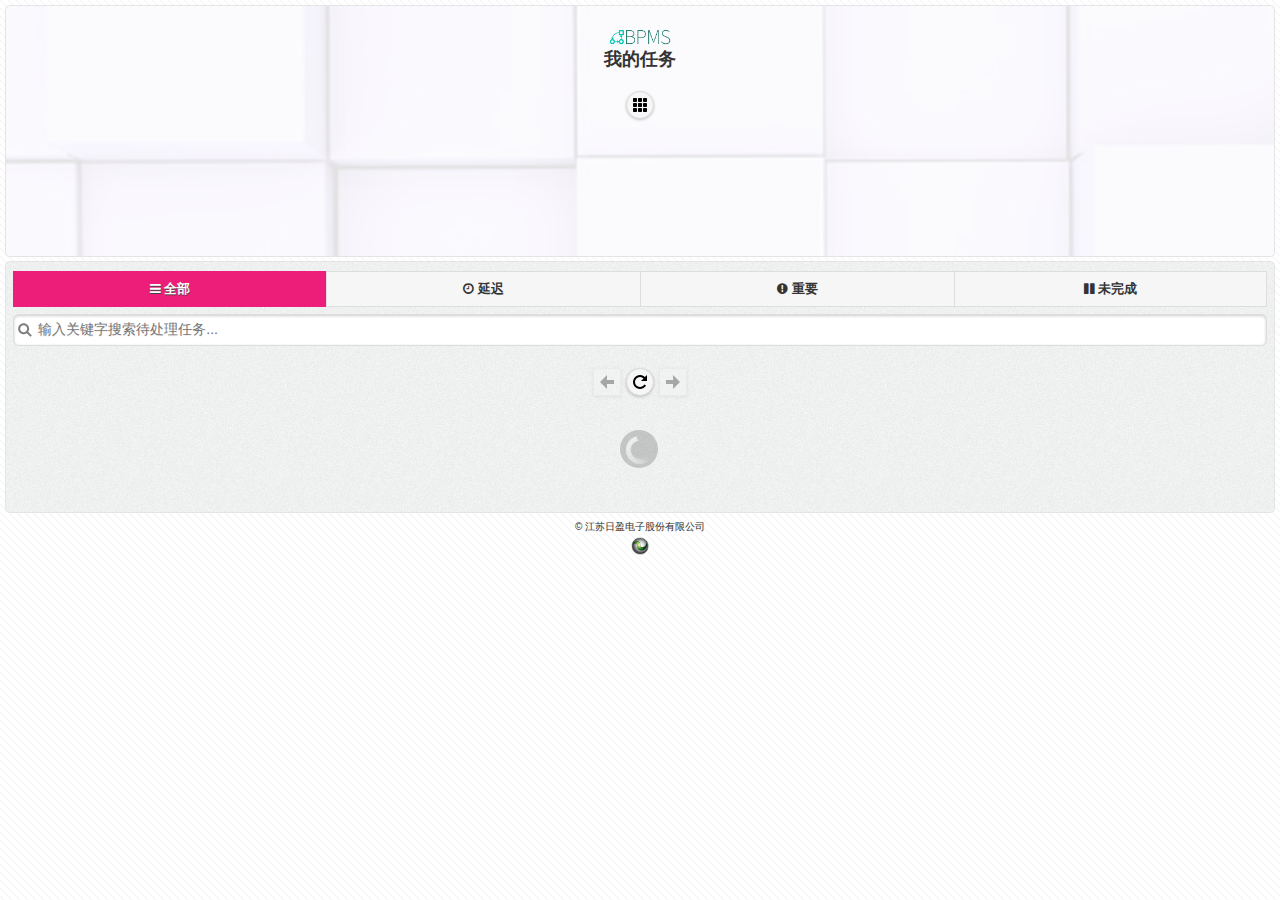
<file: worklist.html>
﻿<!doctype html>
<html>
<head>
   <meta charset="utf-8">
   <meta name="viewport" content="width=device-width, initial-scale=1, user-scalable=no, target-densitydpi=device-dpi">
   <title>RY-BPMS</title>
   <link href="style/themes/jquery.mobile-1.4.5.min.css" rel="stylesheet" type="text/css" />
   <link rel="stylesheet" href="style/themes/bladecolor.min.css" />
   <!-- Latest compiled and minified CSS -->
   <link rel="stylesheet" href="style/themes/bootstrap.min.css">
   <!-- Optional theme -->
   <link rel="stylesheet" href="style/themes/bootstrap-theme.min.css">
   <link rel="stylesheet" href="style/themes/jqm-demos.css">
   <link rel="stylesheet" href="style/themes/jquery.mobile.icons.min.css">
   <link rel="stylesheet" href="style/themes/jquery.mobile.structure-1.4.5.min.css">
   <link href="style/themes/font-awesome.min.css" rel="stylesheet" type="text/css">
   <link href="style/css/site.css" rel="stylesheet" />
   <script src="lib/vendor/jquery/dist/jquery.js"></script>
   <script src="lib/jquery.mobile-1.4.5.js"></script>
   <script src="lib/knockout-3.2.0.min.js"></script>
   <script src="lib/knockout.mapping-latest.js"></script>
   <script src="lib/koExternalTemplateEngine_all.js"></script>
   <script src="lib/ko.extentions.js"></script>
   <script src="lib/vendor/moment/moment.js"></script>
   <script src="lib/vendor/amplify/lib/amplify.js"></script>
   <script src="app/config.js"></script>
   <script src="app/services/util.js"></script>
   <script src="app/services/identitySvc.js"></script>
   <script src="app/services/runtimeSvc.js"></script>
   <script src="app/viewmodels/workListViewModel.js"></script>
   <script src="app/workListPage.js"></script>
   <script src="lib/jquery-ui.min.js"></script>
   <script src="lib/jquery.mobile.pulltorefresh.js"></script>
   <link rel="shortcut icon" href="favicon.ico">
</head>
<body>
   <div data-role="page" id="logonView" data-theme="a" style="background-image: url(images/bg/graphy-xs.png)">
      <div data-role="content" style="padding: 3px 3px;">
         <div class="jqm-block-content" style="margin: 2px 2px; padding: 8px 8px; background-image: url(images/bg/banner13.png); background-size: cover; border-color: #E4E4E4;">
            <p align="center">
               <img class="popphoto" src="images/bpmslogo.png" height="18"><br>
               <font size="+1"><b>我的任务</b></font>
            </p>
            <div class="ui-nodisc-icon ui-alt-icon">
               <!-- Classes added to the wrapper -->
               <p align="center"><a href="#panelgrid" class="ui-btn ui-shadow ui-corner-all ui-icon-grid ui-btn-icon-notext ui-btn-inline" style="margin-right: 0px;">grid</a></p>
            </div>
         </div>
         <div class="jqm-block-content" id="grids" style="margin: 2px 2px; margin-top: 4px; padding: 6px 4px; background-image: url(images/tweets-bg.jpg); border-color: #E4E4E4;">
            <div data-role="tabs" id="tabs">
               <div data-role="navbar">
                  <ul>
                     <li><a href="#all" id="allMenu" data-bind="click: function () { switchTab('all') }" data-ajax="false"><i class="fa fa-reorder"></i>&nbsp;<strong>全部</strong></a></li>
                     <li><a href="#due" data-bind="click: function () { switchTab('due') }" data-ajax="false"><i class="fa fa-clock-o"></i>&nbsp;<strong>延迟</strong></a></li>
                     <li><a href="#critical" data-bind="click: function () { switchTab('critical') }" data-ajax="false"><i class="fa fa-exclamation-circle"></i>&nbsp;<strong>重要</strong></a></li>
                     <li><a href="#undo" data-bind="click: function () { switchTab('undo') }" data-ajax="false"><i class="fa fa-pause"></i>&nbsp;<strong>未完成</strong></a></li>
                  </ul>
               </div>
               <div id="all">
                  <form class="ui-filterable">
                     <input id="rich-autocomplete-input2" data-type="search" placeholder="输入关键字搜索待处理任务...">
                  </form>
                  <ul data-role="listview" data-theme="b" data-filter="true" data-inset="true" data-input="#rich-autocomplete-input2"
                      data-bind="jqmTemplate: { name: 'item', foreach: all.items }, jqmRefreshList: all.items"></ul>
                  <div class="ui-nodisc-icon ui-alt-icon">
                     <!-- Classes added to the wrapper -->
                     <p align="center">
                        <a data-bind="click: getPrev, css: { 'ui-disabled': !all.hasPrev() }" class="ui-btn ui-shadow ui-icon-arrow-l ui-btn-icon-notext ui-btn-inline" style="margin-right: 0px;">grid</a>
                        <a data-bind="click: getData" class="ui-btn ui-shadow ui-corner-all ui-icon-refresh ui-btn-icon-notext ui-btn-inline" style="margin-right: 0px;">grid</a>
                        <a data-bind="click: getNext, css: { 'ui-disabled': !all.hasNext() }" class="ui-btn ui-shadow ui-icon-arrow-r ui-btn-icon-notext ui-btn-inline" style="margin-right: 0px;">grid</a>

                     </p>
                  </div>
               </div>
               <div id="due">
                  <form class="ui-filterable">
                     <input id="rich-autocomplete-input2" data-type="search" placeholder="输入关键字搜索待处理任务...">
                  </form>
                  <ul data-role="listview" data-theme="b" data-filter="true" data-inset="true" data-input="#rich-autocomplete-input2"
                      data-bind="jqmTemplate: { name: 'item', foreach: due.items }, jqmRefreshList: due.items"></ul>
                  <div class="ui-nodisc-icon ui-alt-icon">
                     <!-- Classes added to the wrapper -->
                     <p align="center">
                        <a data-bind="click: getPrev, css: { 'ui-disabled': !due.hasPrev() }" class="ui-btn ui-shadow ui-icon-arrow-l ui-btn-icon-notext ui-btn-inline" style="margin-right: 0px;">grid</a>
                        <a data-bind="click: getData" class="ui-btn ui-shadow ui-corner-all ui-icon-refresh ui-btn-icon-notext ui-btn-inline" style="margin-right: 0px;">grid</a>
                        <a data-bind="click: getNext, css: { 'ui-disabled': !due.hasNext() }" class="ui-btn ui-shadow ui-icon-arrow-r ui-btn-icon-notext ui-btn-inline" style="margin-right: 0px;">grid</a>
                     </p>
                  </div>
               </div>
               <div id="critical">
                  <form class="ui-filterable">
                     <input id="rich-autocomplete-input2" data-type="search" placeholder="输入关键字搜索待处理任务...">
                  </form>
                  <ul data-role="listview" data-theme="b" data-filter="true" data-inset="true" data-input="#rich-autocomplete-input2"
                      data-bind="jqmTemplate: { name: 'item', foreach: critical.items }, jqmRefreshList: critical.items"></ul>
                  <div class="ui-nodisc-icon ui-alt-icon">
                     <!-- Classes added to the wrapper -->

                     <p align="center">
                        <a data-bind="click: getPrev, css: { 'ui-disabled': !critical.hasPrev() }" class="ui-btn ui-shadow ui-icon-arrow-l ui-btn-icon-notext ui-btn-inline" style="margin-right: 0px;">grid</a>
                        <a data-bind="click: getData" class="ui-btn ui-shadow ui-corner-all ui-icon-refresh ui-btn-icon-notext ui-btn-inline" style="margin-right: 0px;">grid</a>
                        <a data-bind="click: getNext, css: { 'ui-disabled': !critical.hasNext() }" class="ui-btn ui-shadow ui-icon-arrow-r ui-btn-icon-notext ui-btn-inline" style="margin-right: 0px;">grid</a>
                     </p>
                  </div>
               </div>
               <div id="undo">
                  <form class="ui-filterable">
                     <input id="rich-autocomplete-input2" data-type="search" placeholder="输入关键字搜索待处理任务...">
                  </form>
                  <ul data-role="listview" data-theme="b" data-filter="true" data-inset="true" data-input="#rich-autocomplete-input2"
                      data-bind="jqmTemplate: { name: 'item', foreach: undo.items }, jqmRefreshList: undo.items"></ul>
                  <div class="ui-nodisc-icon ui-alt-icon">
                     <!-- Classes added to the wrapper -->
                     <p align="center">
                        <a data-bind="click: getPrev, css: { 'ui-disabled': !undo.hasPrev() }" class="ui-btn ui-shadow ui-icon-arrow-l ui-btn-icon-notext ui-btn-inline" style="margin-right: 0px;">grid</a>
                        <a data-bind="click: getData" class="ui-btn ui-shadow ui-corner-all ui-icon-refresh ui-btn-icon-notext ui-btn-inline" style="margin-right: 0px;">grid</a>
                        <a data-bind="click: getNext, css: { 'ui-disabled': !undo.hasNext() }" class="ui-btn ui-shadow ui-icon-arrow-r ui-btn-icon-notext ui-btn-inline" style="margin-right: 0px;">grid</a>
                     </p>
                  </div>
               </div>
            </div>
         </div>
         <p align="center">
            <font size="-2s">&copy; 江苏日盈电子股份有限公司</font>
            <br>
            <img class="popphoto" src="images/logo.png" height="18">
         </p>
      </div>
      <div data-role="panel" id="panelgrid" data-position-fixed="true" data-position="right" data-display="overlay" data-theme="a">
         <p align="center">
            <img class="popphoto" src="images/bpmslogo.png" height="23">
         </p>
         <ul data-role="listview" data-inset="true" data-theme="b" class="ui-nodisc-icon ui-alt-icon">
            <li>
               <a href="home.html" rel="external">
                  <img src="images/user62.png" alt="ongoing" class="ui-li-icon ui-corner-none"><font size="3">BPMS</font>
               </a>
            </li>
            <li>
               <a href="instancelist.html" rel="external">
                  <img src="images/tasks.png" alt="ongoing" class="ui-li-icon ui-corner-none"><font size="3">我的任务</font>
               </a>
            </li>
            <li>
               <a href="processlist.html" rel="external">
                  <img src="images/bpm.png" alt="plan" class="ui-li-icon"><font size="3">启动流程</font>
               </a>
            </li>
            <li>
               <a href="instancelist.html" rel="external">
                  <img src="images/folder.png" alt="plan" class="ui-li-icon"><font size="3">我的流程</font>
               </a>
            </li>
            <li>
               <a href="help.html" rel="external">
                  <img src="images/pie25.png" alt="plan" class="ui-li-icon"><font size="3">报表</font>
               </a>
            </li>
         </ul>
         <div class="ui-nodisc-icon ui-alt-icon">
            <p align="center"><a href="#" data-rel="close" class="ui-btn ui-shadow ui-corner-all ui-icon-back ui-btn-icon-notext ui-btn-inline" style="margin-right: 0px;">back</a></p>
         </div>
      </div>
      <div data-role="popup" id="popupMessage" data-overlay-theme="a" data-theme="b" data-transition="pop" style="max-width: 320px;" class="ui-corner-all">
         <div data-role="content" data-theme="d" class="ui-corner-bottom ui-content">
            <p align="center">
               <i class="fa fa-2x fa-frown-o"></i>
               <br>
               <br>
               <font size="2">检查网络连接及用户名和密码</font>
            </p>
            <br>
            <p align="center"><a href="#" data-role="button" data-rel="back" data-transition="flow" data-theme="d">确定</a></p>
         </div>
      </div>
   </div>

   <script type="text/html" id="item">
      <li>
         <a href="#" data-bind="click:$root.selectItem">
            <!-- <a data-bind="attr: { href: 'taskaction.html?taskId=' + $data.id + '&processInstanceId=' + $data.processInstanceId }, click: $root.selectItem($data)" rel="external">-->
            <h2 data-bind="text: name"></h2>
            <p style="color: #0b6d5f">
               <i class="fa fa-user" data-bind="visible: owner"></i><span data-bind="visible: owner,text: '&nbsp;' + (owner || '') + '&nbsp;'"></span>
               <i class="fa fa-calendar-check-o" data-bind="visible: dueDate"></i>&nbsp;<strong data-bind="text: $root.formatDate(dueDate)"></strong>
               <span data-bind="text: '&nbsp;' + $root.formatTime(dueDate)"></span>
            </p>
            <span class="ui-li-count" data-bind="visible: category, text: category"></span>
         </a>
      </li>
   </script>
</body>
</html>
</file>
<file: lib/vendor/OWL/assets/js/google-code-prettify/prettify.css>
.com { color: #93a1a1; }
.lit { color: #195f91; }
.pun, .opn, .clo { color: #93a1a1; }
.fun { color: #dc322f; }
.str, .atv { color: #ff8a3c; }
.kwd, .prettyprint .tag { color: #195f91; }
.typ, .atn, .dec, .var { color: #3fbf79; }
.pln { color: #48484c; }
.pun{ color:#48484c; }
pre.prettyprint {
  padding: 20px;
  background-color: #f3f3f3;
  border: 0px solid #e1e1e8;
}


/* Specify class=linenums on a pre to get line numbering */
ol.linenums {
  margin: 0 0 0 40px; /* IE indents via margin-left */
}
ol.linenums li {
  padding-left: 12px;
  color: #bebec5;
  line-height: 20px;
  text-shadow: 0 1px 0 #fff;
}
</file>
<file: style/themes/jqm-demos.css>
/* JQM Demos custom CSS */

/* Header */
.jqm-demos .jqm-header {
	background: #fff;
	border-top: 4px solid #3eb249;
	border-bottom-color: #eee;
}
.jqm-demos .jqm-header h2 {
	padding: .4em 0 .1em;
	margin: 0 3em;
}
.jqm-demos .jqm-header h2 a {
	display: inline-block;
	text-decoration: none;
	min-height: 40px;
}
.jqm-demos .jqm-header h2 img {
	display: block;
	width: 140px;
	height: auto;
}
.jqm-demos .jqm-header h2 > img {
	display: inline-block;
}
.jqm-demos .jqm-header p {
	position: absolute;
	bottom: -2em;
	left: 1em;
	margin: 0;
	color: #666;
	font-family: 'Open Sans', sans-serif;
	font-weight: 300;
	text-transform: uppercase;
}
.jqm-demos .jqm-header .ui-btn {
	width: 2em;
	height: 2em;
	background: none;
	border: 0;
	top: 50%;
	margin-top: -1em;
	-webkit-border-radius: .3125em;
	border-radius: .3125em;
	opacity: .4;
	filter: Alpha(Opacity=40);
}

/* Footer */
.jqm-demos .jqm-footer.ui-footer {
	position: absolute;
	bottom: 0;
	padding-bottom: 0;
}
.jqm-demos .jqm-footer {
	border-top: 1px solid #3eb249;
}
.jqm-demos .jqm-footer p {
	font-size: .8em;
	color: #999;
	font-family: 'Open Sans', sans-serif;
	font-weight: 300;
	margin: 0 1.25em 1.25em;
}
.jqm-demos .jqm-footer p:first-child {
	font-size: 1em;
	color: #666;
	font-weight: 400;
	margin: 1em 1em .75em;
}

/* Content */
.jqm-demos .jqm-content {
	padding-top: 3em;
}
.jqm-demos .jqm-content > h1,
.jqm-demos .jqm-content > h2,
.jqm-demos .jqm-content > h3,
.jqm-demos .jqm-content > p,
.jqm-demos .jqm-content > ul li,
.jqm-demos .jqm-content > a {
	font-family: 'Open Sans', sans-serif;
	font-weight: 300;
}
.jqm-demos .jqm-content > h1 {
	font-size: 2.4em;
	margin: 0 0 .625em;
}
.jqm-demos .jqm-content > h2 {
	color: #3eb249;
	background-color: transparent;
	border-bottom: 1px solid #ddd;
	font-size: 1.6em;
	padding-bottom: .2em;
	margin: 0 0 .7375em;
}
.jqm-demos .jqm-content > h3 {
	color: #3eb249;
	background-color: transparent;
	font-size: 1.4em;
	margin: 0 0 1em;
}
.jqm-demos .jqm-content > p {
	font-size: 1.2em;
	line-height: 1.5;
}
.jqm-demos .jqm-content > ul:not(.jqm-list) li {
	font-size: 1.2em;
	line-height: 1.5;
}
.jqm-demos .jqm-content > p {
	margin: 0 0 1.25em;
}
.jqm-demos .jqm-content > ul,
.jqm-demos .jqm-content > ol {
	padding-left: 1.3em;
}
.jqm-demos .jqm-content > .ui-listview {
	padding-left: 0;
}
.jqm-demos .jqm-content > a,
.jqm-demos .jqm-content > p a,
.jqm-demos .jqm-content > ul:not(.jqm-list) li a {
	font-weight: 400;
	text-decoration: none;
}
.jqm-demos .jqm-content strong {
	font-weight: 700;
}
.jqm-demos .jqm-content > p strong {
	font-weight: 400;
}

/* Homepage */
.jqm-home > .jqm-content > img {
	width: 400px;
	max-width: 100%;
	display: block;
	margin: 2.5em 0;
}
.jqm-home .ui-grid-a {
	margin: 2.5em -.5em -.5em;
}
.jqm-block-content {
	margin: .5em;
	padding: 1em;
	background-color: #fff;
	border: 1px solid #eee;
	-webkit-border-radius: .3125em;
	border-radius: .3125em;
	font-family: 'Open Sans', sans-serif;
}
.jqm-block-content h3 {
	font-size: 1.5em;
	font-weight: 300;
	color: #3eb249;
	border-bottom: 1px solid #ddd;
	padding-bottom: .25em;
	margin: 0 0 .5em;
}
.jqm-block-content p {
	font-size: 1.1em;
	font-weight: 300;
	line-height: 1.4;
	margin: .7em 0;
}
.jqm-block-content p:last-child {
	margin-bottom: 0;
	font-family: Segoe, "Segoe UI", "DejaVu Sans", "Trebuchet MS", Verdana, sans-serif;
}
.jqm-block-content a:link {
	font-weight: 300;
	text-decoration: none;
}

/* Code */
.jqm-content pre,
.jqm-content code {
	font-family: "Consolas", "Bitstream Vera Sans Mono", "Courier New", Courier, monospace;
	background: #e5e5e5;
	background: rgba(0,0,0,.05);
	padding: 0 .125em;
}
.jqm-content pre {
	padding: 0 1em 1.2em;
	white-space: pre-wrap;
}
.jqm-content pre > code {
	padding: 0;
	background: none;
	font-size: .9em;
}

/* Lists */
.jqm-demos .jqm-search .jqm-list {
	margin: 0 -1em 1em;
}
.jqm-demos .jqm-list .ui-btn,
.jqm-demos .jqm-list .ui-btn:visited,
.jqm-demos .jqm-list .ui-li-divider {
	font-family: 'Open Sans', sans-serif;
	font-weight: 300;
	text-shadow: none !important;
}
.jqm-demos .jqm-list .ui-btn:hover,
.jqm-demos .jqm-list .ui-btn:active {
	color: #3388cc;
}
.jqm-demos .jqm-list .ui-btn.ui-btn-active {
	color: #fff;
}
.jqm-demos .jqm-list .ui-li-divider {
	color: #3eb249;
}

/* Navmenu */
.jqm-navmenu-panel .ui-listview > li .ui-collapsible-heading {
	margin: 0;
}
.jqm-navmenu-panel .ui-collapsible.ui-li-static {
	padding: 0;
	border: none !important;
}
.jqm-navmenu-panel .ui-collapsible + li > .ui-btn,
.jqm-navmenu-panel .ui-collapsible + .ui-collapsible > .ui-collapsible-heading > .ui-btn,
.jqm-navmenu-panel .ui-panel-inner > .ui-listview > li.ui-first-child .ui-btn {
	border-top: none !important;
}
.jqm-navmenu-panel .ui-listview .ui-listview .ui-btn {
	padding-left: 1.5em;
	color: #999;
}
.jqm-navmenu-panel .ui-listview .ui-listview .ui-btn.ui-btn-active {
	color: #fff;
}
.jqm-navmenu-panel .ui-btn:after {
	opacity: .4;
	filter: Alpha(Opacity=40);
}
.jqm-demos .jqm-navmenu-panel.jqm-panel-page-nav {
	display: none;
	position: absolute;
	top: 178px;
	left: 12px;
}
.jqm-demos .jqm-navmenu-panel.jqm-panel-page-nav ul li:first-child a{
	border-top: none;
}
/* Search */
.jqm-search-panel .ui-panel-inner {
	padding-top: 0;
}
.jqm-search-panel .ui-input-search {
	margin: 1em 0;
}
.jqm-search-panel .ui-input-search.ui-focus {
	-webkit-box-shadow: inset 0 1px 3px rgba(0,0,0,.2);
	-moz-box-shadow: inset 0 1px 3px rgba(0,0,0,.2);
	box-shadow: inset 0 1px 3px rgba(0,0,0,.2);
}
.jqm-list .jqm-search-results-keywords {
    padding: .46857em 0 0;
    font-size: .8em;
    font-weight: 300;
    color: #999;
    display: block;
	text-overflow: ellipsis;
	overflow: hidden;
	white-space: nowrap;
}
.ui-btn-active .jqm-search-results-keywords {
    color: #fff;
}
.jqm-search-results-highlight {
    color: #3388cc;
    font-weight: 400;
}
.ui-btn-active .jqm-search-results-highlight {
    color: #fff;
    font-weight: 300;
}

/* Quick links */
.jqm-demos .jqm-content .jqm-deeplink {
	display: block;
	color: #999;
	font-weight: 300;
	border-top: 1px solid #eee;
	text-align: right;
	padding-top: .2em;
	margin: 0 0 1.5em;
}
.jqm-demos .jqm-content .jqm-deeplink:after {
	content: "";
	display: block;
	float: right;
	margin: .1em 0 0 .5em;
	width: 1em;
	height: 1em;
	background-position: center center;
	background-repeat: no-repeat;
	opacity: .4;
	filter: Alpha(Opacity=40);
}

/* View source links */
.jqm-demos .jqm-content .jqm-view-source-link,
.jqm-demos .jqm-content .jqm-view-source-link:visited,
.jqm-demos .jqm-content .jqm-view-source-link:hover,
.jqm-demos .jqm-content .jqm-view-source-link:active {
	color: #3eb249;
	font-family: 'Open Sans', sans-serif;
	font-weight: 400;
	margin: 2em 0 1.5em 1em;
}
.jqm-demos .jqm-content .jqm-view-source-link.ui-btn-active:link {
	color: #fff;
}

@media (min-width: 60em) {
	.jqm-demos .jqm-header h2 {
		padding: 1em 0 .7em;
		margin: 0 1em 0 3%;
		text-align: left;
	}
	.jqm-demos .jqm-header h2 img {
		width: 275px;
		height: 78px;
	}
	.jqm-demos .jqm-header p {
		bottom: auto;
		left: auto;
		top: 50%;
		right: 15%;
		font-size: 1.2em;
		margin-top: -.625em;
	}
	.jqm-demos .jqm-navmenu-link {
		display: none;
	}
	.jqm-demos .jqm-search-link {
		right: 3%;
	}
	.jqm-demos .jqm-footer p {
		float: right;
		margin: 1.5em 3% 1.5em 1.5em;
	}
	.jqm-demos .jqm-footer p:first-child {
		float: left;
		margin: 1.25em 1.25em 1.25em 3%;
	}
	.jqm-demos .jqm-navmenu-panel {
		visibility: visible;
		position: relative;
		left: 0;
		float: left;
		width: 25%;
		background: none;
		-webkit-transition: none !important;
		-moz-transition: none !important;
		transition: none !important;
		-webkit-transform: none !important;
		-moz-transform: none !important;
		transform: none !important;
		-webkit-box-shadow: none;
		-moz-box-shadow: none;
		box-shadow: none;
	}
	.jqm-demos.jqm-panel-page .jqm-navmenu-panel {
		display: none;
	}
	html .jqm-demos.jqm-panel-page .jqm-navmenu-panel.jqm-panel-page-nav {
		display: block;
	}
	.jqm-demos .jqm-navmenu-panel .ui-panel-inner {
		margin-top: 3em;
		margin-bottom: 3em;
	}
	.jqm-demos .jqm-content {
		width: 67%;
		padding-top: 2em;
		padding-left: 5%;
		padding-right: 3%;
		float: right;
	}
    .jqm-demos .jqm-content.jqm-fullwidth {
		width: auto;
		padding-left: 15%;
		padding-right: 15%;
		float: none;
	}
	.jqm-navmenu-panel .ui-listview .ui-btn {
		padding-left: 12.5%;
	}
	.jqm-navmenu-panel .ui-listview .ui-listview .ui-btn {
		padding-left: 15%;
	}
	.jqm-navmenu-panel .ui-collapsible,
	.jqm-navmenu-panel .ui-collapsible-content,
	.jqm-navmenu-panel .ui-btn {
		background: none !important;
		border-color: #ddd !important;
	}
	.jqm-navmenu-panel .ui-btn.ui-btn-active {
		color: #3388cc !important;
	}
	.jqm-navmenu-panel .ui-btn::after {
		opacity: 0;
		-webkit-transition: opacity 500ms ease;
		-moz-transition: opacity 500ms ease;
		transition: opacity 500ms ease;
	}
	.jqm-navmenu-panel .ui-btn:hover::after {
		opacity: .4;
	}
	.jqm-search-panel {
		width: 26em;
		right: -26em;
		z-index: 1003; /* Puts the panel on top of the dismiss modal which is not adjusted to custom width */
	}
	.jqm-search-panel.ui-panel-animate.ui-panel-position-right {
		-webkit-transform: translate3d(26em,0,0);
		-moz-transform: translate3d(26em,0,0);
		transform: translate3d(26em,0,0);
	}
	.ui-panel-dismiss-open.ui-panel-dismiss-position-right {
		left: -17em;
		right: 17em;
	}
}
@media (min-width: 35em) {
	.jqm-block-content {
		min-height: 18em;
	}
}

/* View source popup */
#jqm-view-source-popup.ui-popup-container {
	width: 90%;
	max-width: 1500px;
}
.jqm-view-source .ui-collapsible-set {
	margin: 0;
}
.jqm-view-source .ui-collapsible-heading .ui-btn {
	font-family: 'Open Sans', sans-serif;
	font-weight: 400;
}
.jqm-view-source .ui-collapsible-heading .ui-btn-inner {
	padding: .4em;
}
.jqm-view-source .ui-collapsible-content {
	padding: 0;
	overflow: auto;
}
.jqm-view-source .ui-collapsible-content .phpStatus {
	padding: 1em;
}
.jqm-view-source .ui-collapsible-content > div,
.jqm-view-source .ui-collapsible-content .syntaxhighlighter {
	border-bottom-right-radius: inherit;
	border-bottom-left-radius: inherit;
}
.jqm-view-source .ui-collapsible-content::-webkit-scrollbar {
    width: 5px;
}
.jqm-view-source .ui-collapsible-content::-webkit-scrollbar-track {
    background: transparent;
}
.jqm-view-source .ui-collapsible-content::-webkit-scrollbar-thumb {
	background: #435A5F;
	border: solid #222;
	border-width: 12px 2px 12px 0;
	border-bottom-right-radius: 5px;
}
.jqm-view-source .ui-collapsible-content td.code .container > textarea {
	resize: none;
}

/* Button C - HTML */
.jqm-view-source .ui-btn.ui-btn-c,
.jqm-view-source .ui-btn.ui-btn-c:visited,
.jqm-view-source .ui-btn.ui-btn-c:hover,
.jqm-view-source .ui-btn.ui-btn-c:active,
.jqm-view-source .ui-btn.ui-btn-c.ui-btn-active {
	background: #005aff;
	border-color: #0033cc;
	color: #fff;
	text-shadow: 0 1px 0 #0033cc;
}
/* Button D - PHP */
.jqm-view-source .ui-btn.ui-btn-d,
.jqm-view-source .ui-btn.ui-btn-d:visited,
.jqm-view-source .ui-btn.ui-btn-d:hover,
.jqm-view-source .ui-btn.ui-btn-d:active,
.jqm-view-source .ui-btn.ui-btn-d.ui-btn-active {
	background: #ed1c24;
	border-color: #ff0000;
	color: #fff;
	text-shadow: 0 1px 0 #ff0000;
}
/* Button E - JS */
.jqm-view-source .ui-btn.ui-btn-e,
.jqm-view-source .ui-btn.ui-btn-e:visited,
.jqm-view-source .ui-btn.ui-btn-e:hover,
.jqm-view-source .ui-btn.ui-btn-e:active,
.jqm-view-source .ui-btn.ui-btn-e.ui-btn-active {
	background: #3EB249;
	border-color: #108040;
	color: #fff;
	text-shadow: 0 1px 0 #108040;
}
/* Button F - CSS */
.jqm-view-source .ui-btn.ui-btn-f,
.jqm-view-source .ui-btn.ui-btn-f:visited,
.jqm-view-source .ui-btn.ui-btn-f:hover,
.jqm-view-source .ui-btn.ui-btn-f:active,
.jqm-view-source .ui-btn.ui-btn-f.ui-btn-active {
	background: #ec008c;
	border-color: #cc0099;
	color: #fff;
	text-shadow: 0 1px 0 #cc0099;
}

/**
 * SyntaxHighlighter
 * http://alexgorbatchev.com/SyntaxHighlighter
 *
 * SyntaxHighlighter is donationware. If you are using it, please donate.
 * http://alexgorbatchev.com/SyntaxHighlighter/donate.html
 *
 * @version
 * 3.0.83 (July 02 2010)
 *
 * @copyright
 * Copyright (C) 2004-2010 Alex Gorbatchev.
 *
 * @license
 * Dual licensed under the MIT and GPL licenses.
 */
.syntaxhighlighter a,
.syntaxhighlighter div,
.syntaxhighlighter code,
.syntaxhighlighter table,
.syntaxhighlighter table td,
.syntaxhighlighter table tr,
.syntaxhighlighter table tbody,
.syntaxhighlighter table thead,
.syntaxhighlighter table caption,
.syntaxhighlighter textarea {
	background: none;
	border: 0;
	bottom: auto;
	float: none;
	left: auto;
	height: auto;
	line-height: 18px;
	margin: 0;
	outline: 0;
	overflow: visible;
	padding: 0;
	position: static;
	right: auto;
	text-align: left;
	top: auto;
	vertical-align: baseline;
	width: auto;
	box-sizing: content-box;
	font-family: "Consolas", "Bitstream Vera Sans Mono", "Courier New", Courier, monospace;
	font-weight: normal;
	font-style: normal;
	font-size: 14px;
	min-height: inherit;
	min-height: auto;
}
.syntaxhighlighter {
	width: auto;
	margin: 0;
	padding: 1em 0;
	position: relative;
	overflow: auto;
	font-size: 13px;
}
.syntaxhighlighter.source {
	overflow: hidden;
}
.syntaxhighlighter .bold {
	font-weight: bold;
}
.syntaxhighlighter .italic {
	font-style: italic;
}
.syntaxhighlighter .line {
	white-space: pre;
	white-space: pre-wrap;
}
.syntaxhighlighter table {
	width: 100%;
}
.syntaxhighlighter table caption {
	text-align: left;
	padding: .5em 0 0.5em 1em;
}
.syntaxhighlighter table td.code {
	width: 100%;
}
.syntaxhighlighter table td.code .container {
	position: relative;
}
.syntaxhighlighter table td.code .container textarea {
	box-sizing: border-box;
	position: absolute;
	left: 0;
	top: 0;
	width: 100%;
	height: 100%;
	border: none;
	background: white;
	padding-left: 1em;
	overflow: hidden;
	white-space: pre;
}
.syntaxhighlighter table td.gutter .line {
	text-align: right;
	padding: 0 0.5em 0 1em;
}
.syntaxhighlighter table td.code .line {
	padding: 0 1em;
}
.syntaxhighlighter.show {
	display: block;
}
.syntaxhighlighter.collapsed table {
	display: none;
}
.syntaxhighlighter .line.alt1 {
	background-color: transparent;
}
.syntaxhighlighter .line.alt2 {
	background-color: transparent;
}
.syntaxhighlighter .line.highlighted.alt1, .syntaxhighlighter .line.highlighted.alt2 {
	background-color: #253e5a;
}
.syntaxhighlighter .line.highlighted.number {
	color: #38566f;
}
.syntaxhighlighter table caption {
	color: #d1edff;
}
.syntaxhighlighter .gutter {
	color: #afafaf;
}
.syntaxhighlighter .gutter .line {
	border-right: 3px solid #435a5f;
}
.syntaxhighlighter .gutter .line.highlighted {
	background-color: #435a5f;
	color: #0f192a;
}
.syntaxhighlighter.collapsed {
	overflow: visible;
}
.syntaxhighlighter .plain, .syntaxhighlighter .plain a {
	color: #eee;
}
.syntaxhighlighter .comments, .syntaxhighlighter .comments a {
	color: #5ba1cf;
}
.syntaxhighlighter .string {
	color: #98da31;
}
.syntaxhighlighter .string a {
	color: #1dc116;
}
.syntaxhighlighter .keyword {
	color: #ffae00;
}
.syntaxhighlighter .preprocessor {
	color: #8aa6c1;
}
.syntaxhighlighter .variable {
	color: #ffaa3e;
}
.syntaxhighlighter .value {
	color: #f7e741;
}
.syntaxhighlighter .functions {
	color: #ffaa3e;
}
.syntaxhighlighter .constants {
	color: #e0e8ff;
}
.syntaxhighlighter .script {
	font-weight: bold;
	color: #b43d3d;
	background-color: none;
}
.syntaxhighlighter .color1 {
	color: #8df;
}
.syntaxhighlighter .color1 a {
	color: #f8bb00;
}
.syntaxhighlighter .color2, .syntaxhighlighter .color2 a {
	color: white;
}
.syntaxhighlighter .color3, .syntaxhighlighter .color3 a {
	color: #ffaa3e;
}
.syntaxhighlighter table td.code {
	cursor: text;
}
.syntaxhighlighter table td.code .container textarea {
	background: #eee;
	white-space: pre;
	white-space: pre-wrap;
}
.syntaxhighlighter ::-moz-selection {
	background-color: #3399ff;
	color: #fff;
	text-shadow: none;
}
.syntaxhighlighter ::-webkit-selection {
	background-color: #3399ff;
	color: #fff;
	text-shadow: none;
}
.syntaxhighlighter ::selection {
	background-color: #3399ff;
	color: #fff;
	text-shadow: none;
}
</file>
<file: style/css/site.css>
﻿.top-icon {
    height: 10px;
}


.ui-header {
    z-index: 10;
}

.pull-header {
    height: 80px;
    margin-top: -80px;
    text-align: center;
    vertical-align: bottom;
    line-height: 80px;
    /*background-color: rgba(21, 59, 76, 0.15);*/
}
/*body {
   font-family: "Microsoft YaHei",微软雅黑,"MicrosoftJhengHei",华文细黑,STHeiti,MingLiu;
}*/

.ui-header {
    z-index: 10;
}

.pull-header {
    height: 80px;
    margin-top: -80px;
    background-color: rgba(21, 59, 76, 0.15);
}

/* These apply across all breakpoints because they are outside of a media query */
/* Make the labels light gray all caps across the board */

/* White bg, large blue text for rank and title */
.movie-list tbody th {
    font-size: 1.2em;
    background-color: #fff;
    color: #77bbff;
    margin-top: 0em;
    text-align: center;
}
/*  Add a bit of extra left padding for the title */
.movie-list tbody td.title {
    padding-left: .8em;
}
/* Add strokes */
.movie-list thead th {
    border-bottom: 1px solid #d6d6d6; /* non-RGBA fallback */
    border-bottom: 1px solid rgba(0,0,0,.1);
}

.movie-list tbody th, .movie-list tbody td {
    border-bottom: 1px solid #e6e6e6; /* non-RGBA fallback  */
    border-bottom: 1px solid rgba(0,0,0,.05);
}

/*  Custom stacked styles for mobile sizes */
/*  Use a max-width media query so we don't have to undo these styles */
@media (max-width: 40em) {
    /*  Negate the margin between sections */
    .movie-list tbody th {
        margin-top: 0;
        text-align: left;
    }
    /*  White bg, large blue text for rank and title */
    .movie-list tbody th, .movie-list tbody td.title {
        display: block;
        font-size: 1.2em;
        line-height: 110%;
        margin-top: 0em;
        padding: .5em .5em;
        background-color: #fff;
        color: #77bbff;
        -moz-box-shadow: 0 1px 6px rgba(0,0,0,.1);
        -webkit-box-shadow: 0 1px 6px rgba(0,0,0,.1);
        box-shadow: 0 1px 6px rgba(0,0,0,.1);
    }
        /*  Hide labels for rank and title */
        .movie-list tbody th .ui-table-cell-label, .movie-list tbody td.title .ui-table-cell-label {
            display: none;
        }
    /*  Position the title next to the rank, pad to the left */
    .movie-list tbody td.title {
        margin-top: -2.1em;
        padding-left: 2.2em;
        border-bottom: 1px solid rgba(0,0,0,.15);
    }
    /*  Make the data bold */
    .movie-list th, .movie-list td {
        font-weight: bold;
    }
        /* Make the label elements a percentage width */
        .movie-list td .ui-table-cell-label, .movie-list th .ui-table-cell-label {
            min-width: 20%;
        }
}

/* Media query to show as a standard table at wider widths */
@media ( min-width: 40em ) {
    /* Show the table header rows */
    .movie-list td, .movie-list th, .movie-list tbody th, .movie-list tbody td, .movie-list thead td, .movie-list thead th {
        display: table-cell;
        margin: 0;
    }
        /* Hide the labels in each cell */
        .movie-list td .ui-table-cell-label, .movie-list th .ui-table-cell-label {
            display: none;
        }
}

/* Hack to make IE9 and WP7.5 treat cells like block level elements */
/* Applied in a max-width media query up to the table layout breakpoint so we don't need to negate this */
@media ( max-width: 40em ) {
    .movie-list td, .movie-list th {
        width: 100%;
        -webkit-box-sizing: border-box;
        -moz-box-sizing: border-box;
        box-sizing: border-box;
        float: left;
        clear: left;
    }
}
</file>
<file: lib/vendor/OWL/assets/css/custom.css>
/* Owl Carousel Bootstrap Custom CSS */

/* Header Navigation */
#top-nav{
	border-bottom: 1px solid #e1e6dd;
	background: #FFF;
	-webkit-transform: translateZ(0)

}
#top-nav.navbar{
	margin-bottom: 0px;

}
#top-nav.navbar .nav{
	margin: 8px 0px;
}
	
#top-nav.navbar .nav > li > a {
	padding: 6px 12px;
	margin: 0px;
	text-transform: uppercase;
	font-weight: 400;

	-webkit-transition: background-color 200ms ease;
	-moz-transition: background-color 200ms ease;
	-o-transition: background-color 200ms ease;
	transition: background-color 200ms ease;
}
#top-nav.navbar .nav > li > a.download{
	-webkit-border-radius: 3px;
	-moz-border-radius: 3px;
	border-radius: 3px;
}

#top-nav.navbar .nav > li > a.download-on{
	background-color: #ff8a3c;
	color: #ffffff;
}
#top-nav.navbar .nav > li > a.download-on:hover{
	color: #ffffff;
	background-color: #ff7920;
}
.btn-navbar span.icon-bar{
	margin-top: 0px;
}

/* Header  */

#header{
	background: #f1f1f1;
	padding: 100px 0 100px;
}
#header h1{
	color: #7fc242;
	margin-bottom: 10px;
	margin-top: 40px;
}
#header h3{
	margin-bottom: 30px;
	width: 400px;
}
#header .btn-success {
	padding: 15px 30px;
	margin-bottom: 5px;
}
#header .logo{
	display: block;
	margin-top:60px;
	float: right
}
img.arrow-down{
	margin: 0 auto;
	display: block;
}
h1{
	margin-top: 80px;
}

pre.pre-show{
	margin: 40px 0px;

}
.tab-content pre.pre-show{
	margin: 0px 0px 0px 0px;
}
.nav-tabs{
	margin-top: 20px;
	margin-bottom: 0px;
	
}
.tab-content{
	border-left: 1px solid #ddd;
	border-right: 1px solid #ddd;
	border-bottom: 1px solid #ddd;
	-webkit-border-radius: 0px 0px 4px 4px;
	-moz-border-radius: 0px 0px 4px 4px;
	border-radius: 0px 0px 4px 4px;
	
}
/* Content */
.table th, .table td {
padding: 8px 12px;
}

/* Footer */

#footer{
	padding: 20px 0px;
	background: #f3f3f3;
	text-align: center
}
.twitter-share-button{
	top: 4px;
	position: relative;
}

/* Demo Slides */

#owl-example .item{
	padding: 30px 0px;
	margin: 10px;
	color: #FFF;
	-webkit-border-radius: 3px;
	-moz-border-radius: 3px;
	border-radius: 3px;
	text-align: center;
}
#owl-example .item img{
	width: auto;
	margin: 0 auto;
	display: block;
}
#owl-example .item h3{
	font-size: 28px;
	font-weight: 300;
	margin: 25px 0 0;
}
#owl-example .item h4{
	margin: 5px 0 0;
	font-size: 18px;
}
.item h1{
	margin: inherit;
}

.orange{
	background: #ff8a3c;
}
.darkCyan{
	background: #42bdc2;
}
.forestGreen{
	background: #7fc242;
}
.yellow {
	background: #ffd800;
}
.dodgerBlue {
	background: #388bd1;
}
.skyBlue {
	background: #a1def8;
}
.zombieGreen {
	background: #3fbf79;
}
.violet {
	background: #db6ac5;
}
.yellowLight {
	background: #fee664;
}
.steelGray {
	background: #cad3d0;
}

/* More Demo Box */

#example-info h1,
#more h1{
	margin-top: 40px;
}
.demos-row{
	margin-top: 30px;
	margin-bottom: 30px;
}
.demo-page{
	margin-top: 0px;
	margin-bottom: 100px;
}
.demo-box{
	display: block;
	background: #f3f3f3;
	text-align: center;
	font-size: 18px;
	-webkit-border-radius: 3px;
	-moz-border-radius: 3px;
	border-radius: 3px;
}
.demo-box h3{
	padding-bottom:20px;
	margin: 0px;
	color: #869690;
}
.demo-box:hover{
	text-decoration: none;
}
.demo-wrapper{
	padding: 30px 0px 20px 0px;
	padding-left: 30px;
	padding-right: 30px;
}
.demo-slide {
	float: left;
}
.demo-slide .bg{
	background: #aebab6;
	margin-right: 1px;
	height: 100%;
}
.demo-box:hover .demo-slide .bg{
	background: #7fc242;
}
/* Images */
.demo-images .demo-slide{
	height: 40px;
	width: 33.3333333%;
}

/* Full */
.demo-full {
	padding-left: 0px;
	padding-right: 0px;
}
.demo-full .demo-slide{
	height: 40px;
	width: 25%;
}

/* Custom */
.demo-custom .demo-slide{
	height: 40px;
	width: 10%;
}
/* One */
.demo-one .demo-slide{
	height: 40px;
	width: 100%;
}

/* json */

.demo-Json .demo-slide {
	height: 40px;
	width: 20%;
}
.demo-Json-custom .demo-slide{
	height: 40px;
	width: 33.3333333%;
}
/* loading icon */

.demo-lazy .demo-slide{
	height: 40px;
	width: 33.3333333%;
}
.demo-lazy .demo-slide .bg{
background: url('../img/AjaxLoader.gif') no-repeat center center #aebab6;
}

/* Auto Height */
.demo-height .demo-slide{
	height: 40px;
	width: 100%;
}

/* Changelog  */
#changelog{
	margin-bottom: 40px;
}
#changelog .label{
	margin-bottom:10px;
}
#changelog .log{
	margin-bottom: 30px;
	padding-bottom: 30px;
	border-bottom: 1px solid #e1e6dd;
}
/* Faq */
#faq dt {
	line-height: 26px;
}
#faq dd{
	line-height: 22px;
	margin-bottom: 20px;
}



/* Responsive Stuff */


@media (max-width: 979px) {
	.navbar-fixed-top .navbar-inner, .navbar-fixed-bottom .navbar-inner {
	padding: 0px;
	}
	.navbar-fixed-top, .navbar-fixed-bottom {
	position: fixed;
	}
}
@media (max-width: 768px) {
	.navbar.navbar-fixed-top{
		position: static;
	}
	.btn.btn-navbar{
		margin: 9px 20px 9px 8px;
		padding: 10px 10px;
	}
	.nav-collapse .nav > li{
		border-top: 1px solid #e1e6dd;
		text-align: center
	}
	#header .logo{
		margin-top:40px;
		margin: 20px auto 0px;
		float: none;
		height: 150px;
	}
	#header {
		text-align: center;
		padding: 60px 0px 30px;
	}
	#header h1{
		margin: 10px 0;
	}
	#header h3{
	margin-bottom: 10px;
	width: auto;
	padding: 0px 20px;
	}
	h1 {
		font-size: 38px;
		margin: 20px 0;
	}
	h2 {
		font-size: 24px;
	}
	h3 {
		font-size: 20px;
	}
	h4 {
		font-size: 16px;
	}
	h5 {
		font-size: 13px;
	}
	h6 {
		font-size: 12px;
	}

}


@media (max-width: 480px) {
	.navbar-fixed-top, .navbar-fixed-bottom {
	position: static;
	}
	#header {
		text-align: center;
		padding: 20px 0px 20px;
	}
	#header .logo{
		margin-top:0px;
	}

}

/*
NO MORE TABLES!! ;)
*/
@media (max-width: 767px) {

	.hp-table table, .hp-table thead, .hp-table .hp-table tbody, .hp-table th, .hp-table td, .hp-table tr { 
		display: block; 
	}
	.hp-table thead tr { 
		display: none;
	}
	.hp-table tr { border: 0px solid #ccc; margin-bottom: 10px; }
	
	.hp-table td:before { 
		top: 6px;
		left: 6px;
		width: 45%; 
		padding-right: 10px; 
		white-space: nowrap;
	}

	.hp-table td:nth-of-type(2):before { 
		content: "Default:";
		font-weight: bold;
	}
	.hp-table td:nth-of-type(3):before { 
		content: "Type:";
		font-weight: bold;
	}
	.hp-table td:nth-of-type(4):before { 
		content: "Description:";
		font-weight: bold;
	}
}
</file>
<file: style/themes/bladecolor.min.css>
/*!
* jQuery Mobile 1.4.2
* Git HEAD hash: 9d9a42a27d0c693e8b5569c3a10d771916af5045 <> Date: Fri Feb 28 2014 17:32:01 UTC
* http://jquerymobile.com
*
* Copyright 2010, 2014 jQuery Foundation, Inc. and other contributors
* Released under the MIT license.
* http://jquery.org/license
*
*/


/* Globals */
/* Font
-----------------------------------------------------------------------------------------------------------*/
html {
	font-size: 100%;
}
body,
input,
select,
textarea,
button,
.ui-btn {
	font-size: 1em;
	line-height: 1.3;
	    font-family: sans-serif /*{global-font-family}*/;
}
legend,
.ui-input-text input,
.ui-input-search input {
	color: inherit;
	text-shadow: inherit;
}
/* Form labels (overrides font-weight bold in bars, and mini font-size) */
.ui-mobile label,
div.ui-controlgroup-label {
	font-weight: normal;
	font-size: 16px;
}
/* Separators
-----------------------------------------------------------------------------------------------------------*/
/* Field contain separator (< 28em) */
.ui-field-contain {
	border-bottom-color: #828282;
	border-bottom-color: rgba(0,0,0,.15);
	border-bottom-width: 1px;
	border-bottom-style: solid;
}
/* Table opt-in classes: strokes between each row, and alternating row stripes */
/* Classes table-stroke and table-stripe are deprecated in 1.4. */
.table-stroke thead th,
.table-stripe thead th,
.table-stripe tbody tr:last-child {
	border-bottom: 1px solid #d6d6d6; /* non-RGBA fallback */
	border-bottom: 1px solid rgba(0,0,0,.1);
}
.table-stroke tbody th,
.table-stroke tbody td {
	border-bottom: 1px solid #e6e6e6; /* non-RGBA fallback  */
	border-bottom: 1px solid rgba(0,0,0,.05);
}
.table-stripe.table-stroke tbody tr:last-child th,
.table-stripe.table-stroke tbody tr:last-child td {
	border-bottom: 0;
}
.table-stripe tbody tr:nth-child(odd) td,
.table-stripe tbody tr:nth-child(odd) th {
	background-color: #eeeeee; /* non-RGBA fallback  */
	background-color: rgba(0,0,0,.04);
}
/* Buttons
-----------------------------------------------------------------------------------------------------------*/
.ui-btn,
label.ui-btn {
	font-weight: bold;
	border-width: 1px;
	border-style: solid;
}
.ui-btn:link {
	text-decoration: none !important;
}
.ui-btn-active {
	cursor: pointer;
}
/* Corner rounding
-----------------------------------------------------------------------------------------------------------*/
/* Class ui-btn-corner-all deprecated in 1.4 */
.ui-corner-all {
	-webkit-border-radius: 0.4em /*{global-radii-blocks}*/;
	border-radius: 0.4em /*{global-radii-blocks}*/;
}
/* Buttons */
.ui-btn-corner-all,
.ui-btn.ui-corner-all,
/* Slider track */
.ui-slider-track.ui-corner-all,
/* Flipswitch */
.ui-flipswitch.ui-corner-all,
/* Count bubble */
.ui-li-count {
	-webkit-border-radius: 1.3em /*{global-radii-buttons}*/;
	border-radius: 1.3em /*{global-radii-buttons}*/;
}
/* Icon-only buttons */
.ui-btn-icon-notext.ui-btn-corner-all,
.ui-btn-icon-notext.ui-corner-all {
	-webkit-border-radius: 1em;
	border-radius: 1em;
}
/* Radius clip workaround for cleaning up corner trapping */
.ui-btn-corner-all,
.ui-corner-all {
	-webkit-background-clip: padding;
	background-clip: padding-box;
}
/* Popup arrow */
.ui-popup.ui-corner-all > .ui-popup-arrow-guide {
	left: 0.4em /*{global-radii-blocks}*/;
	right: 0.4em /*{global-radii-blocks}*/;
	top: 0.4em /*{global-radii-blocks}*/;
	bottom: 0.4em /*{global-radii-blocks}*/;
}
/* Shadow
-----------------------------------------------------------------------------------------------------------*/
.ui-shadow {
	-webkit-box-shadow: 0 1px 3px /*{global-box-shadow-size}*/ rgba(0,0,0,.2) /*{global-box-shadow-color}*/;
	-moz-box-shadow: 0 1px 3px /*{global-box-shadow-size}*/ rgba(0,0,0,.2) /*{global-box-shadow-color}*/;
	box-shadow: 0 1px 3px /*{global-box-shadow-size}*/ rgba(0,0,0,.2) /*{global-box-shadow-color}*/;
}
.ui-shadow-inset {
	-webkit-box-shadow: inset 0 1px 3px /*{global-box-shadow-size}*/ rgba(0,0,0,.2) /*{global-box-shadow-color}*/;
	-moz-box-shadow: inset 0 1px 3px /*{global-box-shadow-size}*/ rgba(0,0,0,.2) /*{global-box-shadow-color}*/;
	box-shadow: inset 0 1px 3px /*{global-box-shadow-size}*/ rgba(0,0,0,.2) /*{global-box-shadow-color}*/;
}
.ui-overlay-shadow {
	-webkit-box-shadow: 0 0 12px 		rgba(0,0,0,.6);
	-moz-box-shadow: 0 0 12px 			rgba(0,0,0,.6);
	box-shadow: 0 0 12px 				rgba(0,0,0,.6);
}
/* Icons
-----------------------------------------------------------------------------------------------------------*/
.ui-btn-icon-left:after,
.ui-btn-icon-right:after,
.ui-btn-icon-top:after,
.ui-btn-icon-bottom:after,
.ui-btn-icon-notext:after {
	background-color: #000000 /*{global-icon-color}*/;
	background-color: rgba(0,0,0,0.3) /*{global-icon-disc}*/;
	background-position: center center;
	background-repeat: no-repeat;
	-webkit-border-radius: 1em;
	border-radius: 1em;
}
/* Alt icons */
.ui-alt-icon.ui-btn:after,
.ui-alt-icon .ui-btn:after,
html .ui-alt-icon.ui-checkbox-off:after,
html .ui-alt-icon.ui-radio-off:after,
html .ui-alt-icon .ui-checkbox-off:after,
html .ui-alt-icon .ui-radio-off:after {
	background-color: #000000 /*{global-icon-color}*/;
	background-color: 					rgba(0,0,0,.15);
}
/* No disc */
.ui-nodisc-icon.ui-btn:after,
.ui-nodisc-icon .ui-btn:after {
	background-color: transparent;
}
/* Icon shadow */
.ui-shadow-icon.ui-btn:after,
.ui-shadow-icon .ui-btn:after {
	-webkit-box-shadow: 0 1px 0 rgba(255,255,255,.4) /*{global-icon-shadow}*/;
	-moz-box-shadow: 0 1px 0 rgba(255,255,255,.4) /*{global-icon-shadow}*/;
	box-shadow: 0 1px 0 rgba(255,255,255,.4) /*{global-icon-shadow}*/;
}
/* Checkbox and radio */
.ui-btn.ui-checkbox-off:after,
.ui-btn.ui-checkbox-on:after,
.ui-btn.ui-radio-off:after,
.ui-btn.ui-radio-on:after {
	display: block;
	width: 18px;
	height: 18px;
	margin: -9px 2px 0 2px;
}
.ui-checkbox-off:after,
.ui-btn.ui-radio-off:after {
	filter: Alpha(Opacity=30);
	opacity: .3;
}
.ui-btn.ui-checkbox-off:after,
.ui-btn.ui-checkbox-on:after {
	-webkit-border-radius: .1875em;
	border-radius: .1875em;
}
.ui-radio .ui-btn.ui-radio-on:after {
	background-image: none;
	background-color: #fff;
	width: 8px;
	height: 8px;
	border-width: 5px;
	border-style: solid; 
}
.ui-alt-icon.ui-btn.ui-radio-on:after,
.ui-alt-icon .ui-btn.ui-radio-on:after {
	background-color: #000;
}
/* Loader */
.ui-icon-loading {
	background: url("images/ajax-loader.gif");
	background-size: 2.875em 2.875em;
}.ui-bar-a,.ui-page-theme-a .ui-bar-inherit,html .ui-bar-a .ui-bar-inherit,html .ui-body-a .ui-bar-inherit,html body .ui-group-theme-a .ui-bar-inherit{background-color:#ed1e79 ;border-color:#dddddd ;color:#ffffff ;text-shadow:0  1px  0  #8b7979 ;font-weight:bold;}.ui-bar-a{border-width:1px;border-style:solid;}.ui-overlay-a,.ui-page-theme-a,.ui-page-theme-a .ui-panel-wrapper{
	background-color: #E7E7E7;
	border-color: #bbbbbb;
	color: #333333;
	text-shadow: 0 0 0 #f3f3f3;
}.ui-body-a,.ui-page-theme-a .ui-body-inherit,html .ui-bar-a .ui-body-inherit,html .ui-body-a .ui-body-inherit,html body .ui-group-theme-a .ui-body-inherit,html .ui-panel-page-container-a{background-color:#ffffff ;border-color:#dddddd ;color:#333333 ;text-shadow:0  1px  0  #f3f3f3 ;}.ui-body-a{border-width:1px;border-style:solid;}.ui-page-theme-a a,html .ui-bar-a a,html .ui-body-a a,html body .ui-group-theme-a a{color:#3388cc ;font-weight:bold;}.ui-page-theme-a a:visited,html .ui-bar-a a:visited,html .ui-body-a a:visited,html body .ui-group-theme-a a:visited{   color:#3388cc ;}.ui-page-theme-a a:hover,html .ui-bar-a a:hover,html .ui-body-a a:hover,html body .ui-group-theme-a a:hover{color:#005599 ;}.ui-page-theme-a a:active,html .ui-bar-a a:active,html .ui-body-a a:active,html body .ui-group-theme-a a:active{color:#005599 ;}.ui-page-theme-a .ui-btn,html .ui-bar-a .ui-btn,html .ui-body-a .ui-btn,html body .ui-group-theme-a .ui-btn,html head + body .ui-btn.ui-btn-a,.ui-page-theme-a .ui-btn:visited,html .ui-bar-a .ui-btn:visited,html .ui-body-a .ui-btn:visited,html body .ui-group-theme-a .ui-btn:visited,html head + body .ui-btn.ui-btn-a:visited{background-color:#f6f6f6 ;border-color:#dddddd ;color:#333333 ;text-shadow:0  1px  0  #f3f3f3 ;}.ui-page-theme-a .ui-btn:hover,html .ui-bar-a .ui-btn:hover,html .ui-body-a .ui-btn:hover,html body .ui-group-theme-a .ui-btn:hover,html head + body .ui-btn.ui-btn-a:hover{background-color:#ededed ;border-color:#dddddd ;color:#333333 ;text-shadow:0  1px  0  #f3f3f3 ;}.ui-page-theme-a .ui-btn:active,html .ui-bar-a .ui-btn:active,html .ui-body-a .ui-btn:active,html body .ui-group-theme-a .ui-btn:active,html head + body .ui-btn.ui-btn-a:active{background-color:#e8e8e8 ;border-color:#dddddd ;color:#333333 ;text-shadow:0  1px  0  #f3f3f3 ;}.ui-page-theme-a .ui-btn.ui-btn-active,html .ui-bar-a .ui-btn.ui-btn-active,html .ui-body-a .ui-btn.ui-btn-active,html body .ui-group-theme-a .ui-btn.ui-btn-active,html head + body .ui-btn.ui-btn-a.ui-btn-active,.ui-page-theme-a .ui-checkbox-on:after,html .ui-bar-a .ui-checkbox-on:after,html .ui-body-a .ui-checkbox-on:after,html body .ui-group-theme-a .ui-checkbox-on:after,.ui-btn.ui-checkbox-on.ui-btn-a:after,.ui-page-theme-a .ui-flipswitch-active,html .ui-bar-a .ui-flipswitch-active,html .ui-body-a .ui-flipswitch-active,html body .ui-group-theme-a .ui-flipswitch-active,html body .ui-flipswitch.ui-bar-a.ui-flipswitch-active,.ui-page-theme-a .ui-slider-track .ui-btn-active,html .ui-bar-a .ui-slider-track .ui-btn-active,html .ui-body-a .ui-slider-track .ui-btn-active,html body .ui-group-theme-a .ui-slider-track .ui-btn-active,html body div.ui-slider-track.ui-body-a .ui-btn-active{background-color:#ed1e79 ;border-color:#ed1e79 ;color:#ffffff ;text-shadow:0  1px  0  #444444 ;}.ui-page-theme-a .ui-radio-on:after,html .ui-bar-a .ui-radio-on:after,html .ui-body-a .ui-radio-on:after,html body .ui-group-theme-a .ui-radio-on:after,.ui-btn.ui-radio-on.ui-btn-a:after{border-color:#ed1e79 ;}.ui-page-theme-a .ui-btn:focus,html .ui-bar-a .ui-btn:focus,html .ui-body-a .ui-btn:focus,html body .ui-group-theme-a .ui-btn:focus,html head + body .ui-btn.ui-btn-a:focus,.ui-page-theme-a .ui-focus,html .ui-bar-a .ui-focus,html .ui-body-a .ui-focus,html body .ui-group-theme-a .ui-focus,html head + body .ui-btn-a.ui-focus,html head + body .ui-body-a.ui-focus{-webkit-box-shadow:0 0 12px #ed1e79 ;-moz-box-shadow:0 0 12px #ed1e79 ;box-shadow:0 0 12px #ed1e79 ;}.ui-bar-b,.ui-page-theme-b .ui-bar-inherit,html .ui-bar-b .ui-bar-inherit,html .ui-body-b .ui-bar-inherit,html body .ui-group-theme-b .ui-bar-inherit{background-color:#33ccff ;border-color:#dddddd ;color:#ffffff ;text-shadow:0  1px  0  #4a8c96 ;font-weight:bold;}.ui-bar-b{border-width:1px;border-style:solid;}.ui-overlay-b,.ui-page-theme-b,.ui-page-theme-b .ui-panel-wrapper{background-color:#f9f9f9 ;border-color:#bbbbbb ;color:#333333 ;text-shadow:0  1px  0  #f3f3f3 ;}.ui-body-b,.ui-page-theme-b .ui-body-inherit,html .ui-bar-b .ui-body-inherit,html .ui-body-b .ui-body-inherit,html body .ui-group-theme-b .ui-body-inherit,html .ui-panel-page-container-b{background-color:#ffffff ;border-color:#dddddd ;color:#333333 ;text-shadow:0  1px  0  #f3f3f3 ;}.ui-body-b{border-width:1px;border-style:solid;}.ui-page-theme-b a,html .ui-bar-b a,html .ui-body-b a,html body .ui-group-theme-b a{color:#3388cc ;font-weight:bold;}.ui-page-theme-b a:visited,html .ui-bar-b a:visited,html .ui-body-b a:visited,html body .ui-group-theme-b a:visited{   color:#3388cc ;}.ui-page-theme-b a:hover,html .ui-bar-b a:hover,html .ui-body-b a:hover,html body .ui-group-theme-b a:hover{color:#005599 ;}.ui-page-theme-b a:active,html .ui-bar-b a:active,html .ui-body-b a:active,html body .ui-group-theme-b a:active{color:#005599 ;}.ui-page-theme-b .ui-btn,html .ui-bar-b .ui-btn,html .ui-body-b .ui-btn,html body .ui-group-theme-b .ui-btn,html head + body .ui-btn.ui-btn-b,.ui-page-theme-b .ui-btn:visited,html .ui-bar-b .ui-btn:visited,html .ui-body-b .ui-btn:visited,html body .ui-group-theme-b .ui-btn:visited,html head + body .ui-btn.ui-btn-b:visited{background-color:#f6f6f6 ;border-color:#dddddd ;color:#333333 ;text-shadow:0  1px  0  #f3f3f3 ;}.ui-page-theme-b .ui-btn:hover,html .ui-bar-b .ui-btn:hover,html .ui-body-b .ui-btn:hover,html body .ui-group-theme-b .ui-btn:hover,html head + body .ui-btn.ui-btn-b:hover{background-color:#ededed ;border-color:#dddddd ;color:#333333 ;text-shadow:0  1px  0  #f3f3f3 ;}.ui-page-theme-b .ui-btn:active,html .ui-bar-b .ui-btn:active,html .ui-body-b .ui-btn:active,html body .ui-group-theme-b .ui-btn:active,html head + body .ui-btn.ui-btn-b:active{background-color:#e8e8e8 ;border-color:#dddddd ;color:#333333 ;text-shadow:0  1px  0  #f3f3f3 ;}.ui-page-theme-b .ui-btn.ui-btn-active,html .ui-bar-b .ui-btn.ui-btn-active,html .ui-body-b .ui-btn.ui-btn-active,html body .ui-group-theme-b .ui-btn.ui-btn-active,html head + body .ui-btn.ui-btn-b.ui-btn-active,.ui-page-theme-b .ui-checkbox-on:after,html .ui-bar-b .ui-checkbox-on:after,html .ui-body-b .ui-checkbox-on:after,html body .ui-group-theme-b .ui-checkbox-on:after,.ui-btn.ui-checkbox-on.ui-btn-b:after,.ui-page-theme-b .ui-flipswitch-active,html .ui-bar-b .ui-flipswitch-active,html .ui-body-b .ui-flipswitch-active,html body .ui-group-theme-b .ui-flipswitch-active,html body .ui-flipswitch.ui-bar-b.ui-flipswitch-active,.ui-page-theme-b .ui-slider-track .ui-btn-active,html .ui-bar-b .ui-slider-track .ui-btn-active,html .ui-body-b .ui-slider-track .ui-btn-active,html body .ui-group-theme-b .ui-slider-track .ui-btn-active,html body div.ui-slider-track.ui-body-b .ui-btn-active{background-color:#33ccff ;border-color:#33ccff ;color:#ffffff ;text-shadow:0  1px  0  #39657f ;}.ui-page-theme-b .ui-radio-on:after,html .ui-bar-b .ui-radio-on:after,html .ui-body-b .ui-radio-on:after,html body .ui-group-theme-b .ui-radio-on:after,.ui-btn.ui-radio-on.ui-btn-b:after{border-color:#33ccff ;}.ui-page-theme-b .ui-btn:focus,html .ui-bar-b .ui-btn:focus,html .ui-body-b .ui-btn:focus,html body .ui-group-theme-b .ui-btn:focus,html head + body .ui-btn.ui-btn-b:focus,.ui-page-theme-b .ui-focus,html .ui-bar-b .ui-focus,html .ui-body-b .ui-focus,html body .ui-group-theme-b .ui-focus,html head + body .ui-btn-b.ui-focus,html head + body .ui-body-b.ui-focus{-webkit-box-shadow:0 0 12px #33ccff ;-moz-box-shadow:0 0 12px #33ccff ;box-shadow:0 0 12px #33ccff ;}.ui-bar-c,.ui-page-theme-c .ui-bar-inherit,html .ui-bar-c .ui-bar-inherit,html .ui-body-c .ui-bar-inherit,html body .ui-group-theme-c .ui-bar-inherit{background-color:#56ff00 ;border-color:#dddddd ;color:#ffffff ;text-shadow:0  2px  0  #58d917 ;font-weight:bold;}.ui-bar-c{border-width:1px;border-style:solid;}.ui-overlay-c,.ui-page-theme-c,.ui-page-theme-c .ui-panel-wrapper{background-color:#f9f9f9 ;border-color:#bbbbbb ;color:#333333 ;text-shadow:0  1px  0  #f3f3f3 ;}.ui-body-c,.ui-page-theme-c .ui-body-inherit,html .ui-bar-c .ui-body-inherit,html .ui-body-c .ui-body-inherit,html body .ui-group-theme-c .ui-body-inherit,html .ui-panel-page-container-c{background-color:#ffffff ;border-color:#dddddd ;color:#3e7a7e ;text-shadow:0  0px  0  #f3f3f3 ;}.ui-body-c{border-width:1px;border-style:solid;}.ui-page-theme-c a,html .ui-bar-c a,html .ui-body-c a,html body .ui-group-theme-c a{color:#3388cc ;font-weight:bold;}.ui-page-theme-c a:visited,html .ui-bar-c a:visited,html .ui-body-c a:visited,html body .ui-group-theme-c a:visited{   color:#3388cc ;}.ui-page-theme-c a:hover,html .ui-bar-c a:hover,html .ui-body-c a:hover,html body .ui-group-theme-c a:hover{color:#005599 ;}.ui-page-theme-c a:active,html .ui-bar-c a:active,html .ui-body-c a:active,html body .ui-group-theme-c a:active{color:#005599 ;}.ui-page-theme-c .ui-btn,html .ui-bar-c .ui-btn,html .ui-body-c .ui-btn,html body .ui-group-theme-c .ui-btn,html head + body .ui-btn.ui-btn-c,.ui-page-theme-c .ui-btn:visited,html .ui-bar-c .ui-btn:visited,html .ui-body-c .ui-btn:visited,html body .ui-group-theme-c .ui-btn:visited,html head + body .ui-btn.ui-btn-c:visited{background-color:#f6f6f6 ;border-color:#dddddd ;color:#333333 ;text-shadow:0  1px  0  #f3f3f3 ;}.ui-page-theme-c .ui-btn:hover,html .ui-bar-c .ui-btn:hover,html .ui-body-c .ui-btn:hover,html body .ui-group-theme-c .ui-btn:hover,html head + body .ui-btn.ui-btn-c:hover{background-color:#ededed ;border-color:#dddddd ;color:#333333 ;text-shadow:0  1px  0  #f3f3f3 ;}.ui-page-theme-c .ui-btn:active,html .ui-bar-c .ui-btn:active,html .ui-body-c .ui-btn:active,html body .ui-group-theme-c .ui-btn:active,html head + body .ui-btn.ui-btn-c:active{background-color:#e8e8e8 ;border-color:#dddddd ;color:#333333 ;text-shadow:0  1px  0  #f3f3f3 ;}.ui-page-theme-c .ui-btn.ui-btn-active,html .ui-bar-c .ui-btn.ui-btn-active,html .ui-body-c .ui-btn.ui-btn-active,html body .ui-group-theme-c .ui-btn.ui-btn-active,html head + body .ui-btn.ui-btn-c.ui-btn-active,.ui-page-theme-c .ui-checkbox-on:after,html .ui-bar-c .ui-checkbox-on:after,html .ui-body-c .ui-checkbox-on:after,html body .ui-group-theme-c .ui-checkbox-on:after,.ui-btn.ui-checkbox-on.ui-btn-c:after,.ui-page-theme-c .ui-flipswitch-active,html .ui-bar-c .ui-flipswitch-active,html .ui-body-c .ui-flipswitch-active,html body .ui-group-theme-c .ui-flipswitch-active,html body .ui-flipswitch.ui-bar-c.ui-flipswitch-active,.ui-page-theme-c .ui-slider-track .ui-btn-active,html .ui-bar-c .ui-slider-track .ui-btn-active,html .ui-body-c .ui-slider-track .ui-btn-active,html body .ui-group-theme-c .ui-slider-track .ui-btn-active,html body div.ui-slider-track.ui-body-c .ui-btn-active{background-color:#56ff00 ;border-color:#56ff00 ;color:#ffffff ;text-shadow:0  1px  0  #58d917 ;}.ui-page-theme-c .ui-radio-on:after,html .ui-bar-c .ui-radio-on:after,html .ui-body-c .ui-radio-on:after,html body .ui-group-theme-c .ui-radio-on:after,.ui-btn.ui-radio-on.ui-btn-c:after{border-color:#56ff00 ;}.ui-page-theme-c .ui-btn:focus,html .ui-bar-c .ui-btn:focus,html .ui-body-c .ui-btn:focus,html body .ui-group-theme-c .ui-btn:focus,html head + body .ui-btn.ui-btn-c:focus,.ui-page-theme-c .ui-focus,html .ui-bar-c .ui-focus,html .ui-body-c .ui-focus,html body .ui-group-theme-c .ui-focus,html head + body .ui-btn-c.ui-focus,html head + body .ui-body-c.ui-focus{-webkit-box-shadow:0 0 12px #56ff00 ;-moz-box-shadow:0 0 12px #56ff00 ;box-shadow:0 0 12px #56ff00 ;}.ui-disabled,.ui-state-disabled,button[disabled],.ui-select .ui-btn.ui-state-disabled{filter:Alpha(Opacity=30);opacity:.3;cursor:default !important;pointer-events:none;}.ui-btn:focus,.ui-btn.ui-focus{outline:0;}.ui-noboxshadow .ui-shadow,.ui-noboxshadow .ui-shadow-inset,.ui-noboxshadow .ui-overlay-shadow,.ui-noboxshadow .ui-shadow-icon.ui-btn:after,.ui-noboxshadow .ui-shadow-icon .ui-btn:after,.ui-noboxshadow .ui-focus,.ui-noboxshadow .ui-btn:focus,.ui-noboxshadow  input:focus,.ui-noboxshadow .ui-panel{-webkit-box-shadow:none !important;-moz-box-shadow:none !important;box-shadow:none !important;}.ui-noboxshadow .ui-btn:focus,.ui-noboxshadow .ui-focus{outline-width:1px;outline-style:auto;}
</file>
